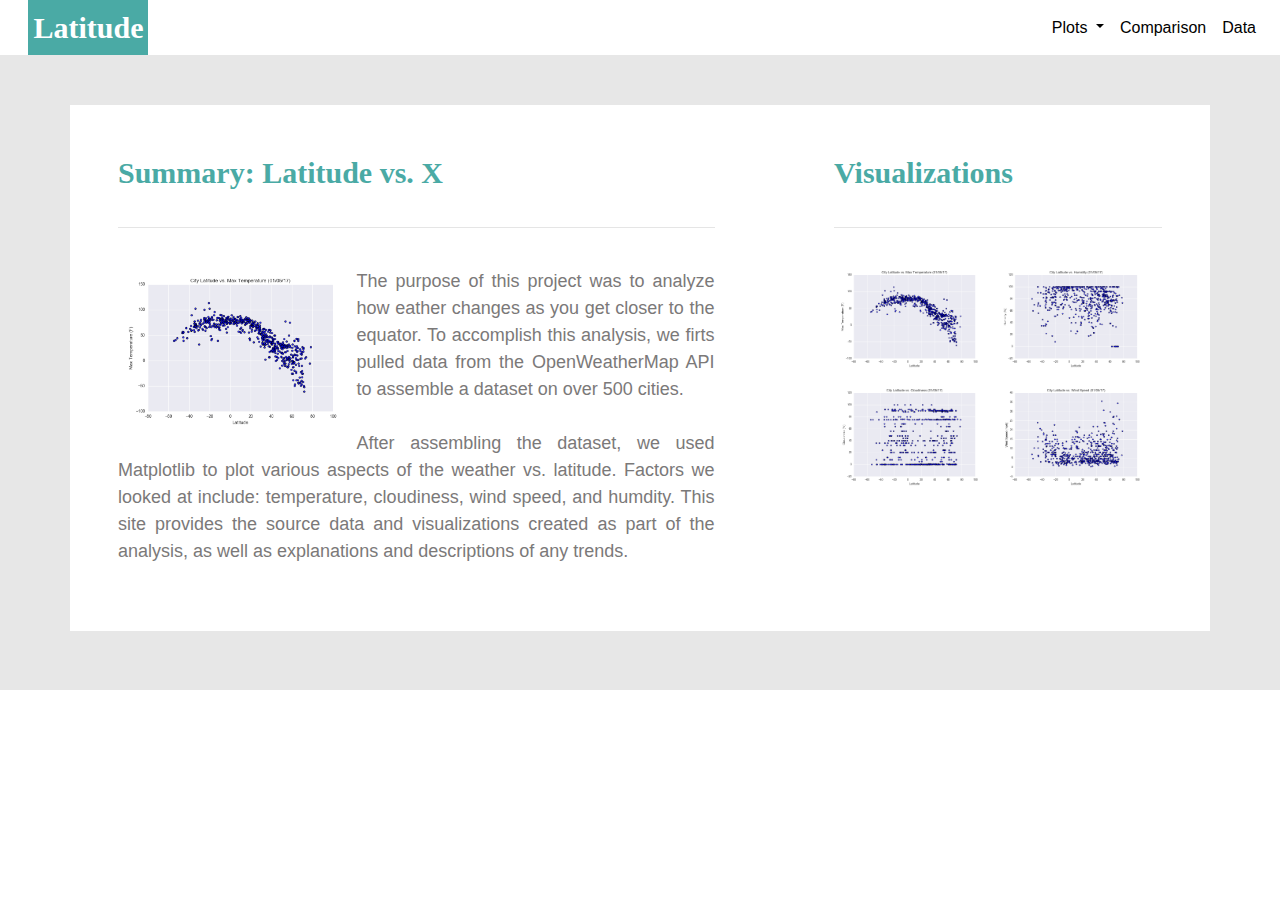
<file: index.html>
<!DOCTYPE html>
<html lang="en">
<head>
    <meta charset="utf-8">
    <title> Latitude vs. X Summary</title>
    <link rel="stylesheet" href="https://stackpath.bootstrapcdn.com/bootstrap/4.3.1/css/bootstrap.min.css" integrity="sha384-ggOyR0iXCbMQv3Xipma34MD+dH/1fQ784/j6cY/iJTQUOhcWr7x9JvoRxT2MZw1T" crossorigin="anonymous">
    <link rel="stylesheet" href="assets/css/styles.css">
</head>
<body>
    <div class="background">
    <!-- Navbar Header, Same for every page -->
    <nav class="navbar navbar-expand-lg navbar-custom">
        <a class="navbar-brand" href="index.html" id="top-left">Latitude</a>
        <button class="navbar-toggler" type="button" data-toggle="collapse" data-target="#navbarSupportedContent" aria-controls="navbarSupportedContent" aria-expanded="false" aria-label="Toggle navigation">
          <span class="navbar-toggler-icon"> </span>
        </button>
    
        <div class="collapse navbar-collapse" id="navbarSupportedContent">
          <ul class="navbar-nav ml-auto">
            <li class="nav-item dropdown active">
                <a class="nav-link dropdown-toggle" href="#" id="navbarDropdown" role="button" data-toggle="dropdown" aria-haspopup="true" aria-expanded="false">
                  Plots
                </a>
                <div class="dropdown-menu" aria-labelledby="navbarDropdown">
                    <a class="dropdown-item" href="visualizations/maxtemp.html">vs. Max Temp</a>
                    <a class="dropdown-item" href="visualizations/humidity.html">vs. Humidity</a>
                    <a class="dropdown-item" href="visualizations/cloudiness.html">vs. Cloudiness</a>
                    <a class="dropdown-item" href="visualizations/windspd.html">vs. Wind Spd</a>
                </div>
            </li>
            <li class="nav-item active">
              <a class="nav-link" href="comparison.html">Comparison</a>
            </li>
            <li class="nav-item active">
              <a class="nav-link" href="data.html">Data</a>
            </li>
            
          </ul>
        </div>
      
    </nav>


        <div class="container px-5">
            <section class="row justify-content-between">
                <!-- Homepage Summary -->
                <div class="col-md-7 box ">
                    <h1>
                        Summary: Latitude vs. X
                    </h1>
                    <hr>
                    <br>
                    <img src="assets/images/vsMaxTemp.png" width="40%" ALIGN=left alt="Latitude vs. Max Temperature">
                    <p>
                        
                        The purpose of this project was to analyze how eather changes as you get closer to the equator. 
                        To accomplish this analysis, we firts pulled data from the OpenWeatherMap API to assemble a dataset on over 500 cities.
                        <br>
                        <br>
                        After assembling the dataset, we used Matplotlib to plot various aspects of the weather vs. latitude.
                        Factors we looked at include: temperature, cloudiness, wind speed, and humdity.
                        This site provides the source data and visualizations created as part of the analysis, as well as explanations and descriptions of any trends.
                    </p>
                </div>









                <!-- Homepage Visualizations -->
                <div class="col-md-4 box">
                    <h1>
                        Visualizations
                    </h1>

                    <hr>
                    <section id="img-area">
                        <div class="img-row">
                            <div class="img-column">
                                <a href="visualizations/maxtemp.html">
                                    <img src="assets/images/vsMaxTemp.png" alt="Latitude vs. Max Temperature" style="width:100%">
                                </a>
                            </div>
                            <div class="img-column">
                                <a href="visualizations/humidity.html">
                                    <img src="assets/images/vsHumidity.png" alt="Latitude vs. Humidity" style="width:100%">
                                </a>
                            </div>
                        </div>
                        <div class="img-row">
                            <div class="img-column">
                                <a href="visualizations/cloudiness.html">
                                    <img src="assets/images/vsCloudiness.png" alt="Latitude vs. Cloudiness" style="width:100%">
                                </a>
                            </div>
                            <div class="img-column">
                                <a href="visualizations/windspd.html">
                                    <img src="assets/images/vsWindSpd.png" alt="Latitude vs. Wind Speed" style="width:100%">
                                </a>
                            </div>
                        </div>
                    </section>
                </div>



            </section>


        </div>
    <br>
    </div>

    <script src="https://code.jquery.com/jquery-3.3.1.slim.min.js" integrity="sha384-q8i/X+965DzO0rT7abK41JStQIAqVgRVzpbzo5smXKp4YfRvH+8abtTE1Pi6jizo" crossorigin="anonymous"></script>
    <script src="https://cdnjs.cloudflare.com/ajax/libs/popper.js/1.14.7/umd/popper.min.js" integrity="sha384-UO2eT0CpHqdSJQ6hJty5KVphtPhzWj9WO1clHTMGa3JDZwrnQq4sF86dIHNDz0W1" crossorigin="anonymous"></script>
    <script src="https://stackpath.bootstrapcdn.com/bootstrap/4.3.1/js/bootstrap.min.js" integrity="sha384-JjSmVgyd0p3pXB1rRibZUAYoIIy6OrQ6VrjIEaFf/nJGzIxFDsf4x0xIM+B07jRM" crossorigin="anonymous"></script>
</body>

</html>
</file>
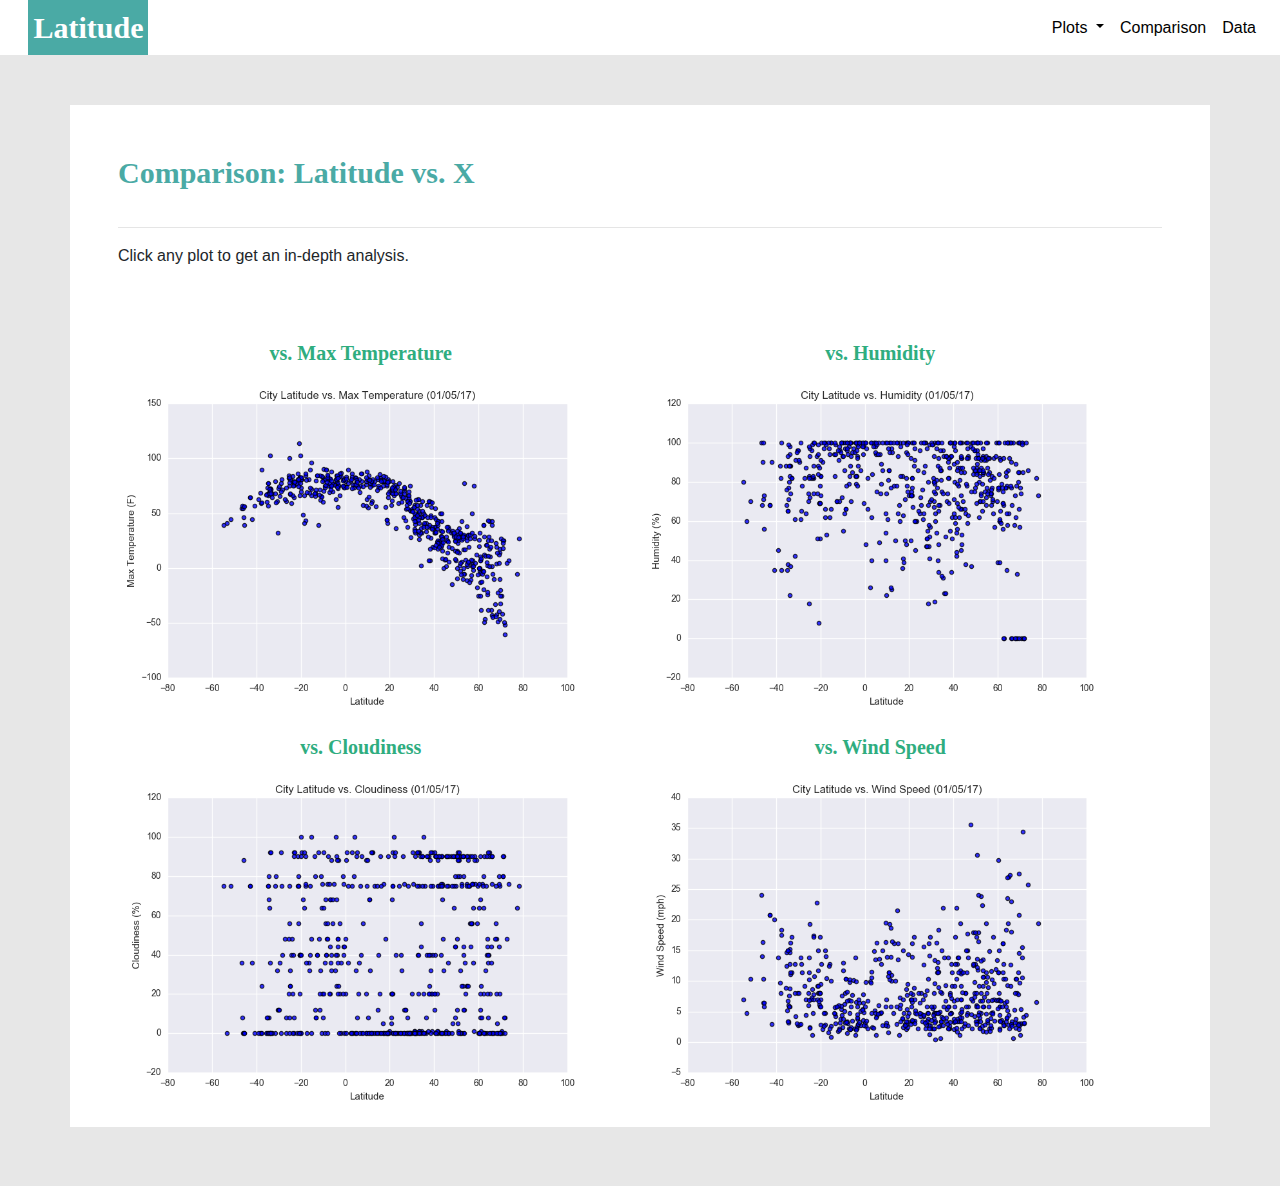
<file: comparison.html>
<!DOCTYPE html>
<html lang="en">
<head>
    <meta charset="utf-8">
    <title> Comparsion: Latitude vs X</title>
    <link rel="stylesheet" href="https://stackpath.bootstrapcdn.com/bootstrap/4.3.1/css/bootstrap.min.css" integrity="sha384-ggOyR0iXCbMQv3Xipma34MD+dH/1fQ784/j6cY/iJTQUOhcWr7x9JvoRxT2MZw1T" crossorigin="anonymous">
    <link rel="stylesheet" href="assets/css/styles.css">
</head>
<body>
    <div class="background">
    <!-- Navbar Header, Same for every page -->
    <nav class="navbar navbar-expand-lg navbar-custom">
        <a class="navbar-brand" href="index.html" id="top-left">Latitude</a>
        <button class="navbar-toggler" type="button" data-toggle="collapse" data-target="#navbarSupportedContent" aria-controls="navbarSupportedContent" aria-expanded="false" aria-label="Toggle navigation">
          <span class="navbar-toggler-icon"></span>
        </button>
    
        <div class="collapse navbar-collapse" id="navbarSupportedContent">
          <ul class="navbar-nav ml-auto">
            <li class="nav-item dropdown active">
                <a class="nav-link dropdown-toggle" href="#" id="navbarDropdown" role="button" data-toggle="dropdown" aria-haspopup="true" aria-expanded="false">
                  Plots
                </a>
                <div class="dropdown-menu" aria-labelledby="navbarDropdown">
                    <a class="dropdown-item" href="visualizations/maxtemp.html">vs. Max Temp</a>
                    <a class="dropdown-item" href="visualizations/humidity.html">vs. Humidity</a>
                    <a class="dropdown-item" href="visualizations/cloudiness.html">vs. Cloudiness</a>
                    <a class="dropdown-item" href="visualizations/windspd.html">vs. Wind Spd</a>
                </div>
            </li>
            <li class="nav-item active">
              <a class="nav-link" href="comparison.html">Comparison</a>
            </li>
            <li class="nav-item active">
              <a class="nav-link" href="data.html">Data</a>
            </li>
            
          </ul>
        </div>
      
    </nav>


    <div class="container px-5">
        <section class="row">
            <div class="col-md-12 box">
                <h1>
                    Comparison: Latitude vs. X
                </h1>
                <hr>
                Click any plot to get an in-depth analysis.
            </div>
              <section id="img-area">
                  <div class="img-row">
                      <div class="img-column">
                          vs. Max Temperature
                          <a href="visualizations/maxtemp.html">
                              <img src="assets/images/vsMaxTemp.png" alt="Latitude vs. Max Temperature" style="width:100%">
                          </a>
                      </div>
                      <div class="img-column">
                          vs. Humidity
                          <a href="visualizations/humidity.html">
                              <img src="assets/images/vsHumidity.png" alt="Latitude vs. Humidity" style="width:100%">
                          </a>
                      </div>
                  </div>
                  <div class="img-row">
                      <div class="img-column">
                          vs. Cloudiness
                          <a href="visualizations/cloudiness.html">
                              <img src="assets/images/vsCloudiness.png" alt="Latitude vs. Cloudiness" style="width:100%">
                          </a>
                      </div>
                      <div class="img-column">
                          vs. Wind Speed
                          <a href="visualizations/windspd.html">
                              <img src="assets/images/vsWindSpd.png" alt="Latitude vs. Wind Speed" style="width:100%">
                          </a>
                      </div>
                  </div>
              </section>
        </section>
      </div>
        
    

    
    <br>



    <script src="https://code.jquery.com/jquery-3.3.1.slim.min.js" integrity="sha384-q8i/X+965DzO0rT7abK41JStQIAqVgRVzpbzo5smXKp4YfRvH+8abtTE1Pi6jizo" crossorigin="anonymous"></script>
    <script src="https://cdnjs.cloudflare.com/ajax/libs/popper.js/1.14.7/umd/popper.min.js" integrity="sha384-UO2eT0CpHqdSJQ6hJty5KVphtPhzWj9WO1clHTMGa3JDZwrnQq4sF86dIHNDz0W1" crossorigin="anonymous"></script>
    <script src="https://stackpath.bootstrapcdn.com/bootstrap/4.3.1/js/bootstrap.min.js" integrity="sha384-JjSmVgyd0p3pXB1rRibZUAYoIIy6OrQ6VrjIEaFf/nJGzIxFDsf4x0xIM+B07jRM" crossorigin="anonymous"></script>
    </div>
</body>

</html>
</file>
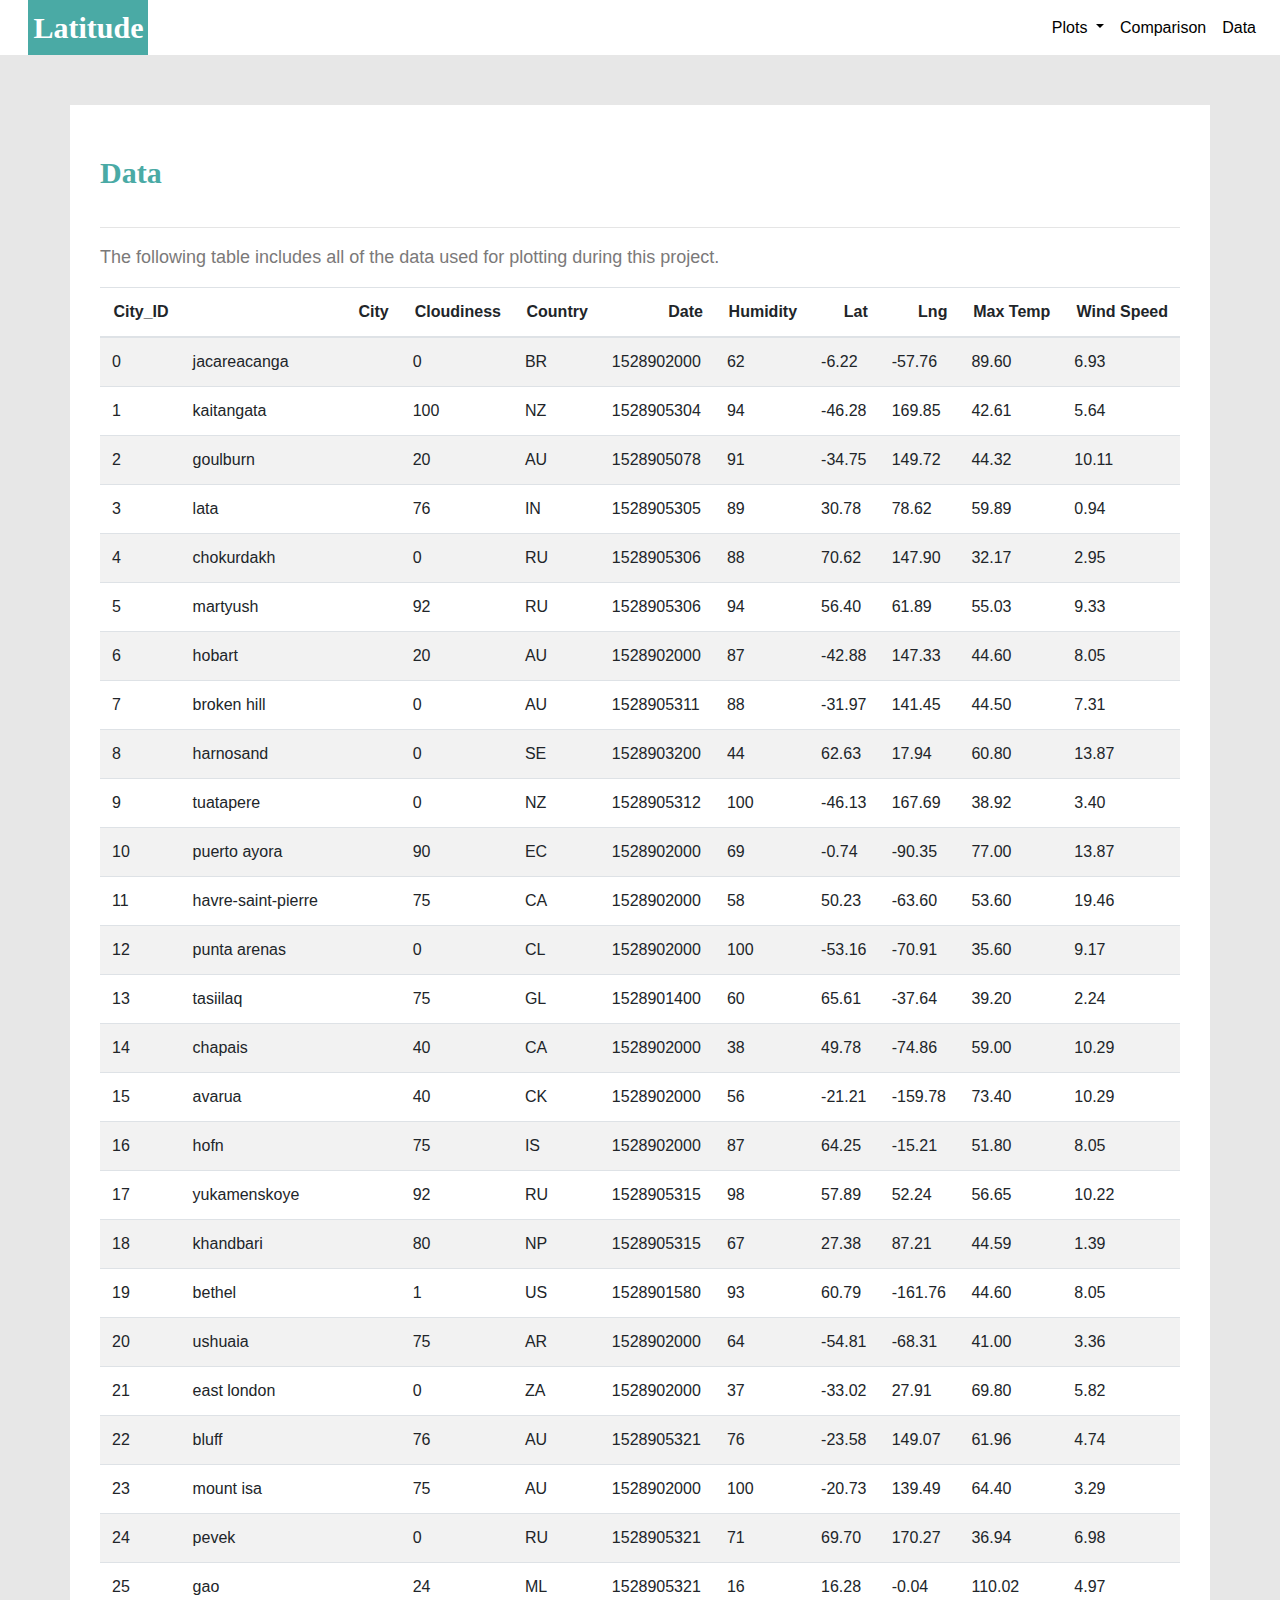
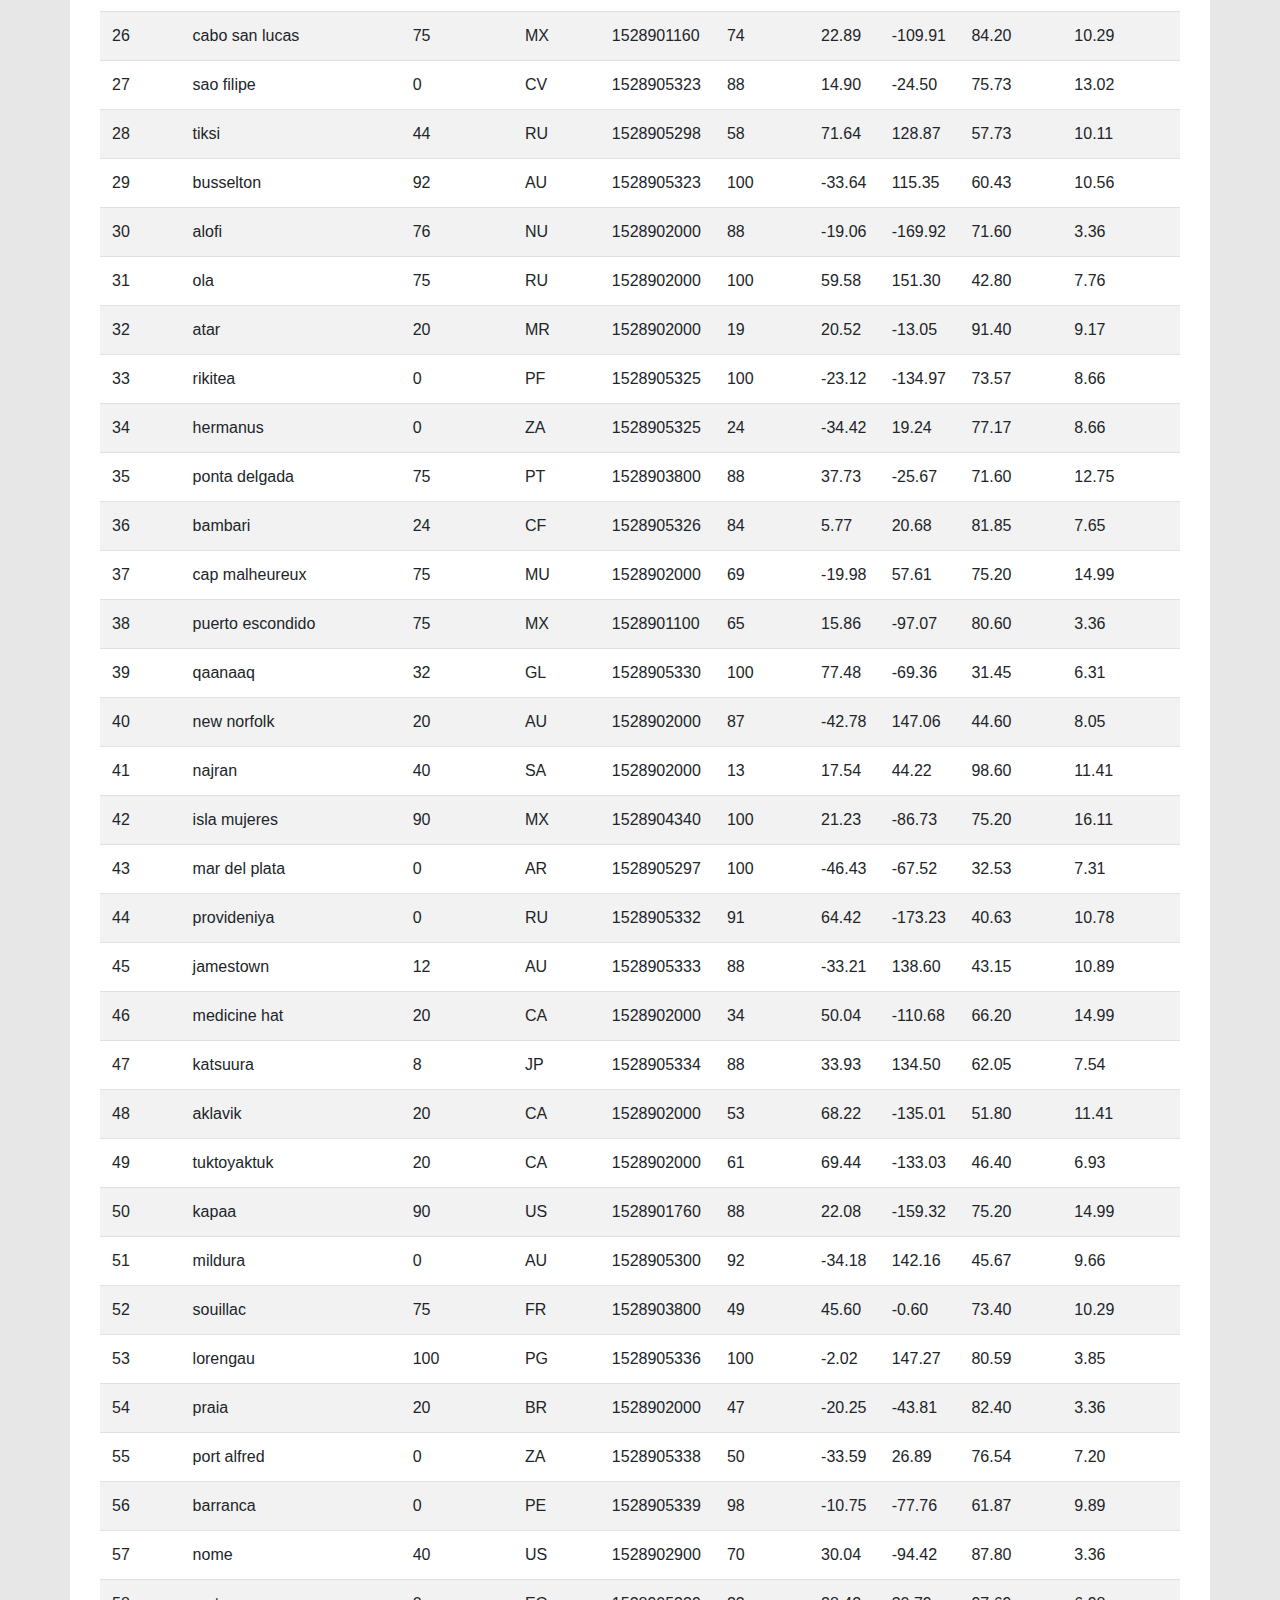
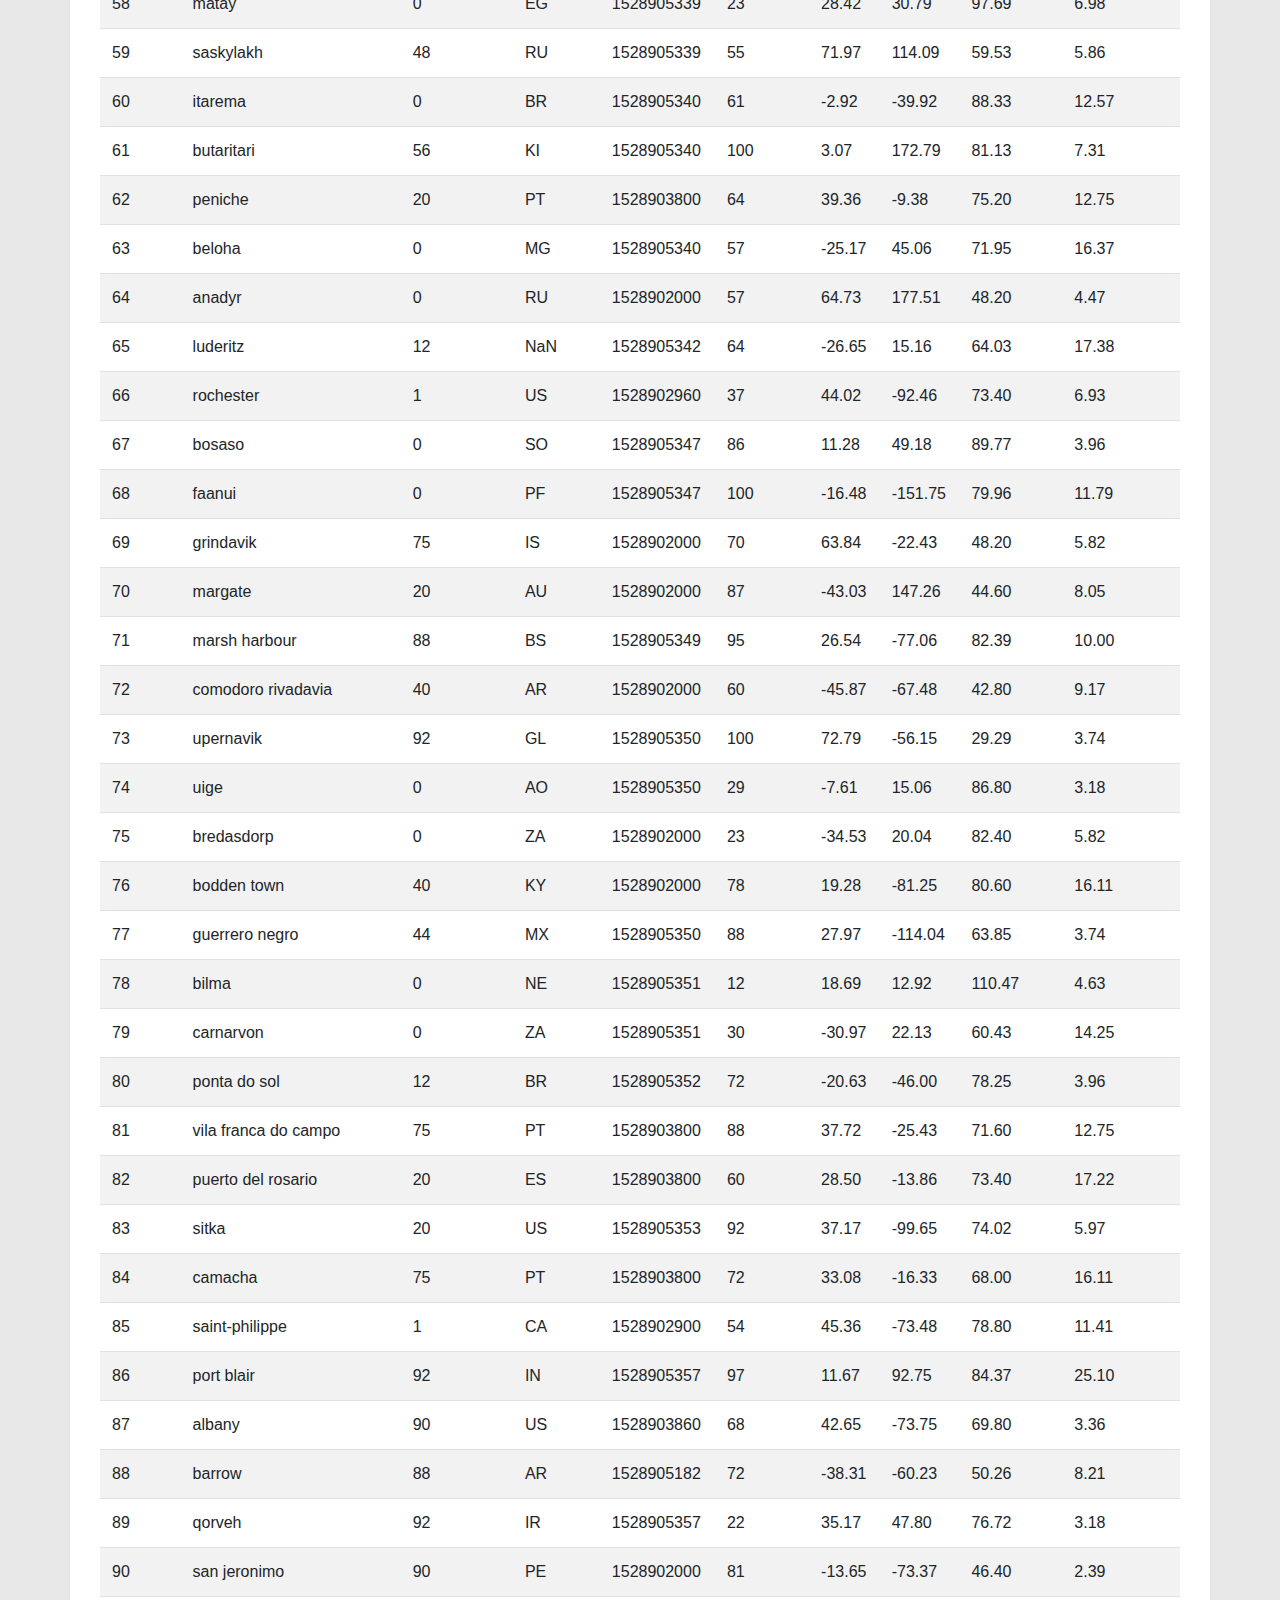
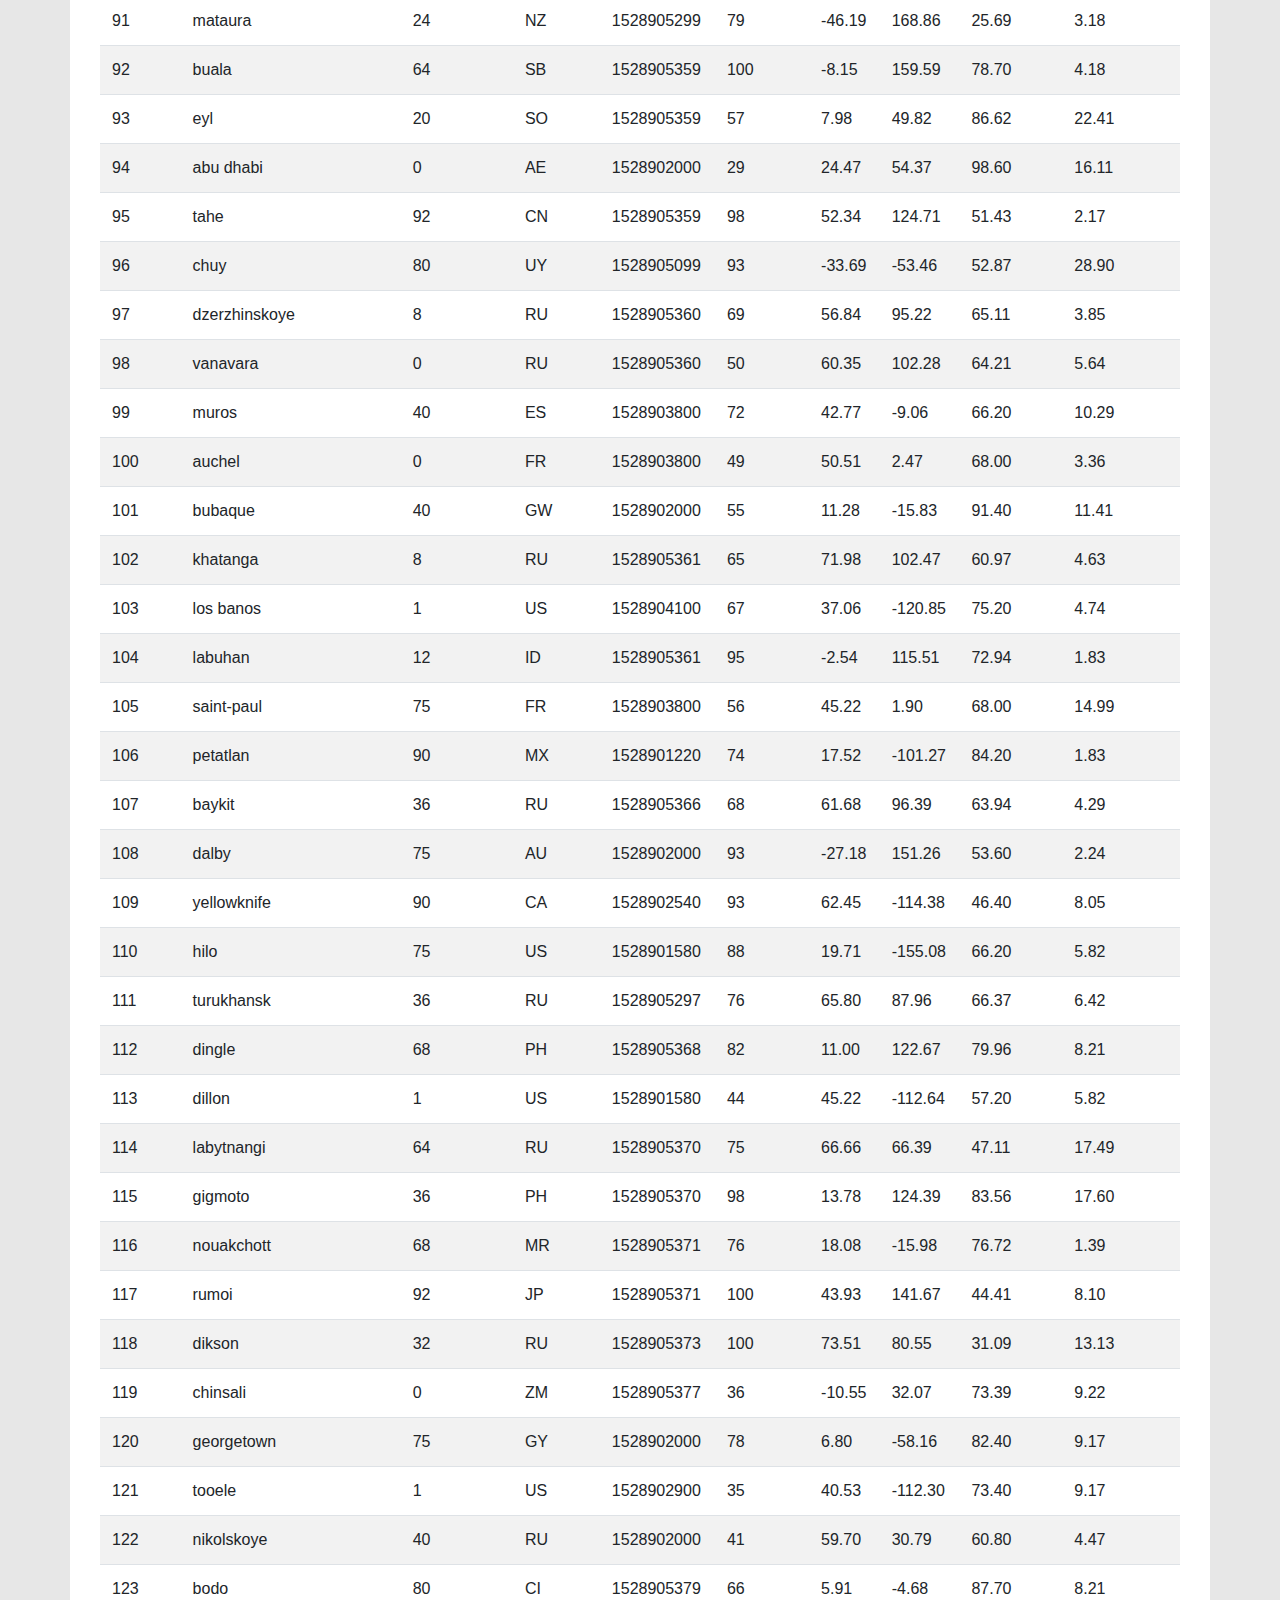
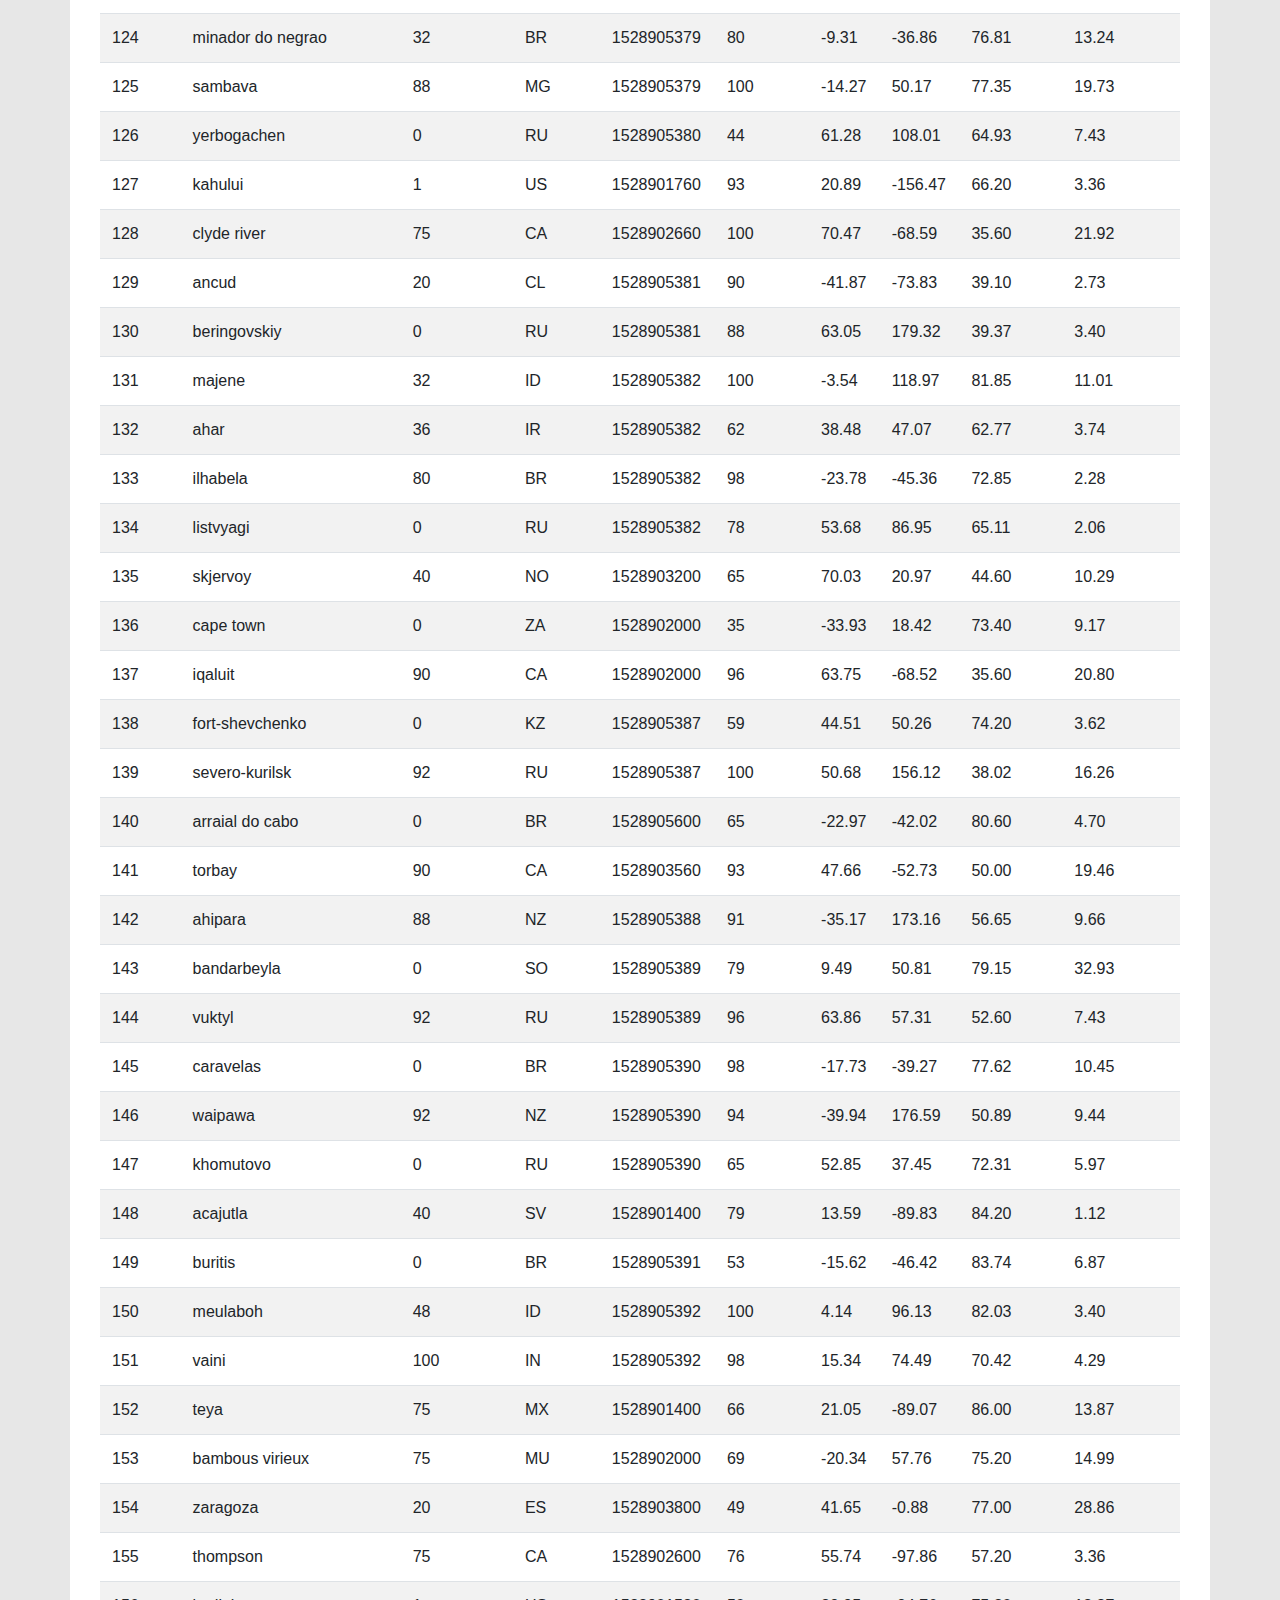
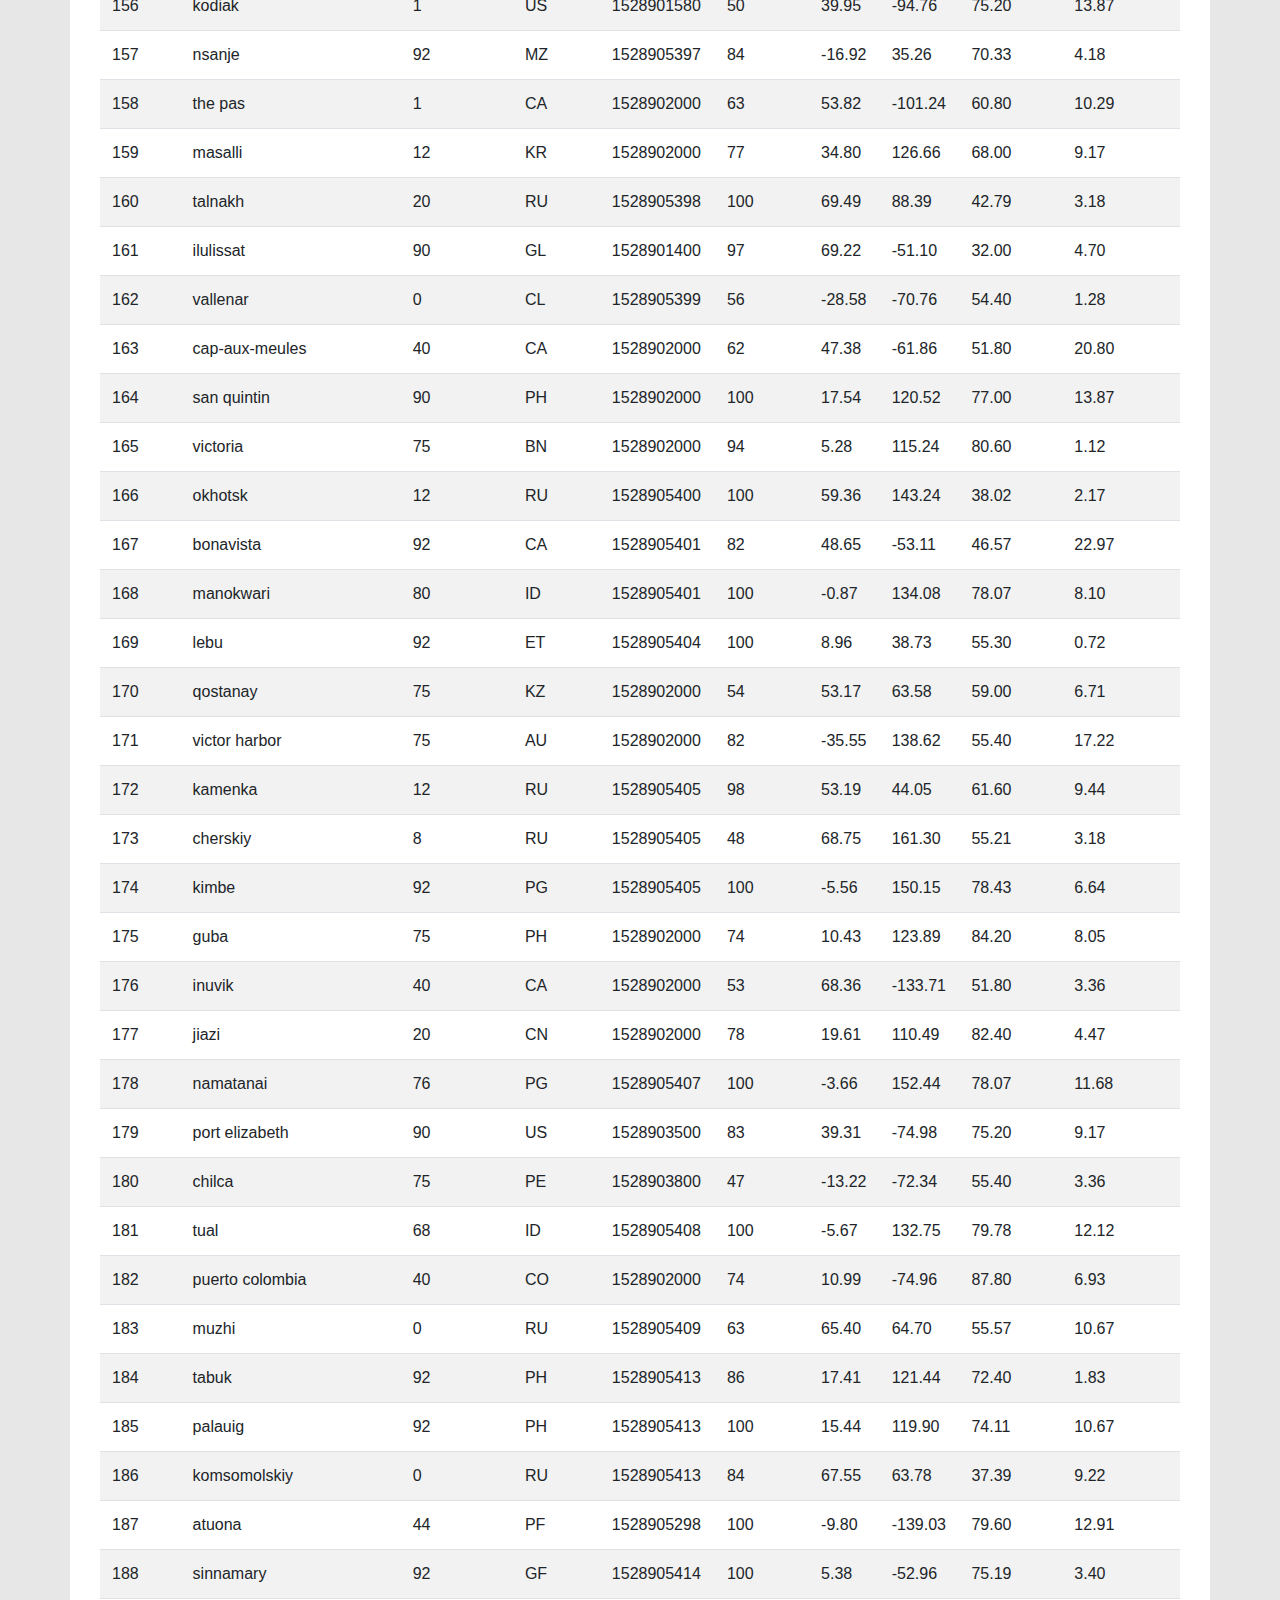
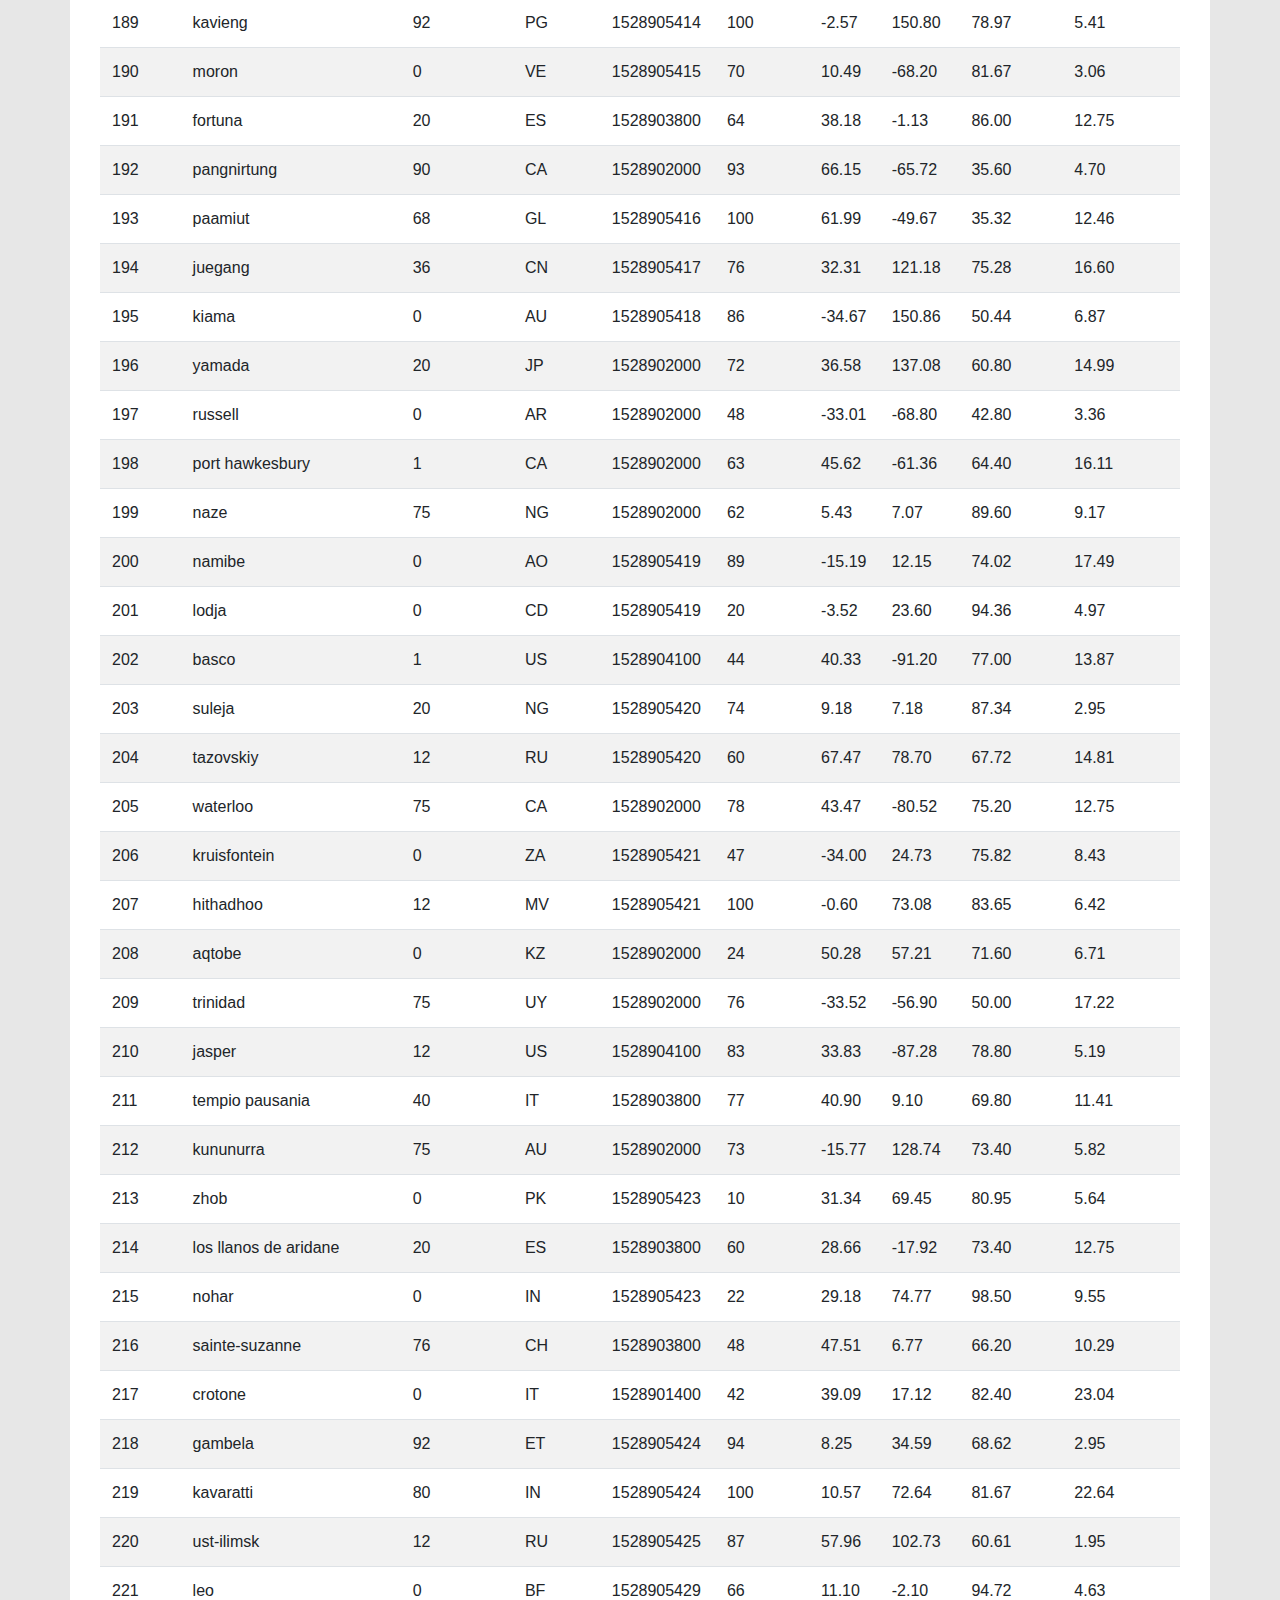
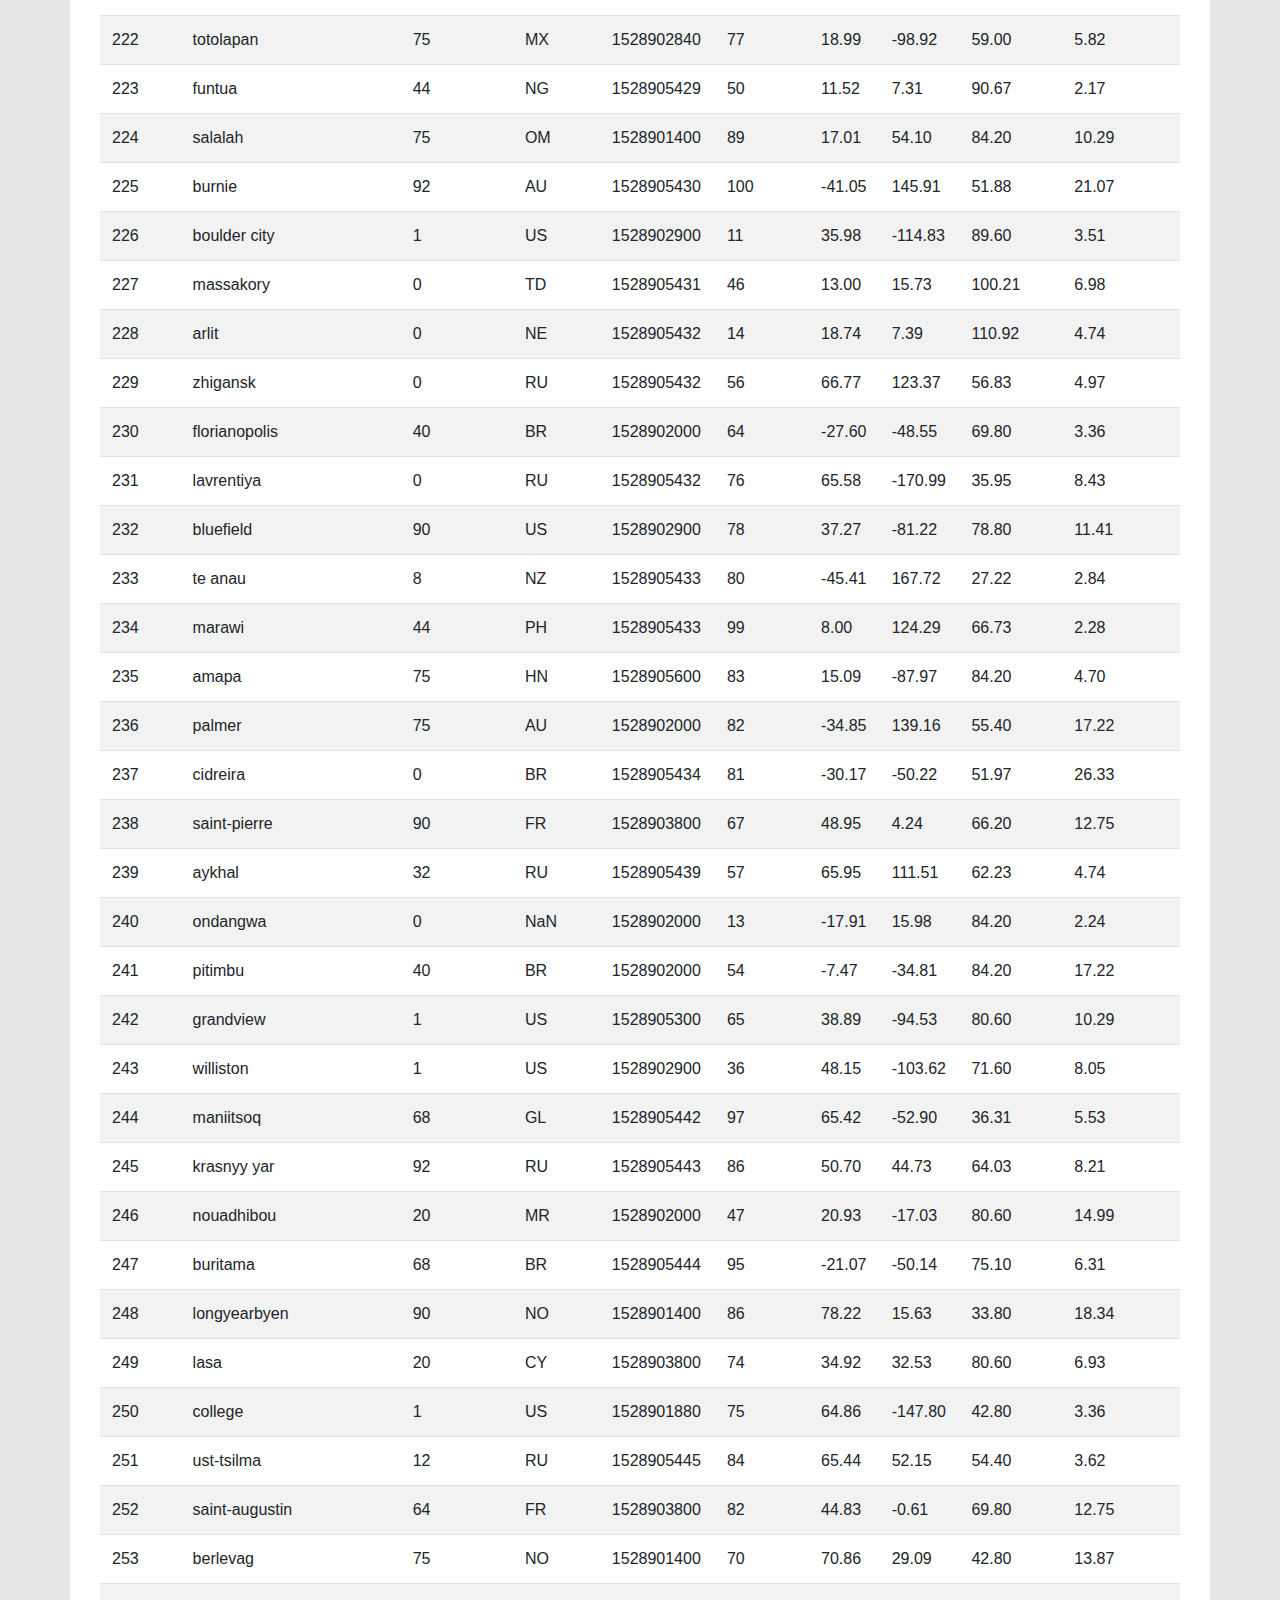
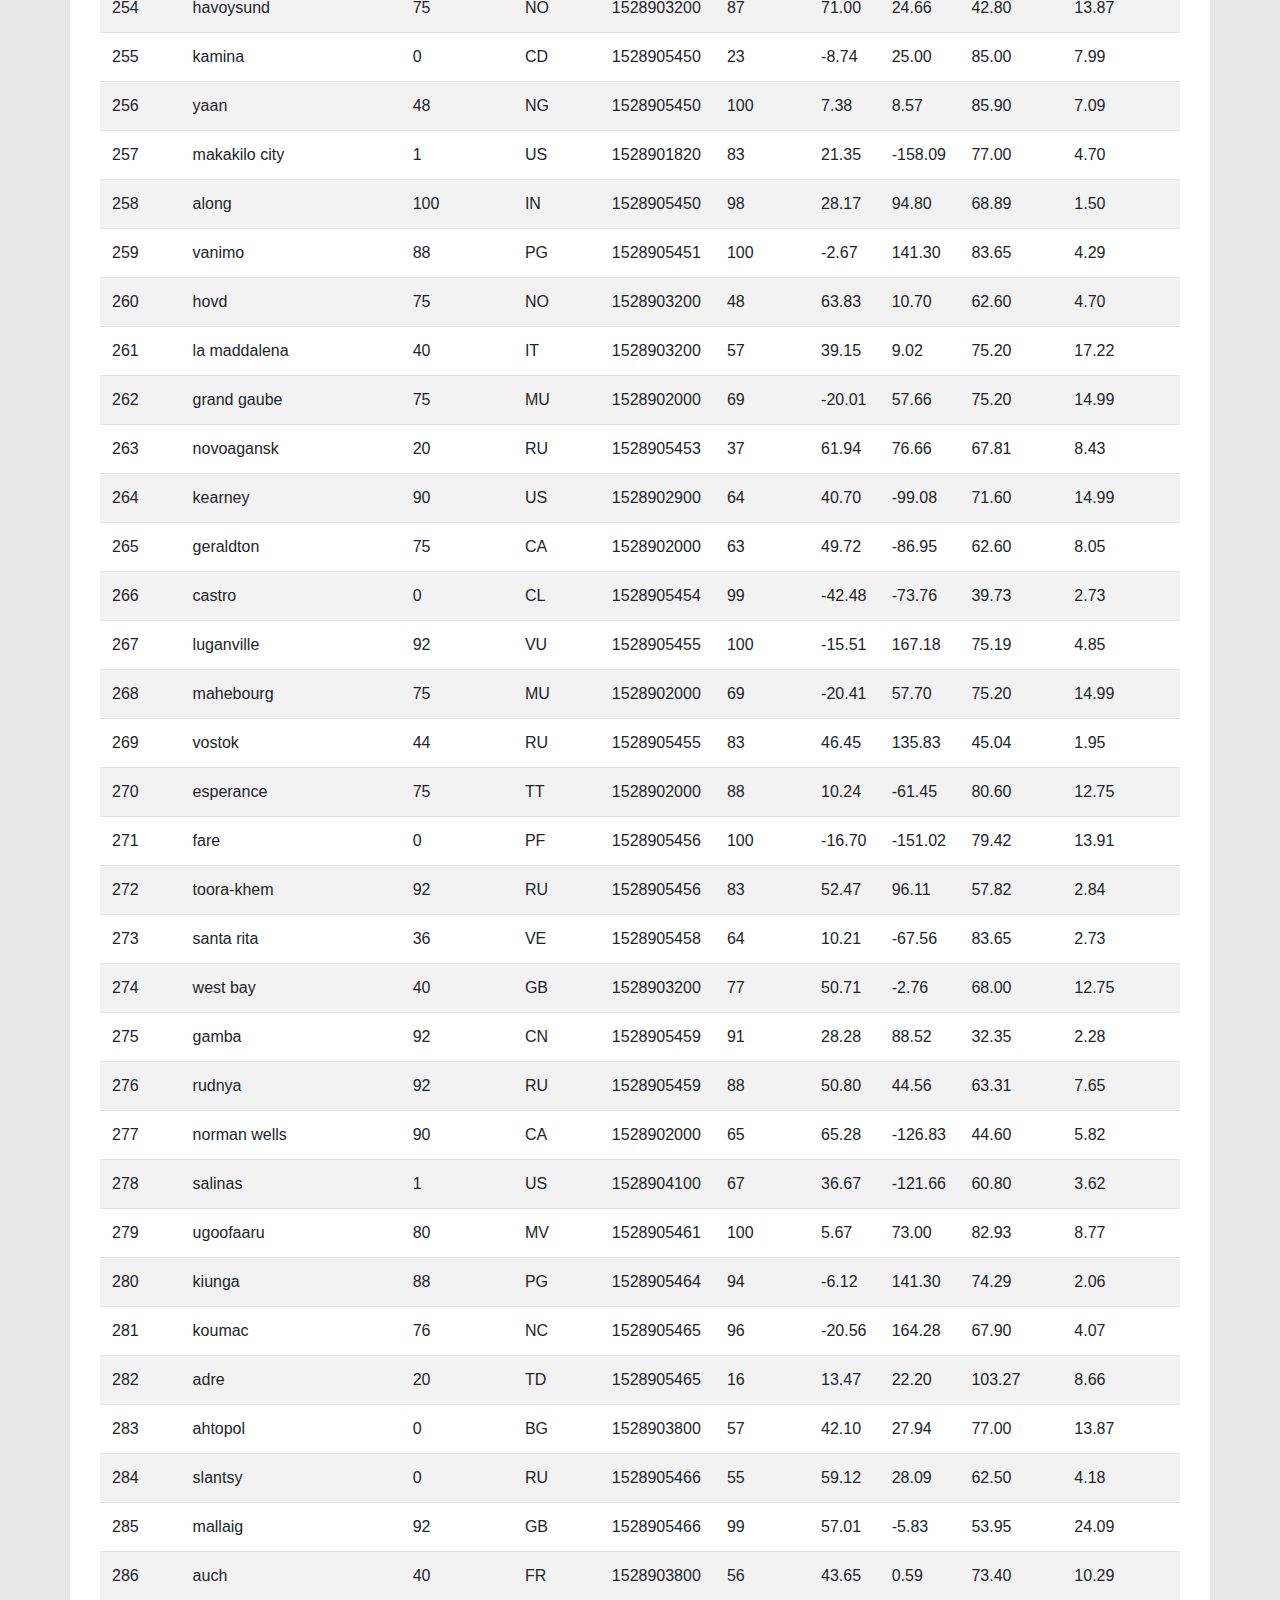
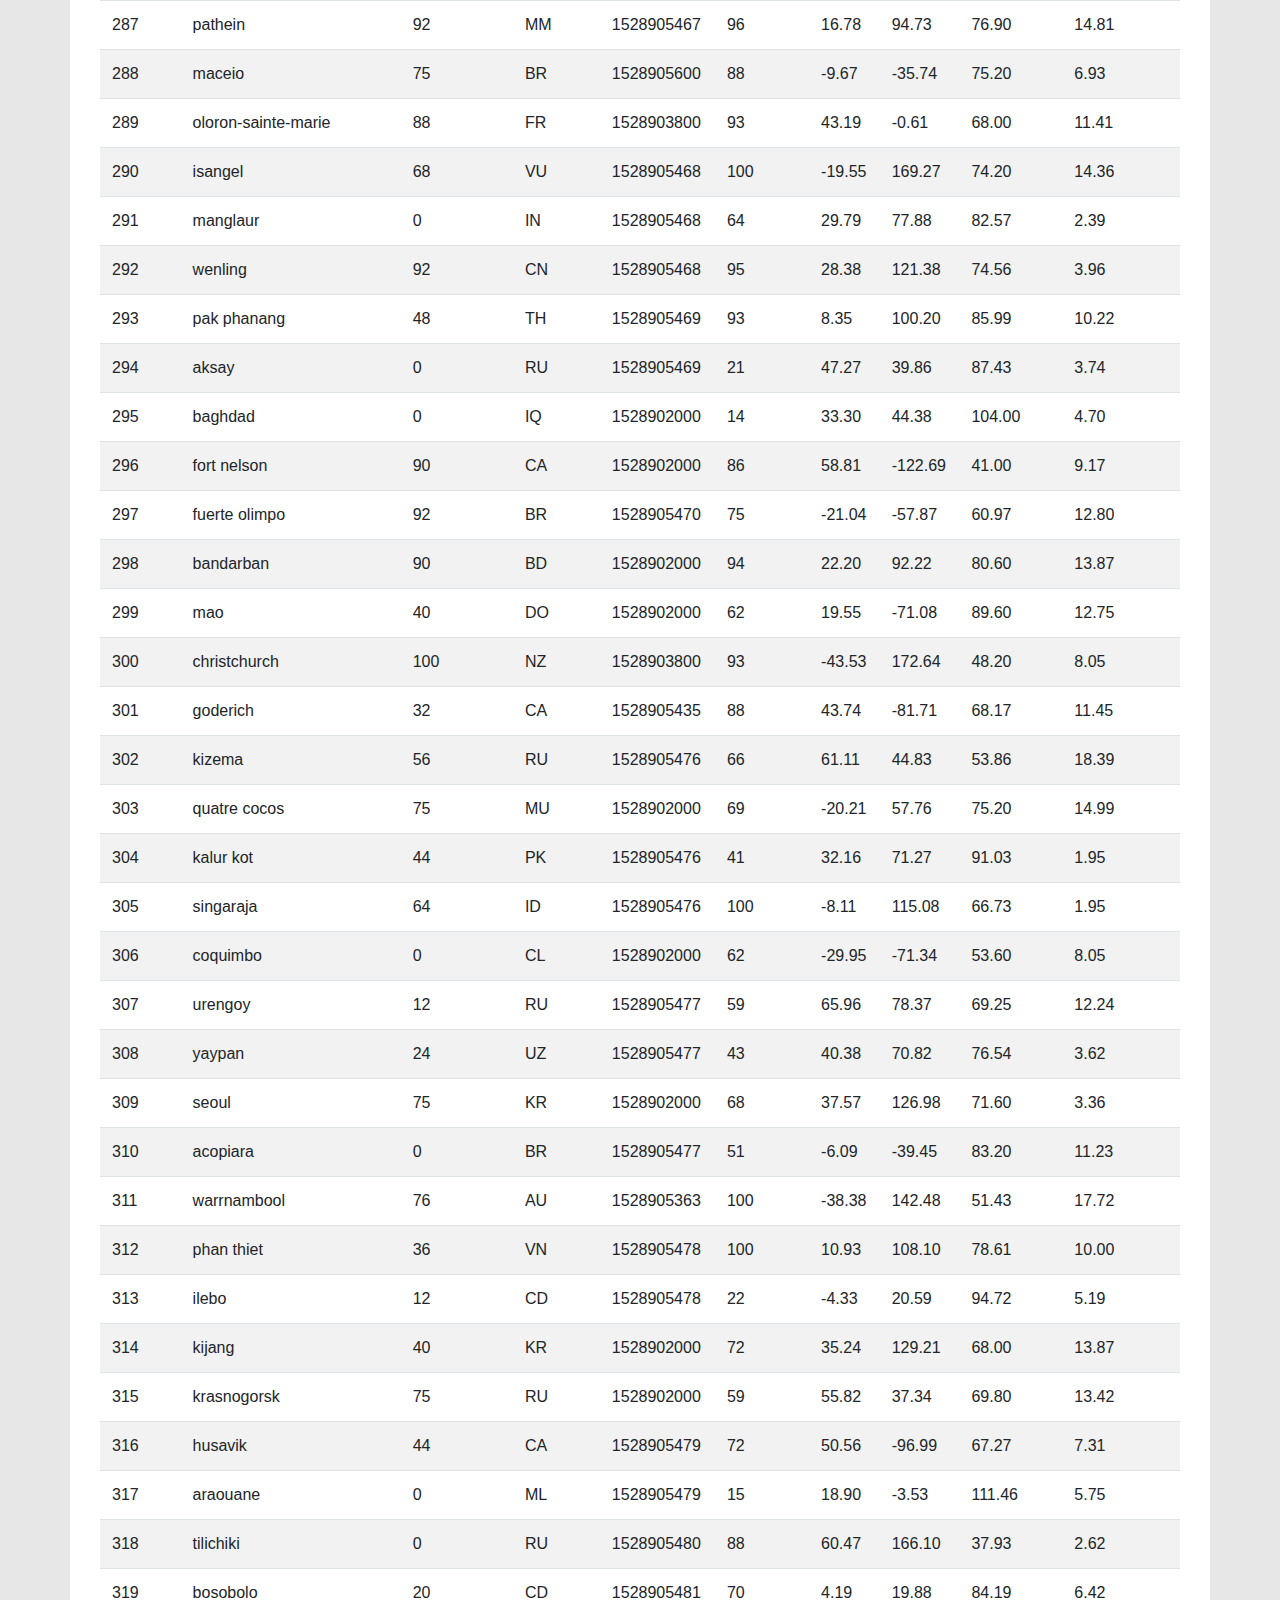
<file: data.html>
<!DOCTYPE html>
<html lang="en">
<head>
    <meta charset="utf-8">
    <title> Latitude vs. X Summary</title>
    <link rel="stylesheet" href="https://stackpath.bootstrapcdn.com/bootstrap/4.3.1/css/bootstrap.min.css" integrity="sha384-ggOyR0iXCbMQv3Xipma34MD+dH/1fQ784/j6cY/iJTQUOhcWr7x9JvoRxT2MZw1T" crossorigin="anonymous">
    <link rel="stylesheet" href="assets/css/styles.css">
</head>
<body>
    <div class="background">
    <!-- Navbar Header, Same for every page -->
    <nav class="navbar navbar-expand-lg navbar-custom">
        <a class="navbar-brand" href="index.html" id="top-left">Latitude</a>
        <button class="navbar-toggler" type="button" data-toggle="collapse" data-target="#navbarSupportedContent" aria-controls="navbarSupportedContent" aria-expanded="false" aria-label="Toggle navigation">
          <span class="navbar-toggler-icon"></span>
        </button>
    
        <div class="collapse navbar-collapse" id="navbarSupportedContent">
          <ul class="navbar-nav ml-auto">
            <li class="nav-item dropdown active">
                <a class="nav-link dropdown-toggle" href="#" id="navbarDropdown" role="button" data-toggle="dropdown" aria-haspopup="true" aria-expanded="false">
                  Plots
                </a>
                <div class="dropdown-menu" aria-labelledby="navbarDropdown">
                    <a class="dropdown-item" href="visualizations/maxtemp.html">vs. Max Temp</a>
                    <a class="dropdown-item" href="visualizations/humidity.html">vs. Humidity</a>
                    <a class="dropdown-item" href="visualizations/cloudiness.html">vs. Cloudiness</a>
                    <a class="dropdown-item" href="visualizations/windspd.html">vs. Wind Spd</a>
                </div>
            </li>
            <li class="nav-item active">
              <a class="nav-link" href="comparison.html">Comparison</a>
            </li>
            <li class="nav-item active">
              <a class="nav-link" href="data.html">Data</a>
            </li>
            
          </ul>
        </div>
      
        
    </nav>






    <div class="container">
      <article class="box"> <!--use same style as previous pages-->
        <!-- Create div and paste your pandas created html -->
          <h1 class="description-header">Data</h1>
          <hr class="description-hr"/>
          <p class="description-text">The following table includes all of the data used for plotting during this project.</p>
          <div class="table-responsive">
            <table class="table table-striped table-hover">
              <thead>
                <tr style="text-align: right;">
                  <th>City_ID</th>
                  <th>City</th>
                  <th>Cloudiness</th>
                  <th>Country</th>
                  <th>Date</th>
                  <th>Humidity</th>
                  <th>Lat</th>
                  <th>Lng</th>
                  <th>Max Temp</th>
                  <th>Wind Speed</th>
                </tr>
              </thead>
              <tbody>
                <tr>
                  <td>0</td>
                  <td>jacareacanga</td>
                  <td>0</td>
                  <td>BR</td>
                  <td>1528902000</td>
                  <td>62</td>
                  <td>-6.22</td>
                  <td>-57.76</td>
                  <td>89.60</td>
                  <td>6.93</td>
                </tr>
                <tr>
                  <td>1</td>
                  <td>kaitangata</td>
                  <td>100</td>
                  <td>NZ</td>
                  <td>1528905304</td>
                  <td>94</td>
                  <td>-46.28</td>
                  <td>169.85</td>
                  <td>42.61</td>
                  <td>5.64</td>
                </tr>
                <tr>
                  <td>2</td>
                  <td>goulburn</td>
                  <td>20</td>
                  <td>AU</td>
                  <td>1528905078</td>
                  <td>91</td>
                  <td>-34.75</td>
                  <td>149.72</td>
                  <td>44.32</td>
                  <td>10.11</td>
                </tr>
                <tr>
                  <td>3</td>
                  <td>lata</td>
                  <td>76</td>
                  <td>IN</td>
                  <td>1528905305</td>
                  <td>89</td>
                  <td>30.78</td>
                  <td>78.62</td>
                  <td>59.89</td>
                  <td>0.94</td>
                </tr>
                <tr>
                  <td>4</td>
                  <td>chokurdakh</td>
                  <td>0</td>
                  <td>RU</td>
                  <td>1528905306</td>
                  <td>88</td>
                  <td>70.62</td>
                  <td>147.90</td>
                  <td>32.17</td>
                  <td>2.95</td>
                </tr>
                <tr>
                  <td>5</td>
                  <td>martyush</td>
                  <td>92</td>
                  <td>RU</td>
                  <td>1528905306</td>
                  <td>94</td>
                  <td>56.40</td>
                  <td>61.89</td>
                  <td>55.03</td>
                  <td>9.33</td>
                </tr>
                <tr>
                  <td>6</td>
                  <td>hobart</td>
                  <td>20</td>
                  <td>AU</td>
                  <td>1528902000</td>
                  <td>87</td>
                  <td>-42.88</td>
                  <td>147.33</td>
                  <td>44.60</td>
                  <td>8.05</td>
                </tr>
                <tr>
                  <td>7</td>
                  <td>broken hill</td>
                  <td>0</td>
                  <td>AU</td>
                  <td>1528905311</td>
                  <td>88</td>
                  <td>-31.97</td>
                  <td>141.45</td>
                  <td>44.50</td>
                  <td>7.31</td>
                </tr>
                <tr>
                  <td>8</td>
                  <td>harnosand</td>
                  <td>0</td>
                  <td>SE</td>
                  <td>1528903200</td>
                  <td>44</td>
                  <td>62.63</td>
                  <td>17.94</td>
                  <td>60.80</td>
                  <td>13.87</td>
                </tr>
                <tr>
                  <td>9</td>
                  <td>tuatapere</td>
                  <td>0</td>
                  <td>NZ</td>
                  <td>1528905312</td>
                  <td>100</td>
                  <td>-46.13</td>
                  <td>167.69</td>
                  <td>38.92</td>
                  <td>3.40</td>
                </tr>
                <tr>
                  <td>10</td>
                  <td>puerto ayora</td>
                  <td>90</td>
                  <td>EC</td>
                  <td>1528902000</td>
                  <td>69</td>
                  <td>-0.74</td>
                  <td>-90.35</td>
                  <td>77.00</td>
                  <td>13.87</td>
                </tr>
                <tr>
                  <td>11</td>
                  <td>havre-saint-pierre</td>
                  <td>75</td>
                  <td>CA</td>
                  <td>1528902000</td>
                  <td>58</td>
                  <td>50.23</td>
                  <td>-63.60</td>
                  <td>53.60</td>
                  <td>19.46</td>
                </tr>
                <tr>
                  <td>12</td>
                  <td>punta arenas</td>
                  <td>0</td>
                  <td>CL</td>
                  <td>1528902000</td>
                  <td>100</td>
                  <td>-53.16</td>
                  <td>-70.91</td>
                  <td>35.60</td>
                  <td>9.17</td>
                </tr>
                <tr>
                  <td>13</td>
                  <td>tasiilaq</td>
                  <td>75</td>
                  <td>GL</td>
                  <td>1528901400</td>
                  <td>60</td>
                  <td>65.61</td>
                  <td>-37.64</td>
                  <td>39.20</td>
                  <td>2.24</td>
                </tr>
                <tr>
                  <td>14</td>
                  <td>chapais</td>
                  <td>40</td>
                  <td>CA</td>
                  <td>1528902000</td>
                  <td>38</td>
                  <td>49.78</td>
                  <td>-74.86</td>
                  <td>59.00</td>
                  <td>10.29</td>
                </tr>
                <tr>
                  <td>15</td>
                  <td>avarua</td>
                  <td>40</td>
                  <td>CK</td>
                  <td>1528902000</td>
                  <td>56</td>
                  <td>-21.21</td>
                  <td>-159.78</td>
                  <td>73.40</td>
                  <td>10.29</td>
                </tr>
                <tr>
                  <td>16</td>
                  <td>hofn</td>
                  <td>75</td>
                  <td>IS</td>
                  <td>1528902000</td>
                  <td>87</td>
                  <td>64.25</td>
                  <td>-15.21</td>
                  <td>51.80</td>
                  <td>8.05</td>
                </tr>
                <tr>
                  <td>17</td>
                  <td>yukamenskoye</td>
                  <td>92</td>
                  <td>RU</td>
                  <td>1528905315</td>
                  <td>98</td>
                  <td>57.89</td>
                  <td>52.24</td>
                  <td>56.65</td>
                  <td>10.22</td>
                </tr>
                <tr>
                  <td>18</td>
                  <td>khandbari</td>
                  <td>80</td>
                  <td>NP</td>
                  <td>1528905315</td>
                  <td>67</td>
                  <td>27.38</td>
                  <td>87.21</td>
                  <td>44.59</td>
                  <td>1.39</td>
                </tr>
                <tr>
                  <td>19</td>
                  <td>bethel</td>
                  <td>1</td>
                  <td>US</td>
                  <td>1528901580</td>
                  <td>93</td>
                  <td>60.79</td>
                  <td>-161.76</td>
                  <td>44.60</td>
                  <td>8.05</td>
                </tr>
                <tr>
                  <td>20</td>
                  <td>ushuaia</td>
                  <td>75</td>
                  <td>AR</td>
                  <td>1528902000</td>
                  <td>64</td>
                  <td>-54.81</td>
                  <td>-68.31</td>
                  <td>41.00</td>
                  <td>3.36</td>
                </tr>
                <tr>
                  <td>21</td>
                  <td>east london</td>
                  <td>0</td>
                  <td>ZA</td>
                  <td>1528902000</td>
                  <td>37</td>
                  <td>-33.02</td>
                  <td>27.91</td>
                  <td>69.80</td>
                  <td>5.82</td>
                </tr>
                <tr>
                  <td>22</td>
                  <td>bluff</td>
                  <td>76</td>
                  <td>AU</td>
                  <td>1528905321</td>
                  <td>76</td>
                  <td>-23.58</td>
                  <td>149.07</td>
                  <td>61.96</td>
                  <td>4.74</td>
                </tr>
                <tr>
                  <td>23</td>
                  <td>mount isa</td>
                  <td>75</td>
                  <td>AU</td>
                  <td>1528902000</td>
                  <td>100</td>
                  <td>-20.73</td>
                  <td>139.49</td>
                  <td>64.40</td>
                  <td>3.29</td>
                </tr>
                <tr>
                  <td>24</td>
                  <td>pevek</td>
                  <td>0</td>
                  <td>RU</td>
                  <td>1528905321</td>
                  <td>71</td>
                  <td>69.70</td>
                  <td>170.27</td>
                  <td>36.94</td>
                  <td>6.98</td>
                </tr>
                <tr>
                  <td>25</td>
                  <td>gao</td>
                  <td>24</td>
                  <td>ML</td>
                  <td>1528905321</td>
                  <td>16</td>
                  <td>16.28</td>
                  <td>-0.04</td>
                  <td>110.02</td>
                  <td>4.97</td>
                </tr>
                <tr>
                  <td>26</td>
                  <td>cabo san lucas</td>
                  <td>75</td>
                  <td>MX</td>
                  <td>1528901160</td>
                  <td>74</td>
                  <td>22.89</td>
                  <td>-109.91</td>
                  <td>84.20</td>
                  <td>10.29</td>
                </tr>
                <tr>
                  <td>27</td>
                  <td>sao filipe</td>
                  <td>0</td>
                  <td>CV</td>
                  <td>1528905323</td>
                  <td>88</td>
                  <td>14.90</td>
                  <td>-24.50</td>
                  <td>75.73</td>
                  <td>13.02</td>
                </tr>
                <tr>
                  <td>28</td>
                  <td>tiksi</td>
                  <td>44</td>
                  <td>RU</td>
                  <td>1528905298</td>
                  <td>58</td>
                  <td>71.64</td>
                  <td>128.87</td>
                  <td>57.73</td>
                  <td>10.11</td>
                </tr>
                <tr>
                  <td>29</td>
                  <td>busselton</td>
                  <td>92</td>
                  <td>AU</td>
                  <td>1528905323</td>
                  <td>100</td>
                  <td>-33.64</td>
                  <td>115.35</td>
                  <td>60.43</td>
                  <td>10.56</td>
                </tr>
                <tr>
                  <td>30</td>
                  <td>alofi</td>
                  <td>76</td>
                  <td>NU</td>
                  <td>1528902000</td>
                  <td>88</td>
                  <td>-19.06</td>
                  <td>-169.92</td>
                  <td>71.60</td>
                  <td>3.36</td>
                </tr>
                <tr>
                  <td>31</td>
                  <td>ola</td>
                  <td>75</td>
                  <td>RU</td>
                  <td>1528902000</td>
                  <td>100</td>
                  <td>59.58</td>
                  <td>151.30</td>
                  <td>42.80</td>
                  <td>7.76</td>
                </tr>
                <tr>
                  <td>32</td>
                  <td>atar</td>
                  <td>20</td>
                  <td>MR</td>
                  <td>1528902000</td>
                  <td>19</td>
                  <td>20.52</td>
                  <td>-13.05</td>
                  <td>91.40</td>
                  <td>9.17</td>
                </tr>
                <tr>
                  <td>33</td>
                  <td>rikitea</td>
                  <td>0</td>
                  <td>PF</td>
                  <td>1528905325</td>
                  <td>100</td>
                  <td>-23.12</td>
                  <td>-134.97</td>
                  <td>73.57</td>
                  <td>8.66</td>
                </tr>
                <tr>
                  <td>34</td>
                  <td>hermanus</td>
                  <td>0</td>
                  <td>ZA</td>
                  <td>1528905325</td>
                  <td>24</td>
                  <td>-34.42</td>
                  <td>19.24</td>
                  <td>77.17</td>
                  <td>8.66</td>
                </tr>
                <tr>
                  <td>35</td>
                  <td>ponta delgada</td>
                  <td>75</td>
                  <td>PT</td>
                  <td>1528903800</td>
                  <td>88</td>
                  <td>37.73</td>
                  <td>-25.67</td>
                  <td>71.60</td>
                  <td>12.75</td>
                </tr>
                <tr>
                  <td>36</td>
                  <td>bambari</td>
                  <td>24</td>
                  <td>CF</td>
                  <td>1528905326</td>
                  <td>84</td>
                  <td>5.77</td>
                  <td>20.68</td>
                  <td>81.85</td>
                  <td>7.65</td>
                </tr>
                <tr>
                  <td>37</td>
                  <td>cap malheureux</td>
                  <td>75</td>
                  <td>MU</td>
                  <td>1528902000</td>
                  <td>69</td>
                  <td>-19.98</td>
                  <td>57.61</td>
                  <td>75.20</td>
                  <td>14.99</td>
                </tr>
                <tr>
                  <td>38</td>
                  <td>puerto escondido</td>
                  <td>75</td>
                  <td>MX</td>
                  <td>1528901100</td>
                  <td>65</td>
                  <td>15.86</td>
                  <td>-97.07</td>
                  <td>80.60</td>
                  <td>3.36</td>
                </tr>
                <tr>
                  <td>39</td>
                  <td>qaanaaq</td>
                  <td>32</td>
                  <td>GL</td>
                  <td>1528905330</td>
                  <td>100</td>
                  <td>77.48</td>
                  <td>-69.36</td>
                  <td>31.45</td>
                  <td>6.31</td>
                </tr>
                <tr>
                  <td>40</td>
                  <td>new norfolk</td>
                  <td>20</td>
                  <td>AU</td>
                  <td>1528902000</td>
                  <td>87</td>
                  <td>-42.78</td>
                  <td>147.06</td>
                  <td>44.60</td>
                  <td>8.05</td>
                </tr>
                <tr>
                  <td>41</td>
                  <td>najran</td>
                  <td>40</td>
                  <td>SA</td>
                  <td>1528902000</td>
                  <td>13</td>
                  <td>17.54</td>
                  <td>44.22</td>
                  <td>98.60</td>
                  <td>11.41</td>
                </tr>
                <tr>
                  <td>42</td>
                  <td>isla mujeres</td>
                  <td>90</td>
                  <td>MX</td>
                  <td>1528904340</td>
                  <td>100</td>
                  <td>21.23</td>
                  <td>-86.73</td>
                  <td>75.20</td>
                  <td>16.11</td>
                </tr>
                <tr>
                  <td>43</td>
                  <td>mar del plata</td>
                  <td>0</td>
                  <td>AR</td>
                  <td>1528905297</td>
                  <td>100</td>
                  <td>-46.43</td>
                  <td>-67.52</td>
                  <td>32.53</td>
                  <td>7.31</td>
                </tr>
                <tr>
                  <td>44</td>
                  <td>provideniya</td>
                  <td>0</td>
                  <td>RU</td>
                  <td>1528905332</td>
                  <td>91</td>
                  <td>64.42</td>
                  <td>-173.23</td>
                  <td>40.63</td>
                  <td>10.78</td>
                </tr>
                <tr>
                  <td>45</td>
                  <td>jamestown</td>
                  <td>12</td>
                  <td>AU</td>
                  <td>1528905333</td>
                  <td>88</td>
                  <td>-33.21</td>
                  <td>138.60</td>
                  <td>43.15</td>
                  <td>10.89</td>
                </tr>
                <tr>
                  <td>46</td>
                  <td>medicine hat</td>
                  <td>20</td>
                  <td>CA</td>
                  <td>1528902000</td>
                  <td>34</td>
                  <td>50.04</td>
                  <td>-110.68</td>
                  <td>66.20</td>
                  <td>14.99</td>
                </tr>
                <tr>
                  <td>47</td>
                  <td>katsuura</td>
                  <td>8</td>
                  <td>JP</td>
                  <td>1528905334</td>
                  <td>88</td>
                  <td>33.93</td>
                  <td>134.50</td>
                  <td>62.05</td>
                  <td>7.54</td>
                </tr>
                <tr>
                  <td>48</td>
                  <td>aklavik</td>
                  <td>20</td>
                  <td>CA</td>
                  <td>1528902000</td>
                  <td>53</td>
                  <td>68.22</td>
                  <td>-135.01</td>
                  <td>51.80</td>
                  <td>11.41</td>
                </tr>
                <tr>
                  <td>49</td>
                  <td>tuktoyaktuk</td>
                  <td>20</td>
                  <td>CA</td>
                  <td>1528902000</td>
                  <td>61</td>
                  <td>69.44</td>
                  <td>-133.03</td>
                  <td>46.40</td>
                  <td>6.93</td>
                </tr>
                <tr>
                  <td>50</td>
                  <td>kapaa</td>
                  <td>90</td>
                  <td>US</td>
                  <td>1528901760</td>
                  <td>88</td>
                  <td>22.08</td>
                  <td>-159.32</td>
                  <td>75.20</td>
                  <td>14.99</td>
                </tr>
                <tr>
                  <td>51</td>
                  <td>mildura</td>
                  <td>0</td>
                  <td>AU</td>
                  <td>1528905300</td>
                  <td>92</td>
                  <td>-34.18</td>
                  <td>142.16</td>
                  <td>45.67</td>
                  <td>9.66</td>
                </tr>
                <tr>
                  <td>52</td>
                  <td>souillac</td>
                  <td>75</td>
                  <td>FR</td>
                  <td>1528903800</td>
                  <td>49</td>
                  <td>45.60</td>
                  <td>-0.60</td>
                  <td>73.40</td>
                  <td>10.29</td>
                </tr>
                <tr>
                  <td>53</td>
                  <td>lorengau</td>
                  <td>100</td>
                  <td>PG</td>
                  <td>1528905336</td>
                  <td>100</td>
                  <td>-2.02</td>
                  <td>147.27</td>
                  <td>80.59</td>
                  <td>3.85</td>
                </tr>
                <tr>
                  <td>54</td>
                  <td>praia</td>
                  <td>20</td>
                  <td>BR</td>
                  <td>1528902000</td>
                  <td>47</td>
                  <td>-20.25</td>
                  <td>-43.81</td>
                  <td>82.40</td>
                  <td>3.36</td>
                </tr>
                <tr>
                  <td>55</td>
                  <td>port alfred</td>
                  <td>0</td>
                  <td>ZA</td>
                  <td>1528905338</td>
                  <td>50</td>
                  <td>-33.59</td>
                  <td>26.89</td>
                  <td>76.54</td>
                  <td>7.20</td>
                </tr>
                <tr>
                  <td>56</td>
                  <td>barranca</td>
                  <td>0</td>
                  <td>PE</td>
                  <td>1528905339</td>
                  <td>98</td>
                  <td>-10.75</td>
                  <td>-77.76</td>
                  <td>61.87</td>
                  <td>9.89</td>
                </tr>
                <tr>
                  <td>57</td>
                  <td>nome</td>
                  <td>40</td>
                  <td>US</td>
                  <td>1528902900</td>
                  <td>70</td>
                  <td>30.04</td>
                  <td>-94.42</td>
                  <td>87.80</td>
                  <td>3.36</td>
                </tr>
                <tr>
                  <td>58</td>
                  <td>matay</td>
                  <td>0</td>
                  <td>EG</td>
                  <td>1528905339</td>
                  <td>23</td>
                  <td>28.42</td>
                  <td>30.79</td>
                  <td>97.69</td>
                  <td>6.98</td>
                </tr>
                <tr>
                  <td>59</td>
                  <td>saskylakh</td>
                  <td>48</td>
                  <td>RU</td>
                  <td>1528905339</td>
                  <td>55</td>
                  <td>71.97</td>
                  <td>114.09</td>
                  <td>59.53</td>
                  <td>5.86</td>
                </tr>
                <tr>
                  <td>60</td>
                  <td>itarema</td>
                  <td>0</td>
                  <td>BR</td>
                  <td>1528905340</td>
                  <td>61</td>
                  <td>-2.92</td>
                  <td>-39.92</td>
                  <td>88.33</td>
                  <td>12.57</td>
                </tr>
                <tr>
                  <td>61</td>
                  <td>butaritari</td>
                  <td>56</td>
                  <td>KI</td>
                  <td>1528905340</td>
                  <td>100</td>
                  <td>3.07</td>
                  <td>172.79</td>
                  <td>81.13</td>
                  <td>7.31</td>
                </tr>
                <tr>
                  <td>62</td>
                  <td>peniche</td>
                  <td>20</td>
                  <td>PT</td>
                  <td>1528903800</td>
                  <td>64</td>
                  <td>39.36</td>
                  <td>-9.38</td>
                  <td>75.20</td>
                  <td>12.75</td>
                </tr>
                <tr>
                  <td>63</td>
                  <td>beloha</td>
                  <td>0</td>
                  <td>MG</td>
                  <td>1528905340</td>
                  <td>57</td>
                  <td>-25.17</td>
                  <td>45.06</td>
                  <td>71.95</td>
                  <td>16.37</td>
                </tr>
                <tr>
                  <td>64</td>
                  <td>anadyr</td>
                  <td>0</td>
                  <td>RU</td>
                  <td>1528902000</td>
                  <td>57</td>
                  <td>64.73</td>
                  <td>177.51</td>
                  <td>48.20</td>
                  <td>4.47</td>
                </tr>
                <tr>
                  <td>65</td>
                  <td>luderitz</td>
                  <td>12</td>
                  <td>NaN</td>
                  <td>1528905342</td>
                  <td>64</td>
                  <td>-26.65</td>
                  <td>15.16</td>
                  <td>64.03</td>
                  <td>17.38</td>
                </tr>
                <tr>
                  <td>66</td>
                  <td>rochester</td>
                  <td>1</td>
                  <td>US</td>
                  <td>1528902960</td>
                  <td>37</td>
                  <td>44.02</td>
                  <td>-92.46</td>
                  <td>73.40</td>
                  <td>6.93</td>
                </tr>
                <tr>
                  <td>67</td>
                  <td>bosaso</td>
                  <td>0</td>
                  <td>SO</td>
                  <td>1528905347</td>
                  <td>86</td>
                  <td>11.28</td>
                  <td>49.18</td>
                  <td>89.77</td>
                  <td>3.96</td>
                </tr>
                <tr>
                  <td>68</td>
                  <td>faanui</td>
                  <td>0</td>
                  <td>PF</td>
                  <td>1528905347</td>
                  <td>100</td>
                  <td>-16.48</td>
                  <td>-151.75</td>
                  <td>79.96</td>
                  <td>11.79</td>
                </tr>
                <tr>
                  <td>69</td>
                  <td>grindavik</td>
                  <td>75</td>
                  <td>IS</td>
                  <td>1528902000</td>
                  <td>70</td>
                  <td>63.84</td>
                  <td>-22.43</td>
                  <td>48.20</td>
                  <td>5.82</td>
                </tr>
                <tr>
                  <td>70</td>
                  <td>margate</td>
                  <td>20</td>
                  <td>AU</td>
                  <td>1528902000</td>
                  <td>87</td>
                  <td>-43.03</td>
                  <td>147.26</td>
                  <td>44.60</td>
                  <td>8.05</td>
                </tr>
                <tr>
                  <td>71</td>
                  <td>marsh harbour</td>
                  <td>88</td>
                  <td>BS</td>
                  <td>1528905349</td>
                  <td>95</td>
                  <td>26.54</td>
                  <td>-77.06</td>
                  <td>82.39</td>
                  <td>10.00</td>
                </tr>
                <tr>
                  <td>72</td>
                  <td>comodoro rivadavia</td>
                  <td>40</td>
                  <td>AR</td>
                  <td>1528902000</td>
                  <td>60</td>
                  <td>-45.87</td>
                  <td>-67.48</td>
                  <td>42.80</td>
                  <td>9.17</td>
                </tr>
                <tr>
                  <td>73</td>
                  <td>upernavik</td>
                  <td>92</td>
                  <td>GL</td>
                  <td>1528905350</td>
                  <td>100</td>
                  <td>72.79</td>
                  <td>-56.15</td>
                  <td>29.29</td>
                  <td>3.74</td>
                </tr>
                <tr>
                  <td>74</td>
                  <td>uige</td>
                  <td>0</td>
                  <td>AO</td>
                  <td>1528905350</td>
                  <td>29</td>
                  <td>-7.61</td>
                  <td>15.06</td>
                  <td>86.80</td>
                  <td>3.18</td>
                </tr>
                <tr>
                  <td>75</td>
                  <td>bredasdorp</td>
                  <td>0</td>
                  <td>ZA</td>
                  <td>1528902000</td>
                  <td>23</td>
                  <td>-34.53</td>
                  <td>20.04</td>
                  <td>82.40</td>
                  <td>5.82</td>
                </tr>
                <tr>
                  <td>76</td>
                  <td>bodden town</td>
                  <td>40</td>
                  <td>KY</td>
                  <td>1528902000</td>
                  <td>78</td>
                  <td>19.28</td>
                  <td>-81.25</td>
                  <td>80.60</td>
                  <td>16.11</td>
                </tr>
                <tr>
                  <td>77</td>
                  <td>guerrero negro</td>
                  <td>44</td>
                  <td>MX</td>
                  <td>1528905350</td>
                  <td>88</td>
                  <td>27.97</td>
                  <td>-114.04</td>
                  <td>63.85</td>
                  <td>3.74</td>
                </tr>
                <tr>
                  <td>78</td>
                  <td>bilma</td>
                  <td>0</td>
                  <td>NE</td>
                  <td>1528905351</td>
                  <td>12</td>
                  <td>18.69</td>
                  <td>12.92</td>
                  <td>110.47</td>
                  <td>4.63</td>
                </tr>
                <tr>
                  <td>79</td>
                  <td>carnarvon</td>
                  <td>0</td>
                  <td>ZA</td>
                  <td>1528905351</td>
                  <td>30</td>
                  <td>-30.97</td>
                  <td>22.13</td>
                  <td>60.43</td>
                  <td>14.25</td>
                </tr>
                <tr>
                  <td>80</td>
                  <td>ponta do sol</td>
                  <td>12</td>
                  <td>BR</td>
                  <td>1528905352</td>
                  <td>72</td>
                  <td>-20.63</td>
                  <td>-46.00</td>
                  <td>78.25</td>
                  <td>3.96</td>
                </tr>
                <tr>
                  <td>81</td>
                  <td>vila franca do campo</td>
                  <td>75</td>
                  <td>PT</td>
                  <td>1528903800</td>
                  <td>88</td>
                  <td>37.72</td>
                  <td>-25.43</td>
                  <td>71.60</td>
                  <td>12.75</td>
                </tr>
                <tr>
                  <td>82</td>
                  <td>puerto del rosario</td>
                  <td>20</td>
                  <td>ES</td>
                  <td>1528903800</td>
                  <td>60</td>
                  <td>28.50</td>
                  <td>-13.86</td>
                  <td>73.40</td>
                  <td>17.22</td>
                </tr>
                <tr>
                  <td>83</td>
                  <td>sitka</td>
                  <td>20</td>
                  <td>US</td>
                  <td>1528905353</td>
                  <td>92</td>
                  <td>37.17</td>
                  <td>-99.65</td>
                  <td>74.02</td>
                  <td>5.97</td>
                </tr>
                <tr>
                  <td>84</td>
                  <td>camacha</td>
                  <td>75</td>
                  <td>PT</td>
                  <td>1528903800</td>
                  <td>72</td>
                  <td>33.08</td>
                  <td>-16.33</td>
                  <td>68.00</td>
                  <td>16.11</td>
                </tr>
                <tr>
                  <td>85</td>
                  <td>saint-philippe</td>
                  <td>1</td>
                  <td>CA</td>
                  <td>1528902900</td>
                  <td>54</td>
                  <td>45.36</td>
                  <td>-73.48</td>
                  <td>78.80</td>
                  <td>11.41</td>
                </tr>
                <tr>
                  <td>86</td>
                  <td>port blair</td>
                  <td>92</td>
                  <td>IN</td>
                  <td>1528905357</td>
                  <td>97</td>
                  <td>11.67</td>
                  <td>92.75</td>
                  <td>84.37</td>
                  <td>25.10</td>
                </tr>
                <tr>
                  <td>87</td>
                  <td>albany</td>
                  <td>90</td>
                  <td>US</td>
                  <td>1528903860</td>
                  <td>68</td>
                  <td>42.65</td>
                  <td>-73.75</td>
                  <td>69.80</td>
                  <td>3.36</td>
                </tr>
                <tr>
                  <td>88</td>
                  <td>barrow</td>
                  <td>88</td>
                  <td>AR</td>
                  <td>1528905182</td>
                  <td>72</td>
                  <td>-38.31</td>
                  <td>-60.23</td>
                  <td>50.26</td>
                  <td>8.21</td>
                </tr>
                <tr>
                  <td>89</td>
                  <td>qorveh</td>
                  <td>92</td>
                  <td>IR</td>
                  <td>1528905357</td>
                  <td>22</td>
                  <td>35.17</td>
                  <td>47.80</td>
                  <td>76.72</td>
                  <td>3.18</td>
                </tr>
                <tr>
                  <td>90</td>
                  <td>san jeronimo</td>
                  <td>90</td>
                  <td>PE</td>
                  <td>1528902000</td>
                  <td>81</td>
                  <td>-13.65</td>
                  <td>-73.37</td>
                  <td>46.40</td>
                  <td>2.39</td>
                </tr>
                <tr>
                  <td>91</td>
                  <td>mataura</td>
                  <td>24</td>
                  <td>NZ</td>
                  <td>1528905299</td>
                  <td>79</td>
                  <td>-46.19</td>
                  <td>168.86</td>
                  <td>25.69</td>
                  <td>3.18</td>
                </tr>
                <tr>
                  <td>92</td>
                  <td>buala</td>
                  <td>64</td>
                  <td>SB</td>
                  <td>1528905359</td>
                  <td>100</td>
                  <td>-8.15</td>
                  <td>159.59</td>
                  <td>78.70</td>
                  <td>4.18</td>
                </tr>
                <tr>
                  <td>93</td>
                  <td>eyl</td>
                  <td>20</td>
                  <td>SO</td>
                  <td>1528905359</td>
                  <td>57</td>
                  <td>7.98</td>
                  <td>49.82</td>
                  <td>86.62</td>
                  <td>22.41</td>
                </tr>
                <tr>
                  <td>94</td>
                  <td>abu dhabi</td>
                  <td>0</td>
                  <td>AE</td>
                  <td>1528902000</td>
                  <td>29</td>
                  <td>24.47</td>
                  <td>54.37</td>
                  <td>98.60</td>
                  <td>16.11</td>
                </tr>
                <tr>
                  <td>95</td>
                  <td>tahe</td>
                  <td>92</td>
                  <td>CN</td>
                  <td>1528905359</td>
                  <td>98</td>
                  <td>52.34</td>
                  <td>124.71</td>
                  <td>51.43</td>
                  <td>2.17</td>
                </tr>
                <tr>
                  <td>96</td>
                  <td>chuy</td>
                  <td>80</td>
                  <td>UY</td>
                  <td>1528905099</td>
                  <td>93</td>
                  <td>-33.69</td>
                  <td>-53.46</td>
                  <td>52.87</td>
                  <td>28.90</td>
                </tr>
                <tr>
                  <td>97</td>
                  <td>dzerzhinskoye</td>
                  <td>8</td>
                  <td>RU</td>
                  <td>1528905360</td>
                  <td>69</td>
                  <td>56.84</td>
                  <td>95.22</td>
                  <td>65.11</td>
                  <td>3.85</td>
                </tr>
                <tr>
                  <td>98</td>
                  <td>vanavara</td>
                  <td>0</td>
                  <td>RU</td>
                  <td>1528905360</td>
                  <td>50</td>
                  <td>60.35</td>
                  <td>102.28</td>
                  <td>64.21</td>
                  <td>5.64</td>
                </tr>
                <tr>
                  <td>99</td>
                  <td>muros</td>
                  <td>40</td>
                  <td>ES</td>
                  <td>1528903800</td>
                  <td>72</td>
                  <td>42.77</td>
                  <td>-9.06</td>
                  <td>66.20</td>
                  <td>10.29</td>
                </tr>
                <tr>
                  <td>100</td>
                  <td>auchel</td>
                  <td>0</td>
                  <td>FR</td>
                  <td>1528903800</td>
                  <td>49</td>
                  <td>50.51</td>
                  <td>2.47</td>
                  <td>68.00</td>
                  <td>3.36</td>
                </tr>
                <tr>
                  <td>101</td>
                  <td>bubaque</td>
                  <td>40</td>
                  <td>GW</td>
                  <td>1528902000</td>
                  <td>55</td>
                  <td>11.28</td>
                  <td>-15.83</td>
                  <td>91.40</td>
                  <td>11.41</td>
                </tr>
                <tr>
                  <td>102</td>
                  <td>khatanga</td>
                  <td>8</td>
                  <td>RU</td>
                  <td>1528905361</td>
                  <td>65</td>
                  <td>71.98</td>
                  <td>102.47</td>
                  <td>60.97</td>
                  <td>4.63</td>
                </tr>
                <tr>
                  <td>103</td>
                  <td>los banos</td>
                  <td>1</td>
                  <td>US</td>
                  <td>1528904100</td>
                  <td>67</td>
                  <td>37.06</td>
                  <td>-120.85</td>
                  <td>75.20</td>
                  <td>4.74</td>
                </tr>
                <tr>
                  <td>104</td>
                  <td>labuhan</td>
                  <td>12</td>
                  <td>ID</td>
                  <td>1528905361</td>
                  <td>95</td>
                  <td>-2.54</td>
                  <td>115.51</td>
                  <td>72.94</td>
                  <td>1.83</td>
                </tr>
                <tr>
                  <td>105</td>
                  <td>saint-paul</td>
                  <td>75</td>
                  <td>FR</td>
                  <td>1528903800</td>
                  <td>56</td>
                  <td>45.22</td>
                  <td>1.90</td>
                  <td>68.00</td>
                  <td>14.99</td>
                </tr>
                <tr>
                  <td>106</td>
                  <td>petatlan</td>
                  <td>90</td>
                  <td>MX</td>
                  <td>1528901220</td>
                  <td>74</td>
                  <td>17.52</td>
                  <td>-101.27</td>
                  <td>84.20</td>
                  <td>1.83</td>
                </tr>
                <tr>
                  <td>107</td>
                  <td>baykit</td>
                  <td>36</td>
                  <td>RU</td>
                  <td>1528905366</td>
                  <td>68</td>
                  <td>61.68</td>
                  <td>96.39</td>
                  <td>63.94</td>
                  <td>4.29</td>
                </tr>
                <tr>
                  <td>108</td>
                  <td>dalby</td>
                  <td>75</td>
                  <td>AU</td>
                  <td>1528902000</td>
                  <td>93</td>
                  <td>-27.18</td>
                  <td>151.26</td>
                  <td>53.60</td>
                  <td>2.24</td>
                </tr>
                <tr>
                  <td>109</td>
                  <td>yellowknife</td>
                  <td>90</td>
                  <td>CA</td>
                  <td>1528902540</td>
                  <td>93</td>
                  <td>62.45</td>
                  <td>-114.38</td>
                  <td>46.40</td>
                  <td>8.05</td>
                </tr>
                <tr>
                  <td>110</td>
                  <td>hilo</td>
                  <td>75</td>
                  <td>US</td>
                  <td>1528901580</td>
                  <td>88</td>
                  <td>19.71</td>
                  <td>-155.08</td>
                  <td>66.20</td>
                  <td>5.82</td>
                </tr>
                <tr>
                  <td>111</td>
                  <td>turukhansk</td>
                  <td>36</td>
                  <td>RU</td>
                  <td>1528905297</td>
                  <td>76</td>
                  <td>65.80</td>
                  <td>87.96</td>
                  <td>66.37</td>
                  <td>6.42</td>
                </tr>
                <tr>
                  <td>112</td>
                  <td>dingle</td>
                  <td>68</td>
                  <td>PH</td>
                  <td>1528905368</td>
                  <td>82</td>
                  <td>11.00</td>
                  <td>122.67</td>
                  <td>79.96</td>
                  <td>8.21</td>
                </tr>
                <tr>
                  <td>113</td>
                  <td>dillon</td>
                  <td>1</td>
                  <td>US</td>
                  <td>1528901580</td>
                  <td>44</td>
                  <td>45.22</td>
                  <td>-112.64</td>
                  <td>57.20</td>
                  <td>5.82</td>
                </tr>
                <tr>
                  <td>114</td>
                  <td>labytnangi</td>
                  <td>64</td>
                  <td>RU</td>
                  <td>1528905370</td>
                  <td>75</td>
                  <td>66.66</td>
                  <td>66.39</td>
                  <td>47.11</td>
                  <td>17.49</td>
                </tr>
                <tr>
                  <td>115</td>
                  <td>gigmoto</td>
                  <td>36</td>
                  <td>PH</td>
                  <td>1528905370</td>
                  <td>98</td>
                  <td>13.78</td>
                  <td>124.39</td>
                  <td>83.56</td>
                  <td>17.60</td>
                </tr>
                <tr>
                  <td>116</td>
                  <td>nouakchott</td>
                  <td>68</td>
                  <td>MR</td>
                  <td>1528905371</td>
                  <td>76</td>
                  <td>18.08</td>
                  <td>-15.98</td>
                  <td>76.72</td>
                  <td>1.39</td>
                </tr>
                <tr>
                  <td>117</td>
                  <td>rumoi</td>
                  <td>92</td>
                  <td>JP</td>
                  <td>1528905371</td>
                  <td>100</td>
                  <td>43.93</td>
                  <td>141.67</td>
                  <td>44.41</td>
                  <td>8.10</td>
                </tr>
                <tr>
                  <td>118</td>
                  <td>dikson</td>
                  <td>32</td>
                  <td>RU</td>
                  <td>1528905373</td>
                  <td>100</td>
                  <td>73.51</td>
                  <td>80.55</td>
                  <td>31.09</td>
                  <td>13.13</td>
                </tr>
                <tr>
                  <td>119</td>
                  <td>chinsali</td>
                  <td>0</td>
                  <td>ZM</td>
                  <td>1528905377</td>
                  <td>36</td>
                  <td>-10.55</td>
                  <td>32.07</td>
                  <td>73.39</td>
                  <td>9.22</td>
                </tr>
                <tr>
                  <td>120</td>
                  <td>georgetown</td>
                  <td>75</td>
                  <td>GY</td>
                  <td>1528902000</td>
                  <td>78</td>
                  <td>6.80</td>
                  <td>-58.16</td>
                  <td>82.40</td>
                  <td>9.17</td>
                </tr>
                <tr>
                  <td>121</td>
                  <td>tooele</td>
                  <td>1</td>
                  <td>US</td>
                  <td>1528902900</td>
                  <td>35</td>
                  <td>40.53</td>
                  <td>-112.30</td>
                  <td>73.40</td>
                  <td>9.17</td>
                </tr>
                <tr>
                  <td>122</td>
                  <td>nikolskoye</td>
                  <td>40</td>
                  <td>RU</td>
                  <td>1528902000</td>
                  <td>41</td>
                  <td>59.70</td>
                  <td>30.79</td>
                  <td>60.80</td>
                  <td>4.47</td>
                </tr>
                <tr>
                  <td>123</td>
                  <td>bodo</td>
                  <td>80</td>
                  <td>CI</td>
                  <td>1528905379</td>
                  <td>66</td>
                  <td>5.91</td>
                  <td>-4.68</td>
                  <td>87.70</td>
                  <td>8.21</td>
                </tr>
                <tr>
                  <td>124</td>
                  <td>minador do negrao</td>
                  <td>32</td>
                  <td>BR</td>
                  <td>1528905379</td>
                  <td>80</td>
                  <td>-9.31</td>
                  <td>-36.86</td>
                  <td>76.81</td>
                  <td>13.24</td>
                </tr>
                <tr>
                  <td>125</td>
                  <td>sambava</td>
                  <td>88</td>
                  <td>MG</td>
                  <td>1528905379</td>
                  <td>100</td>
                  <td>-14.27</td>
                  <td>50.17</td>
                  <td>77.35</td>
                  <td>19.73</td>
                </tr>
                <tr>
                  <td>126</td>
                  <td>yerbogachen</td>
                  <td>0</td>
                  <td>RU</td>
                  <td>1528905380</td>
                  <td>44</td>
                  <td>61.28</td>
                  <td>108.01</td>
                  <td>64.93</td>
                  <td>7.43</td>
                </tr>
                <tr>
                  <td>127</td>
                  <td>kahului</td>
                  <td>1</td>
                  <td>US</td>
                  <td>1528901760</td>
                  <td>93</td>
                  <td>20.89</td>
                  <td>-156.47</td>
                  <td>66.20</td>
                  <td>3.36</td>
                </tr>
                <tr>
                  <td>128</td>
                  <td>clyde river</td>
                  <td>75</td>
                  <td>CA</td>
                  <td>1528902660</td>
                  <td>100</td>
                  <td>70.47</td>
                  <td>-68.59</td>
                  <td>35.60</td>
                  <td>21.92</td>
                </tr>
                <tr>
                  <td>129</td>
                  <td>ancud</td>
                  <td>20</td>
                  <td>CL</td>
                  <td>1528905381</td>
                  <td>90</td>
                  <td>-41.87</td>
                  <td>-73.83</td>
                  <td>39.10</td>
                  <td>2.73</td>
                </tr>
                <tr>
                  <td>130</td>
                  <td>beringovskiy</td>
                  <td>0</td>
                  <td>RU</td>
                  <td>1528905381</td>
                  <td>88</td>
                  <td>63.05</td>
                  <td>179.32</td>
                  <td>39.37</td>
                  <td>3.40</td>
                </tr>
                <tr>
                  <td>131</td>
                  <td>majene</td>
                  <td>32</td>
                  <td>ID</td>
                  <td>1528905382</td>
                  <td>100</td>
                  <td>-3.54</td>
                  <td>118.97</td>
                  <td>81.85</td>
                  <td>11.01</td>
                </tr>
                <tr>
                  <td>132</td>
                  <td>ahar</td>
                  <td>36</td>
                  <td>IR</td>
                  <td>1528905382</td>
                  <td>62</td>
                  <td>38.48</td>
                  <td>47.07</td>
                  <td>62.77</td>
                  <td>3.74</td>
                </tr>
                <tr>
                  <td>133</td>
                  <td>ilhabela</td>
                  <td>80</td>
                  <td>BR</td>
                  <td>1528905382</td>
                  <td>98</td>
                  <td>-23.78</td>
                  <td>-45.36</td>
                  <td>72.85</td>
                  <td>2.28</td>
                </tr>
                <tr>
                  <td>134</td>
                  <td>listvyagi</td>
                  <td>0</td>
                  <td>RU</td>
                  <td>1528905382</td>
                  <td>78</td>
                  <td>53.68</td>
                  <td>86.95</td>
                  <td>65.11</td>
                  <td>2.06</td>
                </tr>
                <tr>
                  <td>135</td>
                  <td>skjervoy</td>
                  <td>40</td>
                  <td>NO</td>
                  <td>1528903200</td>
                  <td>65</td>
                  <td>70.03</td>
                  <td>20.97</td>
                  <td>44.60</td>
                  <td>10.29</td>
                </tr>
                <tr>
                  <td>136</td>
                  <td>cape town</td>
                  <td>0</td>
                  <td>ZA</td>
                  <td>1528902000</td>
                  <td>35</td>
                  <td>-33.93</td>
                  <td>18.42</td>
                  <td>73.40</td>
                  <td>9.17</td>
                </tr>
                <tr>
                  <td>137</td>
                  <td>iqaluit</td>
                  <td>90</td>
                  <td>CA</td>
                  <td>1528902000</td>
                  <td>96</td>
                  <td>63.75</td>
                  <td>-68.52</td>
                  <td>35.60</td>
                  <td>20.80</td>
                </tr>
                <tr>
                  <td>138</td>
                  <td>fort-shevchenko</td>
                  <td>0</td>
                  <td>KZ</td>
                  <td>1528905387</td>
                  <td>59</td>
                  <td>44.51</td>
                  <td>50.26</td>
                  <td>74.20</td>
                  <td>3.62</td>
                </tr>
                <tr>
                  <td>139</td>
                  <td>severo-kurilsk</td>
                  <td>92</td>
                  <td>RU</td>
                  <td>1528905387</td>
                  <td>100</td>
                  <td>50.68</td>
                  <td>156.12</td>
                  <td>38.02</td>
                  <td>16.26</td>
                </tr>
                <tr>
                  <td>140</td>
                  <td>arraial do cabo</td>
                  <td>0</td>
                  <td>BR</td>
                  <td>1528905600</td>
                  <td>65</td>
                  <td>-22.97</td>
                  <td>-42.02</td>
                  <td>80.60</td>
                  <td>4.70</td>
                </tr>
                <tr>
                  <td>141</td>
                  <td>torbay</td>
                  <td>90</td>
                  <td>CA</td>
                  <td>1528903560</td>
                  <td>93</td>
                  <td>47.66</td>
                  <td>-52.73</td>
                  <td>50.00</td>
                  <td>19.46</td>
                </tr>
                <tr>
                  <td>142</td>
                  <td>ahipara</td>
                  <td>88</td>
                  <td>NZ</td>
                  <td>1528905388</td>
                  <td>91</td>
                  <td>-35.17</td>
                  <td>173.16</td>
                  <td>56.65</td>
                  <td>9.66</td>
                </tr>
                <tr>
                  <td>143</td>
                  <td>bandarbeyla</td>
                  <td>0</td>
                  <td>SO</td>
                  <td>1528905389</td>
                  <td>79</td>
                  <td>9.49</td>
                  <td>50.81</td>
                  <td>79.15</td>
                  <td>32.93</td>
                </tr>
                <tr>
                  <td>144</td>
                  <td>vuktyl</td>
                  <td>92</td>
                  <td>RU</td>
                  <td>1528905389</td>
                  <td>96</td>
                  <td>63.86</td>
                  <td>57.31</td>
                  <td>52.60</td>
                  <td>7.43</td>
                </tr>
                <tr>
                  <td>145</td>
                  <td>caravelas</td>
                  <td>0</td>
                  <td>BR</td>
                  <td>1528905390</td>
                  <td>98</td>
                  <td>-17.73</td>
                  <td>-39.27</td>
                  <td>77.62</td>
                  <td>10.45</td>
                </tr>
                <tr>
                  <td>146</td>
                  <td>waipawa</td>
                  <td>92</td>
                  <td>NZ</td>
                  <td>1528905390</td>
                  <td>94</td>
                  <td>-39.94</td>
                  <td>176.59</td>
                  <td>50.89</td>
                  <td>9.44</td>
                </tr>
                <tr>
                  <td>147</td>
                  <td>khomutovo</td>
                  <td>0</td>
                  <td>RU</td>
                  <td>1528905390</td>
                  <td>65</td>
                  <td>52.85</td>
                  <td>37.45</td>
                  <td>72.31</td>
                  <td>5.97</td>
                </tr>
                <tr>
                  <td>148</td>
                  <td>acajutla</td>
                  <td>40</td>
                  <td>SV</td>
                  <td>1528901400</td>
                  <td>79</td>
                  <td>13.59</td>
                  <td>-89.83</td>
                  <td>84.20</td>
                  <td>1.12</td>
                </tr>
                <tr>
                  <td>149</td>
                  <td>buritis</td>
                  <td>0</td>
                  <td>BR</td>
                  <td>1528905391</td>
                  <td>53</td>
                  <td>-15.62</td>
                  <td>-46.42</td>
                  <td>83.74</td>
                  <td>6.87</td>
                </tr>
                <tr>
                  <td>150</td>
                  <td>meulaboh</td>
                  <td>48</td>
                  <td>ID</td>
                  <td>1528905392</td>
                  <td>100</td>
                  <td>4.14</td>
                  <td>96.13</td>
                  <td>82.03</td>
                  <td>3.40</td>
                </tr>
                <tr>
                  <td>151</td>
                  <td>vaini</td>
                  <td>100</td>
                  <td>IN</td>
                  <td>1528905392</td>
                  <td>98</td>
                  <td>15.34</td>
                  <td>74.49</td>
                  <td>70.42</td>
                  <td>4.29</td>
                </tr>
                <tr>
                  <td>152</td>
                  <td>teya</td>
                  <td>75</td>
                  <td>MX</td>
                  <td>1528901400</td>
                  <td>66</td>
                  <td>21.05</td>
                  <td>-89.07</td>
                  <td>86.00</td>
                  <td>13.87</td>
                </tr>
                <tr>
                  <td>153</td>
                  <td>bambous virieux</td>
                  <td>75</td>
                  <td>MU</td>
                  <td>1528902000</td>
                  <td>69</td>
                  <td>-20.34</td>
                  <td>57.76</td>
                  <td>75.20</td>
                  <td>14.99</td>
                </tr>
                <tr>
                  <td>154</td>
                  <td>zaragoza</td>
                  <td>20</td>
                  <td>ES</td>
                  <td>1528903800</td>
                  <td>49</td>
                  <td>41.65</td>
                  <td>-0.88</td>
                  <td>77.00</td>
                  <td>28.86</td>
                </tr>
                <tr>
                  <td>155</td>
                  <td>thompson</td>
                  <td>75</td>
                  <td>CA</td>
                  <td>1528902600</td>
                  <td>76</td>
                  <td>55.74</td>
                  <td>-97.86</td>
                  <td>57.20</td>
                  <td>3.36</td>
                </tr>
                <tr>
                  <td>156</td>
                  <td>kodiak</td>
                  <td>1</td>
                  <td>US</td>
                  <td>1528901580</td>
                  <td>50</td>
                  <td>39.95</td>
                  <td>-94.76</td>
                  <td>75.20</td>
                  <td>13.87</td>
                </tr>
                <tr>
                  <td>157</td>
                  <td>nsanje</td>
                  <td>92</td>
                  <td>MZ</td>
                  <td>1528905397</td>
                  <td>84</td>
                  <td>-16.92</td>
                  <td>35.26</td>
                  <td>70.33</td>
                  <td>4.18</td>
                </tr>
                <tr>
                  <td>158</td>
                  <td>the pas</td>
                  <td>1</td>
                  <td>CA</td>
                  <td>1528902000</td>
                  <td>63</td>
                  <td>53.82</td>
                  <td>-101.24</td>
                  <td>60.80</td>
                  <td>10.29</td>
                </tr>
                <tr>
                  <td>159</td>
                  <td>masalli</td>
                  <td>12</td>
                  <td>KR</td>
                  <td>1528902000</td>
                  <td>77</td>
                  <td>34.80</td>
                  <td>126.66</td>
                  <td>68.00</td>
                  <td>9.17</td>
                </tr>
                <tr>
                  <td>160</td>
                  <td>talnakh</td>
                  <td>20</td>
                  <td>RU</td>
                  <td>1528905398</td>
                  <td>100</td>
                  <td>69.49</td>
                  <td>88.39</td>
                  <td>42.79</td>
                  <td>3.18</td>
                </tr>
                <tr>
                  <td>161</td>
                  <td>ilulissat</td>
                  <td>90</td>
                  <td>GL</td>
                  <td>1528901400</td>
                  <td>97</td>
                  <td>69.22</td>
                  <td>-51.10</td>
                  <td>32.00</td>
                  <td>4.70</td>
                </tr>
                <tr>
                  <td>162</td>
                  <td>vallenar</td>
                  <td>0</td>
                  <td>CL</td>
                  <td>1528905399</td>
                  <td>56</td>
                  <td>-28.58</td>
                  <td>-70.76</td>
                  <td>54.40</td>
                  <td>1.28</td>
                </tr>
                <tr>
                  <td>163</td>
                  <td>cap-aux-meules</td>
                  <td>40</td>
                  <td>CA</td>
                  <td>1528902000</td>
                  <td>62</td>
                  <td>47.38</td>
                  <td>-61.86</td>
                  <td>51.80</td>
                  <td>20.80</td>
                </tr>
                <tr>
                  <td>164</td>
                  <td>san quintin</td>
                  <td>90</td>
                  <td>PH</td>
                  <td>1528902000</td>
                  <td>100</td>
                  <td>17.54</td>
                  <td>120.52</td>
                  <td>77.00</td>
                  <td>13.87</td>
                </tr>
                <tr>
                  <td>165</td>
                  <td>victoria</td>
                  <td>75</td>
                  <td>BN</td>
                  <td>1528902000</td>
                  <td>94</td>
                  <td>5.28</td>
                  <td>115.24</td>
                  <td>80.60</td>
                  <td>1.12</td>
                </tr>
                <tr>
                  <td>166</td>
                  <td>okhotsk</td>
                  <td>12</td>
                  <td>RU</td>
                  <td>1528905400</td>
                  <td>100</td>
                  <td>59.36</td>
                  <td>143.24</td>
                  <td>38.02</td>
                  <td>2.17</td>
                </tr>
                <tr>
                  <td>167</td>
                  <td>bonavista</td>
                  <td>92</td>
                  <td>CA</td>
                  <td>1528905401</td>
                  <td>82</td>
                  <td>48.65</td>
                  <td>-53.11</td>
                  <td>46.57</td>
                  <td>22.97</td>
                </tr>
                <tr>
                  <td>168</td>
                  <td>manokwari</td>
                  <td>80</td>
                  <td>ID</td>
                  <td>1528905401</td>
                  <td>100</td>
                  <td>-0.87</td>
                  <td>134.08</td>
                  <td>78.07</td>
                  <td>8.10</td>
                </tr>
                <tr>
                  <td>169</td>
                  <td>lebu</td>
                  <td>92</td>
                  <td>ET</td>
                  <td>1528905404</td>
                  <td>100</td>
                  <td>8.96</td>
                  <td>38.73</td>
                  <td>55.30</td>
                  <td>0.72</td>
                </tr>
                <tr>
                  <td>170</td>
                  <td>qostanay</td>
                  <td>75</td>
                  <td>KZ</td>
                  <td>1528902000</td>
                  <td>54</td>
                  <td>53.17</td>
                  <td>63.58</td>
                  <td>59.00</td>
                  <td>6.71</td>
                </tr>
                <tr>
                  <td>171</td>
                  <td>victor harbor</td>
                  <td>75</td>
                  <td>AU</td>
                  <td>1528902000</td>
                  <td>82</td>
                  <td>-35.55</td>
                  <td>138.62</td>
                  <td>55.40</td>
                  <td>17.22</td>
                </tr>
                <tr>
                  <td>172</td>
                  <td>kamenka</td>
                  <td>12</td>
                  <td>RU</td>
                  <td>1528905405</td>
                  <td>98</td>
                  <td>53.19</td>
                  <td>44.05</td>
                  <td>61.60</td>
                  <td>9.44</td>
                </tr>
                <tr>
                  <td>173</td>
                  <td>cherskiy</td>
                  <td>8</td>
                  <td>RU</td>
                  <td>1528905405</td>
                  <td>48</td>
                  <td>68.75</td>
                  <td>161.30</td>
                  <td>55.21</td>
                  <td>3.18</td>
                </tr>
                <tr>
                  <td>174</td>
                  <td>kimbe</td>
                  <td>92</td>
                  <td>PG</td>
                  <td>1528905405</td>
                  <td>100</td>
                  <td>-5.56</td>
                  <td>150.15</td>
                  <td>78.43</td>
                  <td>6.64</td>
                </tr>
                <tr>
                  <td>175</td>
                  <td>guba</td>
                  <td>75</td>
                  <td>PH</td>
                  <td>1528902000</td>
                  <td>74</td>
                  <td>10.43</td>
                  <td>123.89</td>
                  <td>84.20</td>
                  <td>8.05</td>
                </tr>
                <tr>
                  <td>176</td>
                  <td>inuvik</td>
                  <td>40</td>
                  <td>CA</td>
                  <td>1528902000</td>
                  <td>53</td>
                  <td>68.36</td>
                  <td>-133.71</td>
                  <td>51.80</td>
                  <td>3.36</td>
                </tr>
                <tr>
                  <td>177</td>
                  <td>jiazi</td>
                  <td>20</td>
                  <td>CN</td>
                  <td>1528902000</td>
                  <td>78</td>
                  <td>19.61</td>
                  <td>110.49</td>
                  <td>82.40</td>
                  <td>4.47</td>
                </tr>
                <tr>
                  <td>178</td>
                  <td>namatanai</td>
                  <td>76</td>
                  <td>PG</td>
                  <td>1528905407</td>
                  <td>100</td>
                  <td>-3.66</td>
                  <td>152.44</td>
                  <td>78.07</td>
                  <td>11.68</td>
                </tr>
                <tr>
                  <td>179</td>
                  <td>port elizabeth</td>
                  <td>90</td>
                  <td>US</td>
                  <td>1528903500</td>
                  <td>83</td>
                  <td>39.31</td>
                  <td>-74.98</td>
                  <td>75.20</td>
                  <td>9.17</td>
                </tr>
                <tr>
                  <td>180</td>
                  <td>chilca</td>
                  <td>75</td>
                  <td>PE</td>
                  <td>1528903800</td>
                  <td>47</td>
                  <td>-13.22</td>
                  <td>-72.34</td>
                  <td>55.40</td>
                  <td>3.36</td>
                </tr>
                <tr>
                  <td>181</td>
                  <td>tual</td>
                  <td>68</td>
                  <td>ID</td>
                  <td>1528905408</td>
                  <td>100</td>
                  <td>-5.67</td>
                  <td>132.75</td>
                  <td>79.78</td>
                  <td>12.12</td>
                </tr>
                <tr>
                  <td>182</td>
                  <td>puerto colombia</td>
                  <td>40</td>
                  <td>CO</td>
                  <td>1528902000</td>
                  <td>74</td>
                  <td>10.99</td>
                  <td>-74.96</td>
                  <td>87.80</td>
                  <td>6.93</td>
                </tr>
                <tr>
                  <td>183</td>
                  <td>muzhi</td>
                  <td>0</td>
                  <td>RU</td>
                  <td>1528905409</td>
                  <td>63</td>
                  <td>65.40</td>
                  <td>64.70</td>
                  <td>55.57</td>
                  <td>10.67</td>
                </tr>
                <tr>
                  <td>184</td>
                  <td>tabuk</td>
                  <td>92</td>
                  <td>PH</td>
                  <td>1528905413</td>
                  <td>86</td>
                  <td>17.41</td>
                  <td>121.44</td>
                  <td>72.40</td>
                  <td>1.83</td>
                </tr>
                <tr>
                  <td>185</td>
                  <td>palauig</td>
                  <td>92</td>
                  <td>PH</td>
                  <td>1528905413</td>
                  <td>100</td>
                  <td>15.44</td>
                  <td>119.90</td>
                  <td>74.11</td>
                  <td>10.67</td>
                </tr>
                <tr>
                  <td>186</td>
                  <td>komsomolskiy</td>
                  <td>0</td>
                  <td>RU</td>
                  <td>1528905413</td>
                  <td>84</td>
                  <td>67.55</td>
                  <td>63.78</td>
                  <td>37.39</td>
                  <td>9.22</td>
                </tr>
                <tr>
                  <td>187</td>
                  <td>atuona</td>
                  <td>44</td>
                  <td>PF</td>
                  <td>1528905298</td>
                  <td>100</td>
                  <td>-9.80</td>
                  <td>-139.03</td>
                  <td>79.60</td>
                  <td>12.91</td>
                </tr>
                <tr>
                  <td>188</td>
                  <td>sinnamary</td>
                  <td>92</td>
                  <td>GF</td>
                  <td>1528905414</td>
                  <td>100</td>
                  <td>5.38</td>
                  <td>-52.96</td>
                  <td>75.19</td>
                  <td>3.40</td>
                </tr>
                <tr>
                  <td>189</td>
                  <td>kavieng</td>
                  <td>92</td>
                  <td>PG</td>
                  <td>1528905414</td>
                  <td>100</td>
                  <td>-2.57</td>
                  <td>150.80</td>
                  <td>78.97</td>
                  <td>5.41</td>
                </tr>
                <tr>
                  <td>190</td>
                  <td>moron</td>
                  <td>0</td>
                  <td>VE</td>
                  <td>1528905415</td>
                  <td>70</td>
                  <td>10.49</td>
                  <td>-68.20</td>
                  <td>81.67</td>
                  <td>3.06</td>
                </tr>
                <tr>
                  <td>191</td>
                  <td>fortuna</td>
                  <td>20</td>
                  <td>ES</td>
                  <td>1528903800</td>
                  <td>64</td>
                  <td>38.18</td>
                  <td>-1.13</td>
                  <td>86.00</td>
                  <td>12.75</td>
                </tr>
                <tr>
                  <td>192</td>
                  <td>pangnirtung</td>
                  <td>90</td>
                  <td>CA</td>
                  <td>1528902000</td>
                  <td>93</td>
                  <td>66.15</td>
                  <td>-65.72</td>
                  <td>35.60</td>
                  <td>4.70</td>
                </tr>
                <tr>
                  <td>193</td>
                  <td>paamiut</td>
                  <td>68</td>
                  <td>GL</td>
                  <td>1528905416</td>
                  <td>100</td>
                  <td>61.99</td>
                  <td>-49.67</td>
                  <td>35.32</td>
                  <td>12.46</td>
                </tr>
                <tr>
                  <td>194</td>
                  <td>juegang</td>
                  <td>36</td>
                  <td>CN</td>
                  <td>1528905417</td>
                  <td>76</td>
                  <td>32.31</td>
                  <td>121.18</td>
                  <td>75.28</td>
                  <td>16.60</td>
                </tr>
                <tr>
                  <td>195</td>
                  <td>kiama</td>
                  <td>0</td>
                  <td>AU</td>
                  <td>1528905418</td>
                  <td>86</td>
                  <td>-34.67</td>
                  <td>150.86</td>
                  <td>50.44</td>
                  <td>6.87</td>
                </tr>
                <tr>
                  <td>196</td>
                  <td>yamada</td>
                  <td>20</td>
                  <td>JP</td>
                  <td>1528902000</td>
                  <td>72</td>
                  <td>36.58</td>
                  <td>137.08</td>
                  <td>60.80</td>
                  <td>14.99</td>
                </tr>
                <tr>
                  <td>197</td>
                  <td>russell</td>
                  <td>0</td>
                  <td>AR</td>
                  <td>1528902000</td>
                  <td>48</td>
                  <td>-33.01</td>
                  <td>-68.80</td>
                  <td>42.80</td>
                  <td>3.36</td>
                </tr>
                <tr>
                  <td>198</td>
                  <td>port hawkesbury</td>
                  <td>1</td>
                  <td>CA</td>
                  <td>1528902000</td>
                  <td>63</td>
                  <td>45.62</td>
                  <td>-61.36</td>
                  <td>64.40</td>
                  <td>16.11</td>
                </tr>
                <tr>
                  <td>199</td>
                  <td>naze</td>
                  <td>75</td>
                  <td>NG</td>
                  <td>1528902000</td>
                  <td>62</td>
                  <td>5.43</td>
                  <td>7.07</td>
                  <td>89.60</td>
                  <td>9.17</td>
                </tr>
                <tr>
                  <td>200</td>
                  <td>namibe</td>
                  <td>0</td>
                  <td>AO</td>
                  <td>1528905419</td>
                  <td>89</td>
                  <td>-15.19</td>
                  <td>12.15</td>
                  <td>74.02</td>
                  <td>17.49</td>
                </tr>
                <tr>
                  <td>201</td>
                  <td>lodja</td>
                  <td>0</td>
                  <td>CD</td>
                  <td>1528905419</td>
                  <td>20</td>
                  <td>-3.52</td>
                  <td>23.60</td>
                  <td>94.36</td>
                  <td>4.97</td>
                </tr>
                <tr>
                  <td>202</td>
                  <td>basco</td>
                  <td>1</td>
                  <td>US</td>
                  <td>1528904100</td>
                  <td>44</td>
                  <td>40.33</td>
                  <td>-91.20</td>
                  <td>77.00</td>
                  <td>13.87</td>
                </tr>
                <tr>
                  <td>203</td>
                  <td>suleja</td>
                  <td>20</td>
                  <td>NG</td>
                  <td>1528905420</td>
                  <td>74</td>
                  <td>9.18</td>
                  <td>7.18</td>
                  <td>87.34</td>
                  <td>2.95</td>
                </tr>
                <tr>
                  <td>204</td>
                  <td>tazovskiy</td>
                  <td>12</td>
                  <td>RU</td>
                  <td>1528905420</td>
                  <td>60</td>
                  <td>67.47</td>
                  <td>78.70</td>
                  <td>67.72</td>
                  <td>14.81</td>
                </tr>
                <tr>
                  <td>205</td>
                  <td>waterloo</td>
                  <td>75</td>
                  <td>CA</td>
                  <td>1528902000</td>
                  <td>78</td>
                  <td>43.47</td>
                  <td>-80.52</td>
                  <td>75.20</td>
                  <td>12.75</td>
                </tr>
                <tr>
                  <td>206</td>
                  <td>kruisfontein</td>
                  <td>0</td>
                  <td>ZA</td>
                  <td>1528905421</td>
                  <td>47</td>
                  <td>-34.00</td>
                  <td>24.73</td>
                  <td>75.82</td>
                  <td>8.43</td>
                </tr>
                <tr>
                  <td>207</td>
                  <td>hithadhoo</td>
                  <td>12</td>
                  <td>MV</td>
                  <td>1528905421</td>
                  <td>100</td>
                  <td>-0.60</td>
                  <td>73.08</td>
                  <td>83.65</td>
                  <td>6.42</td>
                </tr>
                <tr>
                  <td>208</td>
                  <td>aqtobe</td>
                  <td>0</td>
                  <td>KZ</td>
                  <td>1528902000</td>
                  <td>24</td>
                  <td>50.28</td>
                  <td>57.21</td>
                  <td>71.60</td>
                  <td>6.71</td>
                </tr>
                <tr>
                  <td>209</td>
                  <td>trinidad</td>
                  <td>75</td>
                  <td>UY</td>
                  <td>1528902000</td>
                  <td>76</td>
                  <td>-33.52</td>
                  <td>-56.90</td>
                  <td>50.00</td>
                  <td>17.22</td>
                </tr>
                <tr>
                  <td>210</td>
                  <td>jasper</td>
                  <td>12</td>
                  <td>US</td>
                  <td>1528904100</td>
                  <td>83</td>
                  <td>33.83</td>
                  <td>-87.28</td>
                  <td>78.80</td>
                  <td>5.19</td>
                </tr>
                <tr>
                  <td>211</td>
                  <td>tempio pausania</td>
                  <td>40</td>
                  <td>IT</td>
                  <td>1528903800</td>
                  <td>77</td>
                  <td>40.90</td>
                  <td>9.10</td>
                  <td>69.80</td>
                  <td>11.41</td>
                </tr>
                <tr>
                  <td>212</td>
                  <td>kununurra</td>
                  <td>75</td>
                  <td>AU</td>
                  <td>1528902000</td>
                  <td>73</td>
                  <td>-15.77</td>
                  <td>128.74</td>
                  <td>73.40</td>
                  <td>5.82</td>
                </tr>
                <tr>
                  <td>213</td>
                  <td>zhob</td>
                  <td>0</td>
                  <td>PK</td>
                  <td>1528905423</td>
                  <td>10</td>
                  <td>31.34</td>
                  <td>69.45</td>
                  <td>80.95</td>
                  <td>5.64</td>
                </tr>
                <tr>
                  <td>214</td>
                  <td>los llanos de aridane</td>
                  <td>20</td>
                  <td>ES</td>
                  <td>1528903800</td>
                  <td>60</td>
                  <td>28.66</td>
                  <td>-17.92</td>
                  <td>73.40</td>
                  <td>12.75</td>
                </tr>
                <tr>
                  <td>215</td>
                  <td>nohar</td>
                  <td>0</td>
                  <td>IN</td>
                  <td>1528905423</td>
                  <td>22</td>
                  <td>29.18</td>
                  <td>74.77</td>
                  <td>98.50</td>
                  <td>9.55</td>
                </tr>
                <tr>
                  <td>216</td>
                  <td>sainte-suzanne</td>
                  <td>76</td>
                  <td>CH</td>
                  <td>1528903800</td>
                  <td>48</td>
                  <td>47.51</td>
                  <td>6.77</td>
                  <td>66.20</td>
                  <td>10.29</td>
                </tr>
                <tr>
                  <td>217</td>
                  <td>crotone</td>
                  <td>0</td>
                  <td>IT</td>
                  <td>1528901400</td>
                  <td>42</td>
                  <td>39.09</td>
                  <td>17.12</td>
                  <td>82.40</td>
                  <td>23.04</td>
                </tr>
                <tr>
                  <td>218</td>
                  <td>gambela</td>
                  <td>92</td>
                  <td>ET</td>
                  <td>1528905424</td>
                  <td>94</td>
                  <td>8.25</td>
                  <td>34.59</td>
                  <td>68.62</td>
                  <td>2.95</td>
                </tr>
                <tr>
                  <td>219</td>
                  <td>kavaratti</td>
                  <td>80</td>
                  <td>IN</td>
                  <td>1528905424</td>
                  <td>100</td>
                  <td>10.57</td>
                  <td>72.64</td>
                  <td>81.67</td>
                  <td>22.64</td>
                </tr>
                <tr>
                  <td>220</td>
                  <td>ust-ilimsk</td>
                  <td>12</td>
                  <td>RU</td>
                  <td>1528905425</td>
                  <td>87</td>
                  <td>57.96</td>
                  <td>102.73</td>
                  <td>60.61</td>
                  <td>1.95</td>
                </tr>
                <tr>
                  <td>221</td>
                  <td>leo</td>
                  <td>0</td>
                  <td>BF</td>
                  <td>1528905429</td>
                  <td>66</td>
                  <td>11.10</td>
                  <td>-2.10</td>
                  <td>94.72</td>
                  <td>4.63</td>
                </tr>
                <tr>
                  <td>222</td>
                  <td>totolapan</td>
                  <td>75</td>
                  <td>MX</td>
                  <td>1528902840</td>
                  <td>77</td>
                  <td>18.99</td>
                  <td>-98.92</td>
                  <td>59.00</td>
                  <td>5.82</td>
                </tr>
                <tr>
                  <td>223</td>
                  <td>funtua</td>
                  <td>44</td>
                  <td>NG</td>
                  <td>1528905429</td>
                  <td>50</td>
                  <td>11.52</td>
                  <td>7.31</td>
                  <td>90.67</td>
                  <td>2.17</td>
                </tr>
                <tr>
                  <td>224</td>
                  <td>salalah</td>
                  <td>75</td>
                  <td>OM</td>
                  <td>1528901400</td>
                  <td>89</td>
                  <td>17.01</td>
                  <td>54.10</td>
                  <td>84.20</td>
                  <td>10.29</td>
                </tr>
                <tr>
                  <td>225</td>
                  <td>burnie</td>
                  <td>92</td>
                  <td>AU</td>
                  <td>1528905430</td>
                  <td>100</td>
                  <td>-41.05</td>
                  <td>145.91</td>
                  <td>51.88</td>
                  <td>21.07</td>
                </tr>
                <tr>
                  <td>226</td>
                  <td>boulder city</td>
                  <td>1</td>
                  <td>US</td>
                  <td>1528902900</td>
                  <td>11</td>
                  <td>35.98</td>
                  <td>-114.83</td>
                  <td>89.60</td>
                  <td>3.51</td>
                </tr>
                <tr>
                  <td>227</td>
                  <td>massakory</td>
                  <td>0</td>
                  <td>TD</td>
                  <td>1528905431</td>
                  <td>46</td>
                  <td>13.00</td>
                  <td>15.73</td>
                  <td>100.21</td>
                  <td>6.98</td>
                </tr>
                <tr>
                  <td>228</td>
                  <td>arlit</td>
                  <td>0</td>
                  <td>NE</td>
                  <td>1528905432</td>
                  <td>14</td>
                  <td>18.74</td>
                  <td>7.39</td>
                  <td>110.92</td>
                  <td>4.74</td>
                </tr>
                <tr>
                  <td>229</td>
                  <td>zhigansk</td>
                  <td>0</td>
                  <td>RU</td>
                  <td>1528905432</td>
                  <td>56</td>
                  <td>66.77</td>
                  <td>123.37</td>
                  <td>56.83</td>
                  <td>4.97</td>
                </tr>
                <tr>
                  <td>230</td>
                  <td>florianopolis</td>
                  <td>40</td>
                  <td>BR</td>
                  <td>1528902000</td>
                  <td>64</td>
                  <td>-27.60</td>
                  <td>-48.55</td>
                  <td>69.80</td>
                  <td>3.36</td>
                </tr>
                <tr>
                  <td>231</td>
                  <td>lavrentiya</td>
                  <td>0</td>
                  <td>RU</td>
                  <td>1528905432</td>
                  <td>76</td>
                  <td>65.58</td>
                  <td>-170.99</td>
                  <td>35.95</td>
                  <td>8.43</td>
                </tr>
                <tr>
                  <td>232</td>
                  <td>bluefield</td>
                  <td>90</td>
                  <td>US</td>
                  <td>1528902900</td>
                  <td>78</td>
                  <td>37.27</td>
                  <td>-81.22</td>
                  <td>78.80</td>
                  <td>11.41</td>
                </tr>
                <tr>
                  <td>233</td>
                  <td>te anau</td>
                  <td>8</td>
                  <td>NZ</td>
                  <td>1528905433</td>
                  <td>80</td>
                  <td>-45.41</td>
                  <td>167.72</td>
                  <td>27.22</td>
                  <td>2.84</td>
                </tr>
                <tr>
                  <td>234</td>
                  <td>marawi</td>
                  <td>44</td>
                  <td>PH</td>
                  <td>1528905433</td>
                  <td>99</td>
                  <td>8.00</td>
                  <td>124.29</td>
                  <td>66.73</td>
                  <td>2.28</td>
                </tr>
                <tr>
                  <td>235</td>
                  <td>amapa</td>
                  <td>75</td>
                  <td>HN</td>
                  <td>1528905600</td>
                  <td>83</td>
                  <td>15.09</td>
                  <td>-87.97</td>
                  <td>84.20</td>
                  <td>4.70</td>
                </tr>
                <tr>
                  <td>236</td>
                  <td>palmer</td>
                  <td>75</td>
                  <td>AU</td>
                  <td>1528902000</td>
                  <td>82</td>
                  <td>-34.85</td>
                  <td>139.16</td>
                  <td>55.40</td>
                  <td>17.22</td>
                </tr>
                <tr>
                  <td>237</td>
                  <td>cidreira</td>
                  <td>0</td>
                  <td>BR</td>
                  <td>1528905434</td>
                  <td>81</td>
                  <td>-30.17</td>
                  <td>-50.22</td>
                  <td>51.97</td>
                  <td>26.33</td>
                </tr>
                <tr>
                  <td>238</td>
                  <td>saint-pierre</td>
                  <td>90</td>
                  <td>FR</td>
                  <td>1528903800</td>
                  <td>67</td>
                  <td>48.95</td>
                  <td>4.24</td>
                  <td>66.20</td>
                  <td>12.75</td>
                </tr>
                <tr>
                  <td>239</td>
                  <td>aykhal</td>
                  <td>32</td>
                  <td>RU</td>
                  <td>1528905439</td>
                  <td>57</td>
                  <td>65.95</td>
                  <td>111.51</td>
                  <td>62.23</td>
                  <td>4.74</td>
                </tr>
                <tr>
                  <td>240</td>
                  <td>ondangwa</td>
                  <td>0</td>
                  <td>NaN</td>
                  <td>1528902000</td>
                  <td>13</td>
                  <td>-17.91</td>
                  <td>15.98</td>
                  <td>84.20</td>
                  <td>2.24</td>
                </tr>
                <tr>
                  <td>241</td>
                  <td>pitimbu</td>
                  <td>40</td>
                  <td>BR</td>
                  <td>1528902000</td>
                  <td>54</td>
                  <td>-7.47</td>
                  <td>-34.81</td>
                  <td>84.20</td>
                  <td>17.22</td>
                </tr>
                <tr>
                  <td>242</td>
                  <td>grandview</td>
                  <td>1</td>
                  <td>US</td>
                  <td>1528905300</td>
                  <td>65</td>
                  <td>38.89</td>
                  <td>-94.53</td>
                  <td>80.60</td>
                  <td>10.29</td>
                </tr>
                <tr>
                  <td>243</td>
                  <td>williston</td>
                  <td>1</td>
                  <td>US</td>
                  <td>1528902900</td>
                  <td>36</td>
                  <td>48.15</td>
                  <td>-103.62</td>
                  <td>71.60</td>
                  <td>8.05</td>
                </tr>
                <tr>
                  <td>244</td>
                  <td>maniitsoq</td>
                  <td>68</td>
                  <td>GL</td>
                  <td>1528905442</td>
                  <td>97</td>
                  <td>65.42</td>
                  <td>-52.90</td>
                  <td>36.31</td>
                  <td>5.53</td>
                </tr>
                <tr>
                  <td>245</td>
                  <td>krasnyy yar</td>
                  <td>92</td>
                  <td>RU</td>
                  <td>1528905443</td>
                  <td>86</td>
                  <td>50.70</td>
                  <td>44.73</td>
                  <td>64.03</td>
                  <td>8.21</td>
                </tr>
                <tr>
                  <td>246</td>
                  <td>nouadhibou</td>
                  <td>20</td>
                  <td>MR</td>
                  <td>1528902000</td>
                  <td>47</td>
                  <td>20.93</td>
                  <td>-17.03</td>
                  <td>80.60</td>
                  <td>14.99</td>
                </tr>
                <tr>
                  <td>247</td>
                  <td>buritama</td>
                  <td>68</td>
                  <td>BR</td>
                  <td>1528905444</td>
                  <td>95</td>
                  <td>-21.07</td>
                  <td>-50.14</td>
                  <td>75.10</td>
                  <td>6.31</td>
                </tr>
                <tr>
                  <td>248</td>
                  <td>longyearbyen</td>
                  <td>90</td>
                  <td>NO</td>
                  <td>1528901400</td>
                  <td>86</td>
                  <td>78.22</td>
                  <td>15.63</td>
                  <td>33.80</td>
                  <td>18.34</td>
                </tr>
                <tr>
                  <td>249</td>
                  <td>lasa</td>
                  <td>20</td>
                  <td>CY</td>
                  <td>1528903800</td>
                  <td>74</td>
                  <td>34.92</td>
                  <td>32.53</td>
                  <td>80.60</td>
                  <td>6.93</td>
                </tr>
                <tr>
                  <td>250</td>
                  <td>college</td>
                  <td>1</td>
                  <td>US</td>
                  <td>1528901880</td>
                  <td>75</td>
                  <td>64.86</td>
                  <td>-147.80</td>
                  <td>42.80</td>
                  <td>3.36</td>
                </tr>
                <tr>
                  <td>251</td>
                  <td>ust-tsilma</td>
                  <td>12</td>
                  <td>RU</td>
                  <td>1528905445</td>
                  <td>84</td>
                  <td>65.44</td>
                  <td>52.15</td>
                  <td>54.40</td>
                  <td>3.62</td>
                </tr>
                <tr>
                  <td>252</td>
                  <td>saint-augustin</td>
                  <td>64</td>
                  <td>FR</td>
                  <td>1528903800</td>
                  <td>82</td>
                  <td>44.83</td>
                  <td>-0.61</td>
                  <td>69.80</td>
                  <td>12.75</td>
                </tr>
                <tr>
                  <td>253</td>
                  <td>berlevag</td>
                  <td>75</td>
                  <td>NO</td>
                  <td>1528901400</td>
                  <td>70</td>
                  <td>70.86</td>
                  <td>29.09</td>
                  <td>42.80</td>
                  <td>13.87</td>
                </tr>
                <tr>
                  <td>254</td>
                  <td>havoysund</td>
                  <td>75</td>
                  <td>NO</td>
                  <td>1528903200</td>
                  <td>87</td>
                  <td>71.00</td>
                  <td>24.66</td>
                  <td>42.80</td>
                  <td>13.87</td>
                </tr>
                <tr>
                  <td>255</td>
                  <td>kamina</td>
                  <td>0</td>
                  <td>CD</td>
                  <td>1528905450</td>
                  <td>23</td>
                  <td>-8.74</td>
                  <td>25.00</td>
                  <td>85.00</td>
                  <td>7.99</td>
                </tr>
                <tr>
                  <td>256</td>
                  <td>yaan</td>
                  <td>48</td>
                  <td>NG</td>
                  <td>1528905450</td>
                  <td>100</td>
                  <td>7.38</td>
                  <td>8.57</td>
                  <td>85.90</td>
                  <td>7.09</td>
                </tr>
                <tr>
                  <td>257</td>
                  <td>makakilo city</td>
                  <td>1</td>
                  <td>US</td>
                  <td>1528901820</td>
                  <td>83</td>
                  <td>21.35</td>
                  <td>-158.09</td>
                  <td>77.00</td>
                  <td>4.70</td>
                </tr>
                <tr>
                  <td>258</td>
                  <td>along</td>
                  <td>100</td>
                  <td>IN</td>
                  <td>1528905450</td>
                  <td>98</td>
                  <td>28.17</td>
                  <td>94.80</td>
                  <td>68.89</td>
                  <td>1.50</td>
                </tr>
                <tr>
                  <td>259</td>
                  <td>vanimo</td>
                  <td>88</td>
                  <td>PG</td>
                  <td>1528905451</td>
                  <td>100</td>
                  <td>-2.67</td>
                  <td>141.30</td>
                  <td>83.65</td>
                  <td>4.29</td>
                </tr>
                <tr>
                  <td>260</td>
                  <td>hovd</td>
                  <td>75</td>
                  <td>NO</td>
                  <td>1528903200</td>
                  <td>48</td>
                  <td>63.83</td>
                  <td>10.70</td>
                  <td>62.60</td>
                  <td>4.70</td>
                </tr>
                <tr>
                  <td>261</td>
                  <td>la maddalena</td>
                  <td>40</td>
                  <td>IT</td>
                  <td>1528903200</td>
                  <td>57</td>
                  <td>39.15</td>
                  <td>9.02</td>
                  <td>75.20</td>
                  <td>17.22</td>
                </tr>
                <tr>
                  <td>262</td>
                  <td>grand gaube</td>
                  <td>75</td>
                  <td>MU</td>
                  <td>1528902000</td>
                  <td>69</td>
                  <td>-20.01</td>
                  <td>57.66</td>
                  <td>75.20</td>
                  <td>14.99</td>
                </tr>
                <tr>
                  <td>263</td>
                  <td>novoagansk</td>
                  <td>20</td>
                  <td>RU</td>
                  <td>1528905453</td>
                  <td>37</td>
                  <td>61.94</td>
                  <td>76.66</td>
                  <td>67.81</td>
                  <td>8.43</td>
                </tr>
                <tr>
                  <td>264</td>
                  <td>kearney</td>
                  <td>90</td>
                  <td>US</td>
                  <td>1528902900</td>
                  <td>64</td>
                  <td>40.70</td>
                  <td>-99.08</td>
                  <td>71.60</td>
                  <td>14.99</td>
                </tr>
                <tr>
                  <td>265</td>
                  <td>geraldton</td>
                  <td>75</td>
                  <td>CA</td>
                  <td>1528902000</td>
                  <td>63</td>
                  <td>49.72</td>
                  <td>-86.95</td>
                  <td>62.60</td>
                  <td>8.05</td>
                </tr>
                <tr>
                  <td>266</td>
                  <td>castro</td>
                  <td>0</td>
                  <td>CL</td>
                  <td>1528905454</td>
                  <td>99</td>
                  <td>-42.48</td>
                  <td>-73.76</td>
                  <td>39.73</td>
                  <td>2.73</td>
                </tr>
                <tr>
                  <td>267</td>
                  <td>luganville</td>
                  <td>92</td>
                  <td>VU</td>
                  <td>1528905455</td>
                  <td>100</td>
                  <td>-15.51</td>
                  <td>167.18</td>
                  <td>75.19</td>
                  <td>4.85</td>
                </tr>
                <tr>
                  <td>268</td>
                  <td>mahebourg</td>
                  <td>75</td>
                  <td>MU</td>
                  <td>1528902000</td>
                  <td>69</td>
                  <td>-20.41</td>
                  <td>57.70</td>
                  <td>75.20</td>
                  <td>14.99</td>
                </tr>
                <tr>
                  <td>269</td>
                  <td>vostok</td>
                  <td>44</td>
                  <td>RU</td>
                  <td>1528905455</td>
                  <td>83</td>
                  <td>46.45</td>
                  <td>135.83</td>
                  <td>45.04</td>
                  <td>1.95</td>
                </tr>
                <tr>
                  <td>270</td>
                  <td>esperance</td>
                  <td>75</td>
                  <td>TT</td>
                  <td>1528902000</td>
                  <td>88</td>
                  <td>10.24</td>
                  <td>-61.45</td>
                  <td>80.60</td>
                  <td>12.75</td>
                </tr>
                <tr>
                  <td>271</td>
                  <td>fare</td>
                  <td>0</td>
                  <td>PF</td>
                  <td>1528905456</td>
                  <td>100</td>
                  <td>-16.70</td>
                  <td>-151.02</td>
                  <td>79.42</td>
                  <td>13.91</td>
                </tr>
                <tr>
                  <td>272</td>
                  <td>toora-khem</td>
                  <td>92</td>
                  <td>RU</td>
                  <td>1528905456</td>
                  <td>83</td>
                  <td>52.47</td>
                  <td>96.11</td>
                  <td>57.82</td>
                  <td>2.84</td>
                </tr>
                <tr>
                  <td>273</td>
                  <td>santa rita</td>
                  <td>36</td>
                  <td>VE</td>
                  <td>1528905458</td>
                  <td>64</td>
                  <td>10.21</td>
                  <td>-67.56</td>
                  <td>83.65</td>
                  <td>2.73</td>
                </tr>
                <tr>
                  <td>274</td>
                  <td>west bay</td>
                  <td>40</td>
                  <td>GB</td>
                  <td>1528903200</td>
                  <td>77</td>
                  <td>50.71</td>
                  <td>-2.76</td>
                  <td>68.00</td>
                  <td>12.75</td>
                </tr>
                <tr>
                  <td>275</td>
                  <td>gamba</td>
                  <td>92</td>
                  <td>CN</td>
                  <td>1528905459</td>
                  <td>91</td>
                  <td>28.28</td>
                  <td>88.52</td>
                  <td>32.35</td>
                  <td>2.28</td>
                </tr>
                <tr>
                  <td>276</td>
                  <td>rudnya</td>
                  <td>92</td>
                  <td>RU</td>
                  <td>1528905459</td>
                  <td>88</td>
                  <td>50.80</td>
                  <td>44.56</td>
                  <td>63.31</td>
                  <td>7.65</td>
                </tr>
                <tr>
                  <td>277</td>
                  <td>norman wells</td>
                  <td>90</td>
                  <td>CA</td>
                  <td>1528902000</td>
                  <td>65</td>
                  <td>65.28</td>
                  <td>-126.83</td>
                  <td>44.60</td>
                  <td>5.82</td>
                </tr>
                <tr>
                  <td>278</td>
                  <td>salinas</td>
                  <td>1</td>
                  <td>US</td>
                  <td>1528904100</td>
                  <td>67</td>
                  <td>36.67</td>
                  <td>-121.66</td>
                  <td>60.80</td>
                  <td>3.62</td>
                </tr>
                <tr>
                  <td>279</td>
                  <td>ugoofaaru</td>
                  <td>80</td>
                  <td>MV</td>
                  <td>1528905461</td>
                  <td>100</td>
                  <td>5.67</td>
                  <td>73.00</td>
                  <td>82.93</td>
                  <td>8.77</td>
                </tr>
                <tr>
                  <td>280</td>
                  <td>kiunga</td>
                  <td>88</td>
                  <td>PG</td>
                  <td>1528905464</td>
                  <td>94</td>
                  <td>-6.12</td>
                  <td>141.30</td>
                  <td>74.29</td>
                  <td>2.06</td>
                </tr>
                <tr>
                  <td>281</td>
                  <td>koumac</td>
                  <td>76</td>
                  <td>NC</td>
                  <td>1528905465</td>
                  <td>96</td>
                  <td>-20.56</td>
                  <td>164.28</td>
                  <td>67.90</td>
                  <td>4.07</td>
                </tr>
                <tr>
                  <td>282</td>
                  <td>adre</td>
                  <td>20</td>
                  <td>TD</td>
                  <td>1528905465</td>
                  <td>16</td>
                  <td>13.47</td>
                  <td>22.20</td>
                  <td>103.27</td>
                  <td>8.66</td>
                </tr>
                <tr>
                  <td>283</td>
                  <td>ahtopol</td>
                  <td>0</td>
                  <td>BG</td>
                  <td>1528903800</td>
                  <td>57</td>
                  <td>42.10</td>
                  <td>27.94</td>
                  <td>77.00</td>
                  <td>13.87</td>
                </tr>
                <tr>
                  <td>284</td>
                  <td>slantsy</td>
                  <td>0</td>
                  <td>RU</td>
                  <td>1528905466</td>
                  <td>55</td>
                  <td>59.12</td>
                  <td>28.09</td>
                  <td>62.50</td>
                  <td>4.18</td>
                </tr>
                <tr>
                  <td>285</td>
                  <td>mallaig</td>
                  <td>92</td>
                  <td>GB</td>
                  <td>1528905466</td>
                  <td>99</td>
                  <td>57.01</td>
                  <td>-5.83</td>
                  <td>53.95</td>
                  <td>24.09</td>
                </tr>
                <tr>
                  <td>286</td>
                  <td>auch</td>
                  <td>40</td>
                  <td>FR</td>
                  <td>1528903800</td>
                  <td>56</td>
                  <td>43.65</td>
                  <td>0.59</td>
                  <td>73.40</td>
                  <td>10.29</td>
                </tr>
                <tr>
                  <td>287</td>
                  <td>pathein</td>
                  <td>92</td>
                  <td>MM</td>
                  <td>1528905467</td>
                  <td>96</td>
                  <td>16.78</td>
                  <td>94.73</td>
                  <td>76.90</td>
                  <td>14.81</td>
                </tr>
                <tr>
                  <td>288</td>
                  <td>maceio</td>
                  <td>75</td>
                  <td>BR</td>
                  <td>1528905600</td>
                  <td>88</td>
                  <td>-9.67</td>
                  <td>-35.74</td>
                  <td>75.20</td>
                  <td>6.93</td>
                </tr>
                <tr>
                  <td>289</td>
                  <td>oloron-sainte-marie</td>
                  <td>88</td>
                  <td>FR</td>
                  <td>1528903800</td>
                  <td>93</td>
                  <td>43.19</td>
                  <td>-0.61</td>
                  <td>68.00</td>
                  <td>11.41</td>
                </tr>
                <tr>
                  <td>290</td>
                  <td>isangel</td>
                  <td>68</td>
                  <td>VU</td>
                  <td>1528905468</td>
                  <td>100</td>
                  <td>-19.55</td>
                  <td>169.27</td>
                  <td>74.20</td>
                  <td>14.36</td>
                </tr>
                <tr>
                  <td>291</td>
                  <td>manglaur</td>
                  <td>0</td>
                  <td>IN</td>
                  <td>1528905468</td>
                  <td>64</td>
                  <td>29.79</td>
                  <td>77.88</td>
                  <td>82.57</td>
                  <td>2.39</td>
                </tr>
                <tr>
                  <td>292</td>
                  <td>wenling</td>
                  <td>92</td>
                  <td>CN</td>
                  <td>1528905468</td>
                  <td>95</td>
                  <td>28.38</td>
                  <td>121.38</td>
                  <td>74.56</td>
                  <td>3.96</td>
                </tr>
                <tr>
                  <td>293</td>
                  <td>pak phanang</td>
                  <td>48</td>
                  <td>TH</td>
                  <td>1528905469</td>
                  <td>93</td>
                  <td>8.35</td>
                  <td>100.20</td>
                  <td>85.99</td>
                  <td>10.22</td>
                </tr>
                <tr>
                  <td>294</td>
                  <td>aksay</td>
                  <td>0</td>
                  <td>RU</td>
                  <td>1528905469</td>
                  <td>21</td>
                  <td>47.27</td>
                  <td>39.86</td>
                  <td>87.43</td>
                  <td>3.74</td>
                </tr>
                <tr>
                  <td>295</td>
                  <td>baghdad</td>
                  <td>0</td>
                  <td>IQ</td>
                  <td>1528902000</td>
                  <td>14</td>
                  <td>33.30</td>
                  <td>44.38</td>
                  <td>104.00</td>
                  <td>4.70</td>
                </tr>
                <tr>
                  <td>296</td>
                  <td>fort nelson</td>
                  <td>90</td>
                  <td>CA</td>
                  <td>1528902000</td>
                  <td>86</td>
                  <td>58.81</td>
                  <td>-122.69</td>
                  <td>41.00</td>
                  <td>9.17</td>
                </tr>
                <tr>
                  <td>297</td>
                  <td>fuerte olimpo</td>
                  <td>92</td>
                  <td>BR</td>
                  <td>1528905470</td>
                  <td>75</td>
                  <td>-21.04</td>
                  <td>-57.87</td>
                  <td>60.97</td>
                  <td>12.80</td>
                </tr>
                <tr>
                  <td>298</td>
                  <td>bandarban</td>
                  <td>90</td>
                  <td>BD</td>
                  <td>1528902000</td>
                  <td>94</td>
                  <td>22.20</td>
                  <td>92.22</td>
                  <td>80.60</td>
                  <td>13.87</td>
                </tr>
                <tr>
                  <td>299</td>
                  <td>mao</td>
                  <td>40</td>
                  <td>DO</td>
                  <td>1528902000</td>
                  <td>62</td>
                  <td>19.55</td>
                  <td>-71.08</td>
                  <td>89.60</td>
                  <td>12.75</td>
                </tr>
                <tr>
                  <td>300</td>
                  <td>christchurch</td>
                  <td>100</td>
                  <td>NZ</td>
                  <td>1528903800</td>
                  <td>93</td>
                  <td>-43.53</td>
                  <td>172.64</td>
                  <td>48.20</td>
                  <td>8.05</td>
                </tr>
                <tr>
                  <td>301</td>
                  <td>goderich</td>
                  <td>32</td>
                  <td>CA</td>
                  <td>1528905435</td>
                  <td>88</td>
                  <td>43.74</td>
                  <td>-81.71</td>
                  <td>68.17</td>
                  <td>11.45</td>
                </tr>
                <tr>
                  <td>302</td>
                  <td>kizema</td>
                  <td>56</td>
                  <td>RU</td>
                  <td>1528905476</td>
                  <td>66</td>
                  <td>61.11</td>
                  <td>44.83</td>
                  <td>53.86</td>
                  <td>18.39</td>
                </tr>
                <tr>
                  <td>303</td>
                  <td>quatre cocos</td>
                  <td>75</td>
                  <td>MU</td>
                  <td>1528902000</td>
                  <td>69</td>
                  <td>-20.21</td>
                  <td>57.76</td>
                  <td>75.20</td>
                  <td>14.99</td>
                </tr>
                <tr>
                  <td>304</td>
                  <td>kalur kot</td>
                  <td>44</td>
                  <td>PK</td>
                  <td>1528905476</td>
                  <td>41</td>
                  <td>32.16</td>
                  <td>71.27</td>
                  <td>91.03</td>
                  <td>1.95</td>
                </tr>
                <tr>
                  <td>305</td>
                  <td>singaraja</td>
                  <td>64</td>
                  <td>ID</td>
                  <td>1528905476</td>
                  <td>100</td>
                  <td>-8.11</td>
                  <td>115.08</td>
                  <td>66.73</td>
                  <td>1.95</td>
                </tr>
                <tr>
                  <td>306</td>
                  <td>coquimbo</td>
                  <td>0</td>
                  <td>CL</td>
                  <td>1528902000</td>
                  <td>62</td>
                  <td>-29.95</td>
                  <td>-71.34</td>
                  <td>53.60</td>
                  <td>8.05</td>
                </tr>
                <tr>
                  <td>307</td>
                  <td>urengoy</td>
                  <td>12</td>
                  <td>RU</td>
                  <td>1528905477</td>
                  <td>59</td>
                  <td>65.96</td>
                  <td>78.37</td>
                  <td>69.25</td>
                  <td>12.24</td>
                </tr>
                <tr>
                  <td>308</td>
                  <td>yaypan</td>
                  <td>24</td>
                  <td>UZ</td>
                  <td>1528905477</td>
                  <td>43</td>
                  <td>40.38</td>
                  <td>70.82</td>
                  <td>76.54</td>
                  <td>3.62</td>
                </tr>
                <tr>
                  <td>309</td>
                  <td>seoul</td>
                  <td>75</td>
                  <td>KR</td>
                  <td>1528902000</td>
                  <td>68</td>
                  <td>37.57</td>
                  <td>126.98</td>
                  <td>71.60</td>
                  <td>3.36</td>
                </tr>
                <tr>
                  <td>310</td>
                  <td>acopiara</td>
                  <td>0</td>
                  <td>BR</td>
                  <td>1528905477</td>
                  <td>51</td>
                  <td>-6.09</td>
                  <td>-39.45</td>
                  <td>83.20</td>
                  <td>11.23</td>
                </tr>
                <tr>
                  <td>311</td>
                  <td>warrnambool</td>
                  <td>76</td>
                  <td>AU</td>
                  <td>1528905363</td>
                  <td>100</td>
                  <td>-38.38</td>
                  <td>142.48</td>
                  <td>51.43</td>
                  <td>17.72</td>
                </tr>
                <tr>
                  <td>312</td>
                  <td>phan thiet</td>
                  <td>36</td>
                  <td>VN</td>
                  <td>1528905478</td>
                  <td>100</td>
                  <td>10.93</td>
                  <td>108.10</td>
                  <td>78.61</td>
                  <td>10.00</td>
                </tr>
                <tr>
                  <td>313</td>
                  <td>ilebo</td>
                  <td>12</td>
                  <td>CD</td>
                  <td>1528905478</td>
                  <td>22</td>
                  <td>-4.33</td>
                  <td>20.59</td>
                  <td>94.72</td>
                  <td>5.19</td>
                </tr>
                <tr>
                  <td>314</td>
                  <td>kijang</td>
                  <td>40</td>
                  <td>KR</td>
                  <td>1528902000</td>
                  <td>72</td>
                  <td>35.24</td>
                  <td>129.21</td>
                  <td>68.00</td>
                  <td>13.87</td>
                </tr>
                <tr>
                  <td>315</td>
                  <td>krasnogorsk</td>
                  <td>75</td>
                  <td>RU</td>
                  <td>1528902000</td>
                  <td>59</td>
                  <td>55.82</td>
                  <td>37.34</td>
                  <td>69.80</td>
                  <td>13.42</td>
                </tr>
                <tr>
                  <td>316</td>
                  <td>husavik</td>
                  <td>44</td>
                  <td>CA</td>
                  <td>1528905479</td>
                  <td>72</td>
                  <td>50.56</td>
                  <td>-96.99</td>
                  <td>67.27</td>
                  <td>7.31</td>
                </tr>
                <tr>
                  <td>317</td>
                  <td>araouane</td>
                  <td>0</td>
                  <td>ML</td>
                  <td>1528905479</td>
                  <td>15</td>
                  <td>18.90</td>
                  <td>-3.53</td>
                  <td>111.46</td>
                  <td>5.75</td>
                </tr>
                <tr>
                  <td>318</td>
                  <td>tilichiki</td>
                  <td>0</td>
                  <td>RU</td>
                  <td>1528905480</td>
                  <td>88</td>
                  <td>60.47</td>
                  <td>166.10</td>
                  <td>37.93</td>
                  <td>2.62</td>
                </tr>
                <tr>
                  <td>319</td>
                  <td>bosobolo</td>
                  <td>20</td>
                  <td>CD</td>
                  <td>1528905481</td>
                  <td>70</td>
                  <td>4.19</td>
                  <td>19.88</td>
                  <td>84.19</td>
                  <td>6.42</td>
                </tr>
                <tr>
                  <td>320</td>
                  <td>villarrobledo</td>
                  <td>0</td>
                  <td>ES</td>
                  <td>1528905482</td>
                  <td>28</td>
                  <td>39.27</td>
                  <td>-2.60</td>
                  <td>76.99</td>
                  <td>12.01</td>
                </tr>
                <tr>
                  <td>321</td>
                  <td>ribeira grande</td>
                  <td>40</td>
                  <td>PT</td>
                  <td>1528903800</td>
                  <td>83</td>
                  <td>38.52</td>
                  <td>-28.70</td>
                  <td>75.20</td>
                  <td>11.41</td>
                </tr>
                <tr>
                  <td>322</td>
                  <td>shakawe</td>
                  <td>0</td>
                  <td>BW</td>
                  <td>1528905485</td>
                  <td>23</td>
                  <td>-18.36</td>
                  <td>21.84</td>
                  <td>73.93</td>
                  <td>5.19</td>
                </tr>
                <tr>
                  <td>323</td>
                  <td>nemuro</td>
                  <td>80</td>
                  <td>JP</td>
                  <td>1528905486</td>
                  <td>100</td>
                  <td>43.32</td>
                  <td>145.57</td>
                  <td>48.64</td>
                  <td>17.83</td>
                </tr>
                <tr>
                  <td>324</td>
                  <td>miramar</td>
                  <td>0</td>
                  <td>CR</td>
                  <td>1528902000</td>
                  <td>61</td>
                  <td>10.09</td>
                  <td>-84.73</td>
                  <td>80.60</td>
                  <td>3.36</td>
                </tr>
                <tr>
                  <td>325</td>
                  <td>kerman</td>
                  <td>20</td>
                  <td>IR</td>
                  <td>1528902000</td>
                  <td>5</td>
                  <td>30.29</td>
                  <td>57.06</td>
                  <td>91.40</td>
                  <td>13.87</td>
                </tr>
                <tr>
                  <td>326</td>
                  <td>davidson</td>
                  <td>40</td>
                  <td>US</td>
                  <td>1528905600</td>
                  <td>65</td>
                  <td>35.50</td>
                  <td>-80.85</td>
                  <td>78.80</td>
                  <td>4.70</td>
                </tr>
                <tr>
                  <td>327</td>
                  <td>oksfjord</td>
                  <td>40</td>
                  <td>NO</td>
                  <td>1528903200</td>
                  <td>65</td>
                  <td>70.24</td>
                  <td>22.35</td>
                  <td>46.40</td>
                  <td>10.29</td>
                </tr>
                <tr>
                  <td>328</td>
                  <td>wattegama</td>
                  <td>92</td>
                  <td>LK</td>
                  <td>1528905487</td>
                  <td>97</td>
                  <td>7.35</td>
                  <td>80.68</td>
                  <td>71.41</td>
                  <td>5.75</td>
                </tr>
                <tr>
                  <td>329</td>
                  <td>inyonga</td>
                  <td>0</td>
                  <td>TZ</td>
                  <td>1528905487</td>
                  <td>32</td>
                  <td>-6.72</td>
                  <td>32.06</td>
                  <td>79.42</td>
                  <td>3.18</td>
                </tr>
                <tr>
                  <td>330</td>
                  <td>saint george</td>
                  <td>40</td>
                  <td>GR</td>
                  <td>1528903200</td>
                  <td>54</td>
                  <td>39.45</td>
                  <td>22.34</td>
                  <td>80.60</td>
                  <td>8.05</td>
                </tr>
                <tr>
                  <td>331</td>
                  <td>jabinyanah</td>
                  <td>0</td>
                  <td>TN</td>
                  <td>1528902000</td>
                  <td>47</td>
                  <td>35.03</td>
                  <td>10.91</td>
                  <td>80.60</td>
                  <td>13.87</td>
                </tr>
                <tr>
                  <td>332</td>
                  <td>siddipet</td>
                  <td>56</td>
                  <td>IN</td>
                  <td>1528905488</td>
                  <td>58</td>
                  <td>18.10</td>
                  <td>78.85</td>
                  <td>84.10</td>
                  <td>11.68</td>
                </tr>
                <tr>
                  <td>333</td>
                  <td>praia da vitoria</td>
                  <td>40</td>
                  <td>PT</td>
                  <td>1528902000</td>
                  <td>78</td>
                  <td>38.73</td>
                  <td>-27.07</td>
                  <td>75.20</td>
                  <td>10.22</td>
                </tr>
                <tr>
                  <td>334</td>
                  <td>duluth</td>
                  <td>1</td>
                  <td>US</td>
                  <td>1528904100</td>
                  <td>46</td>
                  <td>46.77</td>
                  <td>-92.13</td>
                  <td>73.40</td>
                  <td>8.05</td>
                </tr>
                <tr>
                  <td>335</td>
                  <td>oistins</td>
                  <td>20</td>
                  <td>BB</td>
                  <td>1528902000</td>
                  <td>66</td>
                  <td>13.07</td>
                  <td>-59.53</td>
                  <td>86.00</td>
                  <td>25.28</td>
                </tr>
                <tr>
                  <td>336</td>
                  <td>san onofre</td>
                  <td>0</td>
                  <td>CO</td>
                  <td>1528905495</td>
                  <td>93</td>
                  <td>9.74</td>
                  <td>-75.52</td>
                  <td>86.44</td>
                  <td>5.30</td>
                </tr>
                <tr>
                  <td>337</td>
                  <td>avera</td>
                  <td>90</td>
                  <td>US</td>
                  <td>1528904100</td>
                  <td>83</td>
                  <td>33.19</td>
                  <td>-82.53</td>
                  <td>78.80</td>
                  <td>3.74</td>
                </tr>
                <tr>
                  <td>338</td>
                  <td>alizai</td>
                  <td>0</td>
                  <td>PK</td>
                  <td>1528905496</td>
                  <td>30</td>
                  <td>33.94</td>
                  <td>71.55</td>
                  <td>89.77</td>
                  <td>3.29</td>
                </tr>
                <tr>
                  <td>339</td>
                  <td>bela</td>
                  <td>36</td>
                  <td>PK</td>
                  <td>1528905496</td>
                  <td>29</td>
                  <td>26.23</td>
                  <td>66.31</td>
                  <td>93.37</td>
                  <td>10.33</td>
                </tr>
                <tr>
                  <td>340</td>
                  <td>kalas</td>
                  <td>0</td>
                  <td>PK</td>
                  <td>1528903800</td>
                  <td>25</td>
                  <td>33.49</td>
                  <td>72.96</td>
                  <td>98.60</td>
                  <td>4.97</td>
                </tr>
                <tr>
                  <td>341</td>
                  <td>gisborne</td>
                  <td>12</td>
                  <td>NZ</td>
                  <td>1528905498</td>
                  <td>86</td>
                  <td>-38.66</td>
                  <td>178.02</td>
                  <td>52.60</td>
                  <td>10.67</td>
                </tr>
                <tr>
                  <td>342</td>
                  <td>yuryevets</td>
                  <td>24</td>
                  <td>RU</td>
                  <td>1528905498</td>
                  <td>69</td>
                  <td>57.32</td>
                  <td>43.11</td>
                  <td>60.70</td>
                  <td>15.03</td>
                </tr>
                <tr>
                  <td>343</td>
                  <td>bundaberg</td>
                  <td>88</td>
                  <td>AU</td>
                  <td>1528905498</td>
                  <td>100</td>
                  <td>-24.87</td>
                  <td>152.35</td>
                  <td>64.66</td>
                  <td>12.01</td>
                </tr>
                <tr>
                  <td>344</td>
                  <td>griffith</td>
                  <td>80</td>
                  <td>AU</td>
                  <td>1528905499</td>
                  <td>90</td>
                  <td>-34.29</td>
                  <td>146.06</td>
                  <td>50.62</td>
                  <td>8.88</td>
                </tr>
                <tr>
                  <td>345</td>
                  <td>raudeberg</td>
                  <td>75</td>
                  <td>NO</td>
                  <td>1528903200</td>
                  <td>71</td>
                  <td>61.99</td>
                  <td>5.14</td>
                  <td>60.80</td>
                  <td>11.41</td>
                </tr>
                <tr>
                  <td>346</td>
                  <td>rio gallegos</td>
                  <td>20</td>
                  <td>AR</td>
                  <td>1528902000</td>
                  <td>86</td>
                  <td>-51.62</td>
                  <td>-69.22</td>
                  <td>33.80</td>
                  <td>5.82</td>
                </tr>
                <tr>
                  <td>347</td>
                  <td>antalaha</td>
                  <td>88</td>
                  <td>MG</td>
                  <td>1528905500</td>
                  <td>85</td>
                  <td>-14.90</td>
                  <td>50.28</td>
                  <td>75.01</td>
                  <td>14.14</td>
                </tr>
                <tr>
                  <td>348</td>
                  <td>houma</td>
                  <td>0</td>
                  <td>CN</td>
                  <td>1528905500</td>
                  <td>58</td>
                  <td>35.63</td>
                  <td>111.36</td>
                  <td>62.32</td>
                  <td>2.51</td>
                </tr>
                <tr>
                  <td>349</td>
                  <td>verkhoyansk</td>
                  <td>0</td>
                  <td>RU</td>
                  <td>1528905500</td>
                  <td>63</td>
                  <td>67.55</td>
                  <td>133.39</td>
                  <td>56.29</td>
                  <td>2.62</td>
                </tr>
                <tr>
                  <td>350</td>
                  <td>donskoye</td>
                  <td>0</td>
                  <td>RU</td>
                  <td>1528902000</td>
                  <td>30</td>
                  <td>45.45</td>
                  <td>41.98</td>
                  <td>80.60</td>
                  <td>6.71</td>
                </tr>
                <tr>
                  <td>351</td>
                  <td>mogadishu</td>
                  <td>64</td>
                  <td>SO</td>
                  <td>1528905402</td>
                  <td>100</td>
                  <td>2.04</td>
                  <td>45.34</td>
                  <td>78.25</td>
                  <td>22.08</td>
                </tr>
                <tr>
                  <td>352</td>
                  <td>lewistown</td>
                  <td>1</td>
                  <td>US</td>
                  <td>1528904100</td>
                  <td>53</td>
                  <td>40.39</td>
                  <td>-90.15</td>
                  <td>78.80</td>
                  <td>12.75</td>
                </tr>
                <tr>
                  <td>353</td>
                  <td>leningradskiy</td>
                  <td>0</td>
                  <td>RU</td>
                  <td>1528905501</td>
                  <td>88</td>
                  <td>69.38</td>
                  <td>178.42</td>
                  <td>33.79</td>
                  <td>21.74</td>
                </tr>
                <tr>
                  <td>354</td>
                  <td>airai</td>
                  <td>76</td>
                  <td>TL</td>
                  <td>1528905503</td>
                  <td>93</td>
                  <td>-8.93</td>
                  <td>125.41</td>
                  <td>68.98</td>
                  <td>1.72</td>
                </tr>
                <tr>
                  <td>355</td>
                  <td>nantucket</td>
                  <td>90</td>
                  <td>US</td>
                  <td>1528904100</td>
                  <td>77</td>
                  <td>41.28</td>
                  <td>-70.10</td>
                  <td>69.80</td>
                  <td>17.22</td>
                </tr>
                <tr>
                  <td>356</td>
                  <td>mount gambier</td>
                  <td>92</td>
                  <td>AU</td>
                  <td>1528905506</td>
                  <td>81</td>
                  <td>-37.83</td>
                  <td>140.78</td>
                  <td>49.72</td>
                  <td>6.87</td>
                </tr>
                <tr>
                  <td>357</td>
                  <td>katobu</td>
                  <td>24</td>
                  <td>ID</td>
                  <td>1528905506</td>
                  <td>100</td>
                  <td>-4.94</td>
                  <td>122.53</td>
                  <td>77.98</td>
                  <td>2.62</td>
                </tr>
                <tr>
                  <td>358</td>
                  <td>baiyin</td>
                  <td>0</td>
                  <td>CN</td>
                  <td>1528902000</td>
                  <td>31</td>
                  <td>36.55</td>
                  <td>104.13</td>
                  <td>60.80</td>
                  <td>4.47</td>
                </tr>
                <tr>
                  <td>359</td>
                  <td>jumla</td>
                  <td>88</td>
                  <td>NP</td>
                  <td>1528905507</td>
                  <td>95</td>
                  <td>29.28</td>
                  <td>82.18</td>
                  <td>37.75</td>
                  <td>2.51</td>
                </tr>
                <tr>
                  <td>360</td>
                  <td>voh</td>
                  <td>8</td>
                  <td>NC</td>
                  <td>1528905507</td>
                  <td>100</td>
                  <td>-20.95</td>
                  <td>164.69</td>
                  <td>71.59</td>
                  <td>14.81</td>
                </tr>
                <tr>
                  <td>361</td>
                  <td>kamaishi</td>
                  <td>0</td>
                  <td>JP</td>
                  <td>1528905507</td>
                  <td>78</td>
                  <td>39.28</td>
                  <td>141.86</td>
                  <td>53.95</td>
                  <td>12.80</td>
                </tr>
                <tr>
                  <td>362</td>
                  <td>jurm</td>
                  <td>56</td>
                  <td>AF</td>
                  <td>1528905508</td>
                  <td>100</td>
                  <td>36.86</td>
                  <td>70.83</td>
                  <td>40.09</td>
                  <td>1.61</td>
                </tr>
                <tr>
                  <td>363</td>
                  <td>la ronge</td>
                  <td>75</td>
                  <td>CA</td>
                  <td>1528902000</td>
                  <td>76</td>
                  <td>55.10</td>
                  <td>-105.30</td>
                  <td>53.60</td>
                  <td>8.05</td>
                </tr>
                <tr>
                  <td>364</td>
                  <td>paragominas</td>
                  <td>20</td>
                  <td>BR</td>
                  <td>1528905508</td>
                  <td>56</td>
                  <td>-3.00</td>
                  <td>-47.35</td>
                  <td>91.93</td>
                  <td>5.41</td>
                </tr>
                <tr>
                  <td>365</td>
                  <td>fairbanks</td>
                  <td>1</td>
                  <td>US</td>
                  <td>1528901880</td>
                  <td>75</td>
                  <td>64.84</td>
                  <td>-147.72</td>
                  <td>42.80</td>
                  <td>3.36</td>
                </tr>
                <tr>
                  <td>366</td>
                  <td>poum</td>
                  <td>40</td>
                  <td>MK</td>
                  <td>1528903800</td>
                  <td>47</td>
                  <td>41.28</td>
                  <td>20.71</td>
                  <td>78.80</td>
                  <td>8.05</td>
                </tr>
                <tr>
                  <td>367</td>
                  <td>boyle</td>
                  <td>75</td>
                  <td>IE</td>
                  <td>1528902000</td>
                  <td>100</td>
                  <td>53.97</td>
                  <td>-8.30</td>
                  <td>55.40</td>
                  <td>18.34</td>
                </tr>
                <tr>
                  <td>368</td>
                  <td>klaksvik</td>
                  <td>92</td>
                  <td>FO</td>
                  <td>1528903200</td>
                  <td>93</td>
                  <td>62.23</td>
                  <td>-6.59</td>
                  <td>48.20</td>
                  <td>19.46</td>
                </tr>
                <tr>
                  <td>369</td>
                  <td>aleksandro-nevskiy</td>
                  <td>0</td>
                  <td>RU</td>
                  <td>1528905510</td>
                  <td>49</td>
                  <td>53.48</td>
                  <td>40.21</td>
                  <td>74.20</td>
                  <td>9.78</td>
                </tr>
                <tr>
                  <td>370</td>
                  <td>graham</td>
                  <td>75</td>
                  <td>US</td>
                  <td>1528905240</td>
                  <td>78</td>
                  <td>36.07</td>
                  <td>-79.40</td>
                  <td>75.20</td>
                  <td>9.17</td>
                </tr>
                <tr>
                  <td>371</td>
                  <td>paraiso</td>
                  <td>75</td>
                  <td>MX</td>
                  <td>1528901040</td>
                  <td>68</td>
                  <td>24.01</td>
                  <td>-104.61</td>
                  <td>66.20</td>
                  <td>3.36</td>
                </tr>
                <tr>
                  <td>372</td>
                  <td>nishihara</td>
                  <td>75</td>
                  <td>JP</td>
                  <td>1528902000</td>
                  <td>68</td>
                  <td>35.74</td>
                  <td>139.53</td>
                  <td>69.80</td>
                  <td>3.36</td>
                </tr>
                <tr>
                  <td>373</td>
                  <td>charyshskoye</td>
                  <td>8</td>
                  <td>RU</td>
                  <td>1528905511</td>
                  <td>37</td>
                  <td>51.40</td>
                  <td>83.56</td>
                  <td>69.70</td>
                  <td>3.40</td>
                </tr>
                <tr>
                  <td>374</td>
                  <td>struer</td>
                  <td>8</td>
                  <td>DK</td>
                  <td>1528903200</td>
                  <td>63</td>
                  <td>56.48</td>
                  <td>8.60</td>
                  <td>60.80</td>
                  <td>17.22</td>
                </tr>
                <tr>
                  <td>375</td>
                  <td>hualmay</td>
                  <td>12</td>
                  <td>PE</td>
                  <td>1528905511</td>
                  <td>77</td>
                  <td>-11.10</td>
                  <td>-77.61</td>
                  <td>65.02</td>
                  <td>3.62</td>
                </tr>
                <tr>
                  <td>376</td>
                  <td>ystad</td>
                  <td>75</td>
                  <td>SE</td>
                  <td>1528903200</td>
                  <td>60</td>
                  <td>55.43</td>
                  <td>13.82</td>
                  <td>68.00</td>
                  <td>13.87</td>
                </tr>
                <tr>
                  <td>377</td>
                  <td>buin</td>
                  <td>0</td>
                  <td>CL</td>
                  <td>1528905600</td>
                  <td>65</td>
                  <td>-33.73</td>
                  <td>-70.74</td>
                  <td>46.40</td>
                  <td>3.36</td>
                </tr>
                <tr>
                  <td>378</td>
                  <td>gamboma</td>
                  <td>0</td>
                  <td>CG</td>
                  <td>1528905516</td>
                  <td>64</td>
                  <td>-1.87</td>
                  <td>15.88</td>
                  <td>87.34</td>
                  <td>6.53</td>
                </tr>
                <tr>
                  <td>379</td>
                  <td>bristol</td>
                  <td>75</td>
                  <td>GB</td>
                  <td>1528903200</td>
                  <td>77</td>
                  <td>51.45</td>
                  <td>-2.60</td>
                  <td>68.00</td>
                  <td>10.29</td>
                </tr>
                <tr>
                  <td>380</td>
                  <td>imbituba</td>
                  <td>40</td>
                  <td>BR</td>
                  <td>1528902000</td>
                  <td>64</td>
                  <td>-28.24</td>
                  <td>-48.67</td>
                  <td>69.80</td>
                  <td>3.36</td>
                </tr>
                <tr>
                  <td>381</td>
                  <td>comrie</td>
                  <td>40</td>
                  <td>GB</td>
                  <td>1528903200</td>
                  <td>72</td>
                  <td>56.09</td>
                  <td>-3.58</td>
                  <td>60.80</td>
                  <td>14.99</td>
                </tr>
                <tr>
                  <td>382</td>
                  <td>esil</td>
                  <td>0</td>
                  <td>KZ</td>
                  <td>1528905517</td>
                  <td>50</td>
                  <td>51.96</td>
                  <td>66.41</td>
                  <td>60.25</td>
                  <td>7.65</td>
                </tr>
                <tr>
                  <td>383</td>
                  <td>lompoc</td>
                  <td>1</td>
                  <td>US</td>
                  <td>1528904100</td>
                  <td>63</td>
                  <td>34.64</td>
                  <td>-120.46</td>
                  <td>62.60</td>
                  <td>2.51</td>
                </tr>
                <tr>
                  <td>384</td>
                  <td>coihaique</td>
                  <td>80</td>
                  <td>CL</td>
                  <td>1528902000</td>
                  <td>85</td>
                  <td>-45.58</td>
                  <td>-72.07</td>
                  <td>33.80</td>
                  <td>2.24</td>
                </tr>
                <tr>
                  <td>385</td>
                  <td>hamilton</td>
                  <td>40</td>
                  <td>BM</td>
                  <td>1528901700</td>
                  <td>73</td>
                  <td>32.30</td>
                  <td>-64.78</td>
                  <td>77.00</td>
                  <td>10.29</td>
                </tr>
                <tr>
                  <td>386</td>
                  <td>hasaki</td>
                  <td>75</td>
                  <td>JP</td>
                  <td>1528902000</td>
                  <td>93</td>
                  <td>35.73</td>
                  <td>140.83</td>
                  <td>64.40</td>
                  <td>3.36</td>
                </tr>
                <tr>
                  <td>387</td>
                  <td>kajaani</td>
                  <td>0</td>
                  <td>FI</td>
                  <td>1528903200</td>
                  <td>52</td>
                  <td>64.22</td>
                  <td>27.73</td>
                  <td>53.60</td>
                  <td>4.70</td>
                </tr>
                <tr>
                  <td>388</td>
                  <td>tupik</td>
                  <td>0</td>
                  <td>RU</td>
                  <td>1528905520</td>
                  <td>63</td>
                  <td>54.43</td>
                  <td>119.94</td>
                  <td>51.25</td>
                  <td>4.63</td>
                </tr>
                <tr>
                  <td>389</td>
                  <td>kloulklubed</td>
                  <td>90</td>
                  <td>PW</td>
                  <td>1528901700</td>
                  <td>83</td>
                  <td>7.04</td>
                  <td>134.26</td>
                  <td>82.40</td>
                  <td>9.17</td>
                </tr>
                <tr>
                  <td>390</td>
                  <td>kieta</td>
                  <td>32</td>
                  <td>PG</td>
                  <td>1528905520</td>
                  <td>100</td>
                  <td>-6.22</td>
                  <td>155.63</td>
                  <td>76.81</td>
                  <td>2.73</td>
                </tr>
                <tr>
                  <td>391</td>
                  <td>maldonado</td>
                  <td>75</td>
                  <td>UY</td>
                  <td>1528902000</td>
                  <td>76</td>
                  <td>-34.91</td>
                  <td>-54.96</td>
                  <td>51.80</td>
                  <td>19.46</td>
                </tr>
                <tr>
                  <td>392</td>
                  <td>smithers</td>
                  <td>75</td>
                  <td>CA</td>
                  <td>1528902000</td>
                  <td>81</td>
                  <td>54.78</td>
                  <td>-127.17</td>
                  <td>48.20</td>
                  <td>2.62</td>
                </tr>
                <tr>
                  <td>393</td>
                  <td>mareeba</td>
                  <td>0</td>
                  <td>AU</td>
                  <td>1528902000</td>
                  <td>93</td>
                  <td>-16.99</td>
                  <td>145.42</td>
                  <td>60.80</td>
                  <td>3.40</td>
                </tr>
                <tr>
                  <td>394</td>
                  <td>kaputa</td>
                  <td>0</td>
                  <td>ZM</td>
                  <td>1528905521</td>
                  <td>29</td>
                  <td>-8.47</td>
                  <td>29.66</td>
                  <td>78.88</td>
                  <td>3.62</td>
                </tr>
                <tr>
                  <td>395</td>
                  <td>lira</td>
                  <td>68</td>
                  <td>UG</td>
                  <td>1528905521</td>
                  <td>45</td>
                  <td>2.25</td>
                  <td>32.90</td>
                  <td>82.39</td>
                  <td>8.21</td>
                </tr>
                <tr>
                  <td>396</td>
                  <td>constitucion</td>
                  <td>75</td>
                  <td>MX</td>
                  <td>1528901040</td>
                  <td>68</td>
                  <td>23.99</td>
                  <td>-104.67</td>
                  <td>66.20</td>
                  <td>3.36</td>
                </tr>
                <tr>
                  <td>397</td>
                  <td>ternate</td>
                  <td>90</td>
                  <td>PH</td>
                  <td>1528902000</td>
                  <td>100</td>
                  <td>14.29</td>
                  <td>120.72</td>
                  <td>77.00</td>
                  <td>10.29</td>
                </tr>
                <tr>
                  <td>398</td>
                  <td>haines junction</td>
                  <td>68</td>
                  <td>CA</td>
                  <td>1528905526</td>
                  <td>52</td>
                  <td>60.75</td>
                  <td>-137.51</td>
                  <td>42.79</td>
                  <td>2.62</td>
                </tr>
                <tr>
                  <td>399</td>
                  <td>zagora</td>
                  <td>75</td>
                  <td>HR</td>
                  <td>1528903800</td>
                  <td>73</td>
                  <td>46.19</td>
                  <td>15.87</td>
                  <td>71.60</td>
                  <td>2.24</td>
                </tr>
                <tr>
                  <td>400</td>
                  <td>zhongxing</td>
                  <td>8</td>
                  <td>CN</td>
                  <td>1528905527</td>
                  <td>69</td>
                  <td>32.02</td>
                  <td>116.14</td>
                  <td>74.29</td>
                  <td>7.99</td>
                </tr>
                <tr>
                  <td>401</td>
                  <td>snezhnogorsk</td>
                  <td>75</td>
                  <td>RU</td>
                  <td>1528903800</td>
                  <td>70</td>
                  <td>69.19</td>
                  <td>33.23</td>
                  <td>42.80</td>
                  <td>2.24</td>
                </tr>
                <tr>
                  <td>402</td>
                  <td>sola</td>
                  <td>75</td>
                  <td>FI</td>
                  <td>1528903200</td>
                  <td>76</td>
                  <td>62.78</td>
                  <td>29.36</td>
                  <td>50.00</td>
                  <td>10.29</td>
                </tr>
                <tr>
                  <td>403</td>
                  <td>sioux lookout</td>
                  <td>20</td>
                  <td>CA</td>
                  <td>1528902000</td>
                  <td>59</td>
                  <td>50.10</td>
                  <td>-91.92</td>
                  <td>66.20</td>
                  <td>4.70</td>
                </tr>
                <tr>
                  <td>404</td>
                  <td>sur</td>
                  <td>0</td>
                  <td>OM</td>
                  <td>1528905530</td>
                  <td>82</td>
                  <td>22.57</td>
                  <td>59.53</td>
                  <td>89.32</td>
                  <td>4.85</td>
                </tr>
                <tr>
                  <td>405</td>
                  <td>utete</td>
                  <td>12</td>
                  <td>TZ</td>
                  <td>1528905531</td>
                  <td>51</td>
                  <td>-7.99</td>
                  <td>38.76</td>
                  <td>81.76</td>
                  <td>6.08</td>
                </tr>
                <tr>
                  <td>406</td>
                  <td>saint-joseph</td>
                  <td>75</td>
                  <td>FR</td>
                  <td>1528903800</td>
                  <td>60</td>
                  <td>43.56</td>
                  <td>6.97</td>
                  <td>71.60</td>
                  <td>4.70</td>
                </tr>
                <tr>
                  <td>407</td>
                  <td>sadao</td>
                  <td>75</td>
                  <td>TH</td>
                  <td>1528902000</td>
                  <td>83</td>
                  <td>6.63</td>
                  <td>100.42</td>
                  <td>82.40</td>
                  <td>2.24</td>
                </tr>
                <tr>
                  <td>408</td>
                  <td>petropavlovsk-kamchatskiy</td>
                  <td>90</td>
                  <td>RU</td>
                  <td>1528902000</td>
                  <td>86</td>
                  <td>53.05</td>
                  <td>158.65</td>
                  <td>41.00</td>
                  <td>2.24</td>
                </tr>
                <tr>
                  <td>409</td>
                  <td>vestmanna</td>
                  <td>92</td>
                  <td>FO</td>
                  <td>1528903200</td>
                  <td>93</td>
                  <td>62.16</td>
                  <td>-7.17</td>
                  <td>48.20</td>
                  <td>19.46</td>
                </tr>
                <tr>
                  <td>410</td>
                  <td>chifeng</td>
                  <td>8</td>
                  <td>CN</td>
                  <td>1528905536</td>
                  <td>90</td>
                  <td>42.27</td>
                  <td>118.96</td>
                  <td>52.42</td>
                  <td>0.72</td>
                </tr>
                <tr>
                  <td>411</td>
                  <td>grants pass</td>
                  <td>90</td>
                  <td>US</td>
                  <td>1528901760</td>
                  <td>50</td>
                  <td>42.44</td>
                  <td>-123.33</td>
                  <td>59.00</td>
                  <td>2.62</td>
                </tr>
                <tr>
                  <td>412</td>
                  <td>lampazos de naranjo</td>
                  <td>0</td>
                  <td>MX</td>
                  <td>1528905536</td>
                  <td>57</td>
                  <td>27.02</td>
                  <td>-100.51</td>
                  <td>82.93</td>
                  <td>6.76</td>
                </tr>
                <tr>
                  <td>413</td>
                  <td>salym</td>
                  <td>48</td>
                  <td>RU</td>
                  <td>1528905536</td>
                  <td>51</td>
                  <td>60.06</td>
                  <td>71.48</td>
                  <td>60.61</td>
                  <td>5.08</td>
                </tr>
                <tr>
                  <td>414</td>
                  <td>verkh-chebula</td>
                  <td>0</td>
                  <td>RU</td>
                  <td>1528905536</td>
                  <td>75</td>
                  <td>56.03</td>
                  <td>87.61</td>
                  <td>67.36</td>
                  <td>2.73</td>
                </tr>
                <tr>
                  <td>415</td>
                  <td>tsiroanomandidy</td>
                  <td>64</td>
                  <td>MG</td>
                  <td>1528905537</td>
                  <td>36</td>
                  <td>-18.77</td>
                  <td>46.05</td>
                  <td>71.86</td>
                  <td>4.97</td>
                </tr>
                <tr>
                  <td>416</td>
                  <td>lagoa</td>
                  <td>20</td>
                  <td>PT</td>
                  <td>1528903800</td>
                  <td>56</td>
                  <td>37.14</td>
                  <td>-8.45</td>
                  <td>71.60</td>
                  <td>10.29</td>
                </tr>
                <tr>
                  <td>417</td>
                  <td>les cayes</td>
                  <td>88</td>
                  <td>HT</td>
                  <td>1528905538</td>
                  <td>92</td>
                  <td>18.19</td>
                  <td>-73.75</td>
                  <td>82.93</td>
                  <td>22.41</td>
                </tr>
                <tr>
                  <td>418</td>
                  <td>mackay</td>
                  <td>75</td>
                  <td>CA</td>
                  <td>1528902000</td>
                  <td>81</td>
                  <td>53.65</td>
                  <td>-115.58</td>
                  <td>50.00</td>
                  <td>3.36</td>
                </tr>
                <tr>
                  <td>419</td>
                  <td>treuchtlingen</td>
                  <td>75</td>
                  <td>DE</td>
                  <td>1528903200</td>
                  <td>67</td>
                  <td>48.96</td>
                  <td>10.91</td>
                  <td>60.80</td>
                  <td>8.05</td>
                </tr>
                <tr>
                  <td>420</td>
                  <td>witney</td>
                  <td>40</td>
                  <td>GB</td>
                  <td>1528903200</td>
                  <td>56</td>
                  <td>51.78</td>
                  <td>-1.49</td>
                  <td>69.80</td>
                  <td>16.11</td>
                </tr>
                <tr>
                  <td>421</td>
                  <td>tabou</td>
                  <td>0</td>
                  <td>CI</td>
                  <td>1528905538</td>
                  <td>100</td>
                  <td>4.42</td>
                  <td>-7.36</td>
                  <td>80.86</td>
                  <td>9.78</td>
                </tr>
                <tr>
                  <td>422</td>
                  <td>koson</td>
                  <td>0</td>
                  <td>UZ</td>
                  <td>1528902000</td>
                  <td>19</td>
                  <td>39.04</td>
                  <td>65.59</td>
                  <td>89.60</td>
                  <td>9.17</td>
                </tr>
                <tr>
                  <td>423</td>
                  <td>burewala</td>
                  <td>0</td>
                  <td>PK</td>
                  <td>1528905539</td>
                  <td>34</td>
                  <td>30.16</td>
                  <td>72.68</td>
                  <td>95.62</td>
                  <td>7.20</td>
                </tr>
                <tr>
                  <td>424</td>
                  <td>aksum</td>
                  <td>80</td>
                  <td>ET</td>
                  <td>1528905539</td>
                  <td>94</td>
                  <td>14.12</td>
                  <td>38.72</td>
                  <td>61.15</td>
                  <td>3.40</td>
                </tr>
                <tr>
                  <td>425</td>
                  <td>iquitos</td>
                  <td>20</td>
                  <td>PE</td>
                  <td>1528902000</td>
                  <td>74</td>
                  <td>-3.75</td>
                  <td>-73.25</td>
                  <td>84.20</td>
                  <td>4.70</td>
                </tr>
                <tr>
                  <td>426</td>
                  <td>bealanana</td>
                  <td>20</td>
                  <td>MG</td>
                  <td>1528905541</td>
                  <td>53</td>
                  <td>-14.54</td>
                  <td>48.75</td>
                  <td>69.07</td>
                  <td>6.98</td>
                </tr>
                <tr>
                  <td>427</td>
                  <td>linqiong</td>
                  <td>92</td>
                  <td>CN</td>
                  <td>1528902000</td>
                  <td>83</td>
                  <td>30.42</td>
                  <td>103.46</td>
                  <td>75.20</td>
                  <td>6.71</td>
                </tr>
                <tr>
                  <td>428</td>
                  <td>bonaventure</td>
                  <td>75</td>
                  <td>CA</td>
                  <td>1528902000</td>
                  <td>32</td>
                  <td>48.04</td>
                  <td>-65.49</td>
                  <td>66.20</td>
                  <td>8.05</td>
                </tr>
                <tr>
                  <td>429</td>
                  <td>ostrovnoy</td>
                  <td>92</td>
                  <td>RU</td>
                  <td>1528905546</td>
                  <td>82</td>
                  <td>68.05</td>
                  <td>39.51</td>
                  <td>36.58</td>
                  <td>18.28</td>
                </tr>
                <tr>
                  <td>430</td>
                  <td>narsaq</td>
                  <td>40</td>
                  <td>GL</td>
                  <td>1528905000</td>
                  <td>43</td>
                  <td>60.91</td>
                  <td>-46.05</td>
                  <td>55.40</td>
                  <td>9.17</td>
                </tr>
                <tr>
                  <td>431</td>
                  <td>richards bay</td>
                  <td>0</td>
                  <td>ZA</td>
                  <td>1528905547</td>
                  <td>75</td>
                  <td>-28.77</td>
                  <td>32.06</td>
                  <td>68.53</td>
                  <td>1.72</td>
                </tr>
                <tr>
                  <td>432</td>
                  <td>antofagasta</td>
                  <td>40</td>
                  <td>CL</td>
                  <td>1528902000</td>
                  <td>67</td>
                  <td>-23.65</td>
                  <td>-70.40</td>
                  <td>57.20</td>
                  <td>8.05</td>
                </tr>
                <tr>
                  <td>433</td>
                  <td>yeniseysk</td>
                  <td>8</td>
                  <td>RU</td>
                  <td>1528905547</td>
                  <td>71</td>
                  <td>58.45</td>
                  <td>92.17</td>
                  <td>63.49</td>
                  <td>2.84</td>
                </tr>
                <tr>
                  <td>434</td>
                  <td>taguatinga</td>
                  <td>20</td>
                  <td>BR</td>
                  <td>1528902000</td>
                  <td>36</td>
                  <td>-15.83</td>
                  <td>-48.06</td>
                  <td>78.80</td>
                  <td>5.82</td>
                </tr>
                <tr>
                  <td>435</td>
                  <td>port-gentil</td>
                  <td>20</td>
                  <td>GA</td>
                  <td>1528902000</td>
                  <td>78</td>
                  <td>-0.72</td>
                  <td>8.78</td>
                  <td>82.40</td>
                  <td>16.11</td>
                </tr>
                <tr>
                  <td>436</td>
                  <td>yulara</td>
                  <td>0</td>
                  <td>AU</td>
                  <td>1528902000</td>
                  <td>56</td>
                  <td>-25.24</td>
                  <td>130.99</td>
                  <td>41.00</td>
                  <td>4.70</td>
                </tr>
                <tr>
                  <td>437</td>
                  <td>adrar</td>
                  <td>0</td>
                  <td>DZ</td>
                  <td>1528902000</td>
                  <td>12</td>
                  <td>27.87</td>
                  <td>-0.29</td>
                  <td>109.40</td>
                  <td>11.41</td>
                </tr>
                <tr>
                  <td>438</td>
                  <td>samur</td>
                  <td>0</td>
                  <td>RU</td>
                  <td>1528905549</td>
                  <td>84</td>
                  <td>41.83</td>
                  <td>48.49</td>
                  <td>71.23</td>
                  <td>13.13</td>
                </tr>
                <tr>
                  <td>439</td>
                  <td>chicla</td>
                  <td>20</td>
                  <td>PE</td>
                  <td>1528905550</td>
                  <td>74</td>
                  <td>-11.71</td>
                  <td>-76.27</td>
                  <td>43.69</td>
                  <td>2.39</td>
                </tr>
                <tr>
                  <td>440</td>
                  <td>tombouctou</td>
                  <td>24</td>
                  <td>ML</td>
                  <td>1528905550</td>
                  <td>18</td>
                  <td>16.77</td>
                  <td>-3.01</td>
                  <td>110.65</td>
                  <td>4.74</td>
                </tr>
                <tr>
                  <td>441</td>
                  <td>pyaozerskiy</td>
                  <td>48</td>
                  <td>RU</td>
                  <td>1528905550</td>
                  <td>57</td>
                  <td>65.83</td>
                  <td>31.17</td>
                  <td>49.00</td>
                  <td>3.96</td>
                </tr>
                <tr>
                  <td>442</td>
                  <td>vagur</td>
                  <td>92</td>
                  <td>FO</td>
                  <td>1528905550</td>
                  <td>97</td>
                  <td>61.47</td>
                  <td>-6.81</td>
                  <td>49.63</td>
                  <td>27.89</td>
                </tr>
                <tr>
                  <td>443</td>
                  <td>yar-sale</td>
                  <td>76</td>
                  <td>RU</td>
                  <td>1528905551</td>
                  <td>89</td>
                  <td>66.83</td>
                  <td>70.83</td>
                  <td>36.22</td>
                  <td>14.81</td>
                </tr>
                <tr>
                  <td>444</td>
                  <td>ust-nera</td>
                  <td>48</td>
                  <td>RU</td>
                  <td>1528905551</td>
                  <td>65</td>
                  <td>64.57</td>
                  <td>143.24</td>
                  <td>46.93</td>
                  <td>1.72</td>
                </tr>
                <tr>
                  <td>445</td>
                  <td>solnechnyy</td>
                  <td>0</td>
                  <td>RU</td>
                  <td>1528905551</td>
                  <td>78</td>
                  <td>50.72</td>
                  <td>136.64</td>
                  <td>51.52</td>
                  <td>4.18</td>
                </tr>
                <tr>
                  <td>446</td>
                  <td>san patricio</td>
                  <td>0</td>
                  <td>PY</td>
                  <td>1528905551</td>
                  <td>74</td>
                  <td>-26.98</td>
                  <td>-56.83</td>
                  <td>51.79</td>
                  <td>4.63</td>
                </tr>
                <tr>
                  <td>447</td>
                  <td>angoram</td>
                  <td>88</td>
                  <td>PG</td>
                  <td>1528905555</td>
                  <td>100</td>
                  <td>-4.06</td>
                  <td>144.07</td>
                  <td>74.47</td>
                  <td>1.95</td>
                </tr>
                <tr>
                  <td>448</td>
                  <td>champerico</td>
                  <td>90</td>
                  <td>MX</td>
                  <td>1528900860</td>
                  <td>94</td>
                  <td>16.38</td>
                  <td>-93.60</td>
                  <td>71.60</td>
                  <td>2.62</td>
                </tr>
                <tr>
                  <td>449</td>
                  <td>san policarpo</td>
                  <td>80</td>
                  <td>PH</td>
                  <td>1528905556</td>
                  <td>100</td>
                  <td>12.18</td>
                  <td>125.51</td>
                  <td>78.43</td>
                  <td>7.76</td>
                </tr>
                <tr>
                  <td>450</td>
                  <td>port-cartier</td>
                  <td>40</td>
                  <td>CA</td>
                  <td>1528902000</td>
                  <td>47</td>
                  <td>50.03</td>
                  <td>-66.88</td>
                  <td>55.40</td>
                  <td>16.11</td>
                </tr>
                <tr>
                  <td>451</td>
                  <td>tateyama</td>
                  <td>12</td>
                  <td>JP</td>
                  <td>1528905556</td>
                  <td>100</td>
                  <td>36.66</td>
                  <td>137.31</td>
                  <td>49.45</td>
                  <td>1.95</td>
                </tr>
                <tr>
                  <td>452</td>
                  <td>mandalgovi</td>
                  <td>8</td>
                  <td>MN</td>
                  <td>1528905556</td>
                  <td>35</td>
                  <td>45.76</td>
                  <td>106.27</td>
                  <td>62.59</td>
                  <td>6.64</td>
                </tr>
                <tr>
                  <td>453</td>
                  <td>bartica</td>
                  <td>75</td>
                  <td>GY</td>
                  <td>1528902000</td>
                  <td>78</td>
                  <td>6.41</td>
                  <td>-58.62</td>
                  <td>82.40</td>
                  <td>9.17</td>
                </tr>
                <tr>
                  <td>454</td>
                  <td>bathsheba</td>
                  <td>20</td>
                  <td>BB</td>
                  <td>1528902000</td>
                  <td>66</td>
                  <td>13.22</td>
                  <td>-59.52</td>
                  <td>86.00</td>
                  <td>25.28</td>
                </tr>
                <tr>
                  <td>455</td>
                  <td>bueu</td>
                  <td>0</td>
                  <td>ES</td>
                  <td>1528903800</td>
                  <td>53</td>
                  <td>42.33</td>
                  <td>-8.79</td>
                  <td>71.60</td>
                  <td>16.11</td>
                </tr>
                <tr>
                  <td>456</td>
                  <td>chaltyr</td>
                  <td>0</td>
                  <td>RU</td>
                  <td>1528905557</td>
                  <td>21</td>
                  <td>47.28</td>
                  <td>39.48</td>
                  <td>87.43</td>
                  <td>3.74</td>
                </tr>
                <tr>
                  <td>457</td>
                  <td>prince rupert</td>
                  <td>90</td>
                  <td>CA</td>
                  <td>1528902000</td>
                  <td>93</td>
                  <td>54.32</td>
                  <td>-130.32</td>
                  <td>53.60</td>
                  <td>6.93</td>
                </tr>
                <tr>
                  <td>458</td>
                  <td>plouzane</td>
                  <td>90</td>
                  <td>FR</td>
                  <td>1528903800</td>
                  <td>63</td>
                  <td>48.38</td>
                  <td>-4.62</td>
                  <td>66.20</td>
                  <td>8.05</td>
                </tr>
                <tr>
                  <td>459</td>
                  <td>belaya gora</td>
                  <td>36</td>
                  <td>RU</td>
                  <td>1528905558</td>
                  <td>35</td>
                  <td>68.54</td>
                  <td>146.19</td>
                  <td>62.77</td>
                  <td>4.07</td>
                </tr>
                <tr>
                  <td>460</td>
                  <td>tongren</td>
                  <td>12</td>
                  <td>CN</td>
                  <td>1528905558</td>
                  <td>85</td>
                  <td>27.72</td>
                  <td>109.18</td>
                  <td>67.90</td>
                  <td>1.95</td>
                </tr>
                <tr>
                  <td>461</td>
                  <td>narsimhapur</td>
                  <td>88</td>
                  <td>IN</td>
                  <td>1528905558</td>
                  <td>78</td>
                  <td>17.14</td>
                  <td>74.26</td>
                  <td>76.00</td>
                  <td>9.22</td>
                </tr>
                <tr>
                  <td>462</td>
                  <td>sao joao da barra</td>
                  <td>0</td>
                  <td>BR</td>
                  <td>1528902000</td>
                  <td>43</td>
                  <td>-21.64</td>
                  <td>-41.05</td>
                  <td>87.80</td>
                  <td>5.82</td>
                </tr>
                <tr>
                  <td>463</td>
                  <td>mamakan</td>
                  <td>32</td>
                  <td>RU</td>
                  <td>1528905559</td>
                  <td>83</td>
                  <td>57.82</td>
                  <td>114.02</td>
                  <td>51.70</td>
                  <td>2.06</td>
                </tr>
                <tr>
                  <td>464</td>
                  <td>inirida</td>
                  <td>80</td>
                  <td>CO</td>
                  <td>1528905559</td>
                  <td>84</td>
                  <td>3.87</td>
                  <td>-67.92</td>
                  <td>80.32</td>
                  <td>2.95</td>
                </tr>
                <tr>
                  <td>465</td>
                  <td>payo</td>
                  <td>56</td>
                  <td>ID</td>
                  <td>1528905559</td>
                  <td>84</td>
                  <td>-3.75</td>
                  <td>103.64</td>
                  <td>77.98</td>
                  <td>4.74</td>
                </tr>
                <tr>
                  <td>466</td>
                  <td>san carlos de bariloche</td>
                  <td>75</td>
                  <td>AR</td>
                  <td>1528902000</td>
                  <td>86</td>
                  <td>-41.13</td>
                  <td>-71.31</td>
                  <td>26.60</td>
                  <td>10.29</td>
                </tr>
                <tr>
                  <td>467</td>
                  <td>piacabucu</td>
                  <td>44</td>
                  <td>BR</td>
                  <td>1528905560</td>
                  <td>57</td>
                  <td>-10.41</td>
                  <td>-36.43</td>
                  <td>84.37</td>
                  <td>15.48</td>
                </tr>
                <tr>
                  <td>468</td>
                  <td>auki</td>
                  <td>44</td>
                  <td>NG</td>
                  <td>1528905560</td>
                  <td>55</td>
                  <td>12.18</td>
                  <td>6.51</td>
                  <td>94.81</td>
                  <td>1.61</td>
                </tr>
                <tr>
                  <td>469</td>
                  <td>ambon</td>
                  <td>90</td>
                  <td>FR</td>
                  <td>1528903800</td>
                  <td>64</td>
                  <td>47.55</td>
                  <td>-2.56</td>
                  <td>69.80</td>
                  <td>8.05</td>
                </tr>
                <tr>
                  <td>470</td>
                  <td>bilibino</td>
                  <td>0</td>
                  <td>RU</td>
                  <td>1528905560</td>
                  <td>60</td>
                  <td>68.06</td>
                  <td>166.44</td>
                  <td>52.33</td>
                  <td>1.95</td>
                </tr>
                <tr>
                  <td>471</td>
                  <td>jiangyou</td>
                  <td>92</td>
                  <td>CN</td>
                  <td>1528905561</td>
                  <td>64</td>
                  <td>31.78</td>
                  <td>104.73</td>
                  <td>73.30</td>
                  <td>4.18</td>
                </tr>
                <tr>
                  <td>472</td>
                  <td>ambilobe</td>
                  <td>8</td>
                  <td>MG</td>
                  <td>1528905561</td>
                  <td>44</td>
                  <td>-13.19</td>
                  <td>49.05</td>
                  <td>80.95</td>
                  <td>13.80</td>
                </tr>
                <tr>
                  <td>473</td>
                  <td>shebunino</td>
                  <td>0</td>
                  <td>RU</td>
                  <td>1528905561</td>
                  <td>69</td>
                  <td>57.66</td>
                  <td>40.04</td>
                  <td>59.98</td>
                  <td>14.14</td>
                </tr>
                <tr>
                  <td>474</td>
                  <td>broome</td>
                  <td>20</td>
                  <td>GB</td>
                  <td>1528903200</td>
                  <td>52</td>
                  <td>52.47</td>
                  <td>1.45</td>
                  <td>71.60</td>
                  <td>11.41</td>
                </tr>
                <tr>
                  <td>475</td>
                  <td>biedenkopf</td>
                  <td>75</td>
                  <td>DE</td>
                  <td>1528903200</td>
                  <td>71</td>
                  <td>50.92</td>
                  <td>8.53</td>
                  <td>59.00</td>
                  <td>6.93</td>
                </tr>
                <tr>
                  <td>476</td>
                  <td>aquiraz</td>
                  <td>20</td>
                  <td>BR</td>
                  <td>1528905600</td>
                  <td>52</td>
                  <td>-3.90</td>
                  <td>-38.39</td>
                  <td>87.80</td>
                  <td>19.46</td>
                </tr>
                <tr>
                  <td>477</td>
                  <td>karangasem</td>
                  <td>20</td>
                  <td>ID</td>
                  <td>1528905563</td>
                  <td>100</td>
                  <td>-6.70</td>
                  <td>108.49</td>
                  <td>81.40</td>
                  <td>15.70</td>
                </tr>
                <tr>
                  <td>478</td>
                  <td>boca do acre</td>
                  <td>76</td>
                  <td>BR</td>
                  <td>1528905563</td>
                  <td>77</td>
                  <td>-8.76</td>
                  <td>-67.39</td>
                  <td>83.56</td>
                  <td>2.84</td>
                </tr>
                <tr>
                  <td>479</td>
                  <td>la antigua</td>
                  <td>48</td>
                  <td>CO</td>
                  <td>1528905564</td>
                  <td>94</td>
                  <td>6.72</td>
                  <td>-76.08</td>
                  <td>68.35</td>
                  <td>1.50</td>
                </tr>
                <tr>
                  <td>480</td>
                  <td>sibolga</td>
                  <td>76</td>
                  <td>ID</td>
                  <td>1528905564</td>
                  <td>94</td>
                  <td>1.74</td>
                  <td>98.78</td>
                  <td>74.56</td>
                  <td>1.95</td>
                </tr>
                <tr>
                  <td>481</td>
                  <td>glebychevo</td>
                  <td>68</td>
                  <td>RU</td>
                  <td>1528905564</td>
                  <td>46</td>
                  <td>60.44</td>
                  <td>28.72</td>
                  <td>60.79</td>
                  <td>4.63</td>
                </tr>
                <tr>
                  <td>482</td>
                  <td>campos altos</td>
                  <td>0</td>
                  <td>BR</td>
                  <td>1528905564</td>
                  <td>62</td>
                  <td>-19.70</td>
                  <td>-46.17</td>
                  <td>79.69</td>
                  <td>6.42</td>
                </tr>
                <tr>
                  <td>483</td>
                  <td>santiago del estero</td>
                  <td>0</td>
                  <td>AR</td>
                  <td>1528905565</td>
                  <td>49</td>
                  <td>-27.80</td>
                  <td>-64.26</td>
                  <td>52.33</td>
                  <td>6.20</td>
                </tr>
                <tr>
                  <td>484</td>
                  <td>banff</td>
                  <td>24</td>
                  <td>CA</td>
                  <td>1528905565</td>
                  <td>36</td>
                  <td>51.18</td>
                  <td>-115.57</td>
                  <td>48.01</td>
                  <td>2.17</td>
                </tr>
                <tr>
                  <td>485</td>
                  <td>santa helena</td>
                  <td>36</td>
                  <td>BR</td>
                  <td>1528905565</td>
                  <td>71</td>
                  <td>-2.23</td>
                  <td>-45.30</td>
                  <td>88.51</td>
                  <td>6.53</td>
                </tr>
                <tr>
                  <td>486</td>
                  <td>lewiston</td>
                  <td>1</td>
                  <td>US</td>
                  <td>1528901760</td>
                  <td>55</td>
                  <td>46.42</td>
                  <td>-117.02</td>
                  <td>64.40</td>
                  <td>4.70</td>
                </tr>
                <tr>
                  <td>487</td>
                  <td>bouna</td>
                  <td>0</td>
                  <td>CI</td>
                  <td>1528905567</td>
                  <td>78</td>
                  <td>9.27</td>
                  <td>-3.00</td>
                  <td>89.86</td>
                  <td>4.18</td>
                </tr>
                <tr>
                  <td>488</td>
                  <td>upington</td>
                  <td>0</td>
                  <td>ZA</td>
                  <td>1528902000</td>
                  <td>19</td>
                  <td>-28.46</td>
                  <td>21.24</td>
                  <td>69.80</td>
                  <td>5.82</td>
                </tr>
                <tr>
                  <td>489</td>
                  <td>acaponeta</td>
                  <td>68</td>
                  <td>MX</td>
                  <td>1528905567</td>
                  <td>100</td>
                  <td>22.49</td>
                  <td>-105.36</td>
                  <td>77.35</td>
                  <td>4.29</td>
                </tr>
                <tr>
                  <td>490</td>
                  <td>orito</td>
                  <td>88</td>
                  <td>CO</td>
                  <td>1528905567</td>
                  <td>97</td>
                  <td>0.67</td>
                  <td>-76.88</td>
                  <td>70.42</td>
                  <td>2.73</td>
                </tr>
                <tr>
                  <td>491</td>
                  <td>vao</td>
                  <td>0</td>
                  <td>EE</td>
                  <td>1528905567</td>
                  <td>45</td>
                  <td>59.10</td>
                  <td>26.19</td>
                  <td>62.95</td>
                  <td>5.41</td>
                </tr>
                <tr>
                  <td>492</td>
                  <td>nkhotakota</td>
                  <td>0</td>
                  <td>MW</td>
                  <td>1528905568</td>
                  <td>74</td>
                  <td>-12.93</td>
                  <td>34.30</td>
                  <td>70.69</td>
                  <td>6.08</td>
                </tr>
                <tr>
                  <td>493</td>
                  <td>boyuibe</td>
                  <td>90</td>
                  <td>BO</td>
                  <td>1528902000</td>
                  <td>47</td>
                  <td>-20.43</td>
                  <td>-63.28</td>
                  <td>55.40</td>
                  <td>5.82</td>
                </tr>
                <tr>
                  <td>494</td>
                  <td>necochea</td>
                  <td>80</td>
                  <td>AR</td>
                  <td>1528905573</td>
                  <td>81</td>
                  <td>-38.55</td>
                  <td>-58.74</td>
                  <td>50.26</td>
                  <td>14.03</td>
                </tr>
                <tr>
                  <td>495</td>
                  <td>paitan</td>
                  <td>0</td>
                  <td>CN</td>
                  <td>1528902000</td>
                  <td>78</td>
                  <td>23.49</td>
                  <td>113.78</td>
                  <td>77.00</td>
                  <td>11.18</td>
                </tr>
                <tr>
                  <td>496</td>
                  <td>claresholm</td>
                  <td>1</td>
                  <td>CA</td>
                  <td>1528902000</td>
                  <td>31</td>
                  <td>50.02</td>
                  <td>-113.58</td>
                  <td>60.80</td>
                  <td>23.04</td>
                </tr>
                <tr>
                  <td>497</td>
                  <td>sabha</td>
                  <td>24</td>
                  <td>LY</td>
                  <td>1528905575</td>
                  <td>10</td>
                  <td>27.03</td>
                  <td>14.43</td>
                  <td>112.45</td>
                  <td>9.66</td>
                </tr>
                <tr>
                  <td>498</td>
                  <td>northam</td>
                  <td>40</td>
                  <td>GB</td>
                  <td>1528903200</td>
                  <td>77</td>
                  <td>51.04</td>
                  <td>-4.21</td>
                  <td>66.20</td>
                  <td>12.75</td>
                </tr>
                <tr>
                  <td>499</td>
                  <td>sarakhs</td>
                  <td>80</td>
                  <td>TM</td>
                  <td>1528902000</td>
                  <td>37</td>
                  <td>36.54</td>
                  <td>61.16</td>
                  <td>82.40</td>
                  <td>6.93</td>
                </tr>
                <tr>
                  <td>500</td>
                  <td>moroni</td>
                  <td>0</td>
                  <td>US</td>
                  <td>1528905577</td>
                  <td>19</td>
                  <td>39.52</td>
                  <td>-111.59</td>
                  <td>70.69</td>
                  <td>3.06</td>
                </tr>
                <tr>
                  <td>501</td>
                  <td>nisia floresta</td>
                  <td>75</td>
                  <td>BR</td>
                  <td>1528905600</td>
                  <td>51</td>
                  <td>-6.09</td>
                  <td>-35.21</td>
                  <td>86.00</td>
                  <td>24.16</td>
                </tr>
                <tr>
                  <td>502</td>
                  <td>yantarnyy</td>
                  <td>20</td>
                  <td>RU</td>
                  <td>1528903800</td>
                  <td>72</td>
                  <td>54.87</td>
                  <td>19.94</td>
                  <td>64.40</td>
                  <td>6.71</td>
                </tr>
                <tr>
                  <td>503</td>
                  <td>banjar</td>
                  <td>12</td>
                  <td>ID</td>
                  <td>1528905582</td>
                  <td>88</td>
                  <td>-7.37</td>
                  <td>108.54</td>
                  <td>71.50</td>
                  <td>3.62</td>
                </tr>
                <tr>
                  <td>504</td>
                  <td>khandyga</td>
                  <td>48</td>
                  <td>RU</td>
                  <td>1528905583</td>
                  <td>47</td>
                  <td>62.65</td>
                  <td>135.58</td>
                  <td>54.85</td>
                  <td>6.20</td>
                </tr>
                <tr>
                  <td>505</td>
                  <td>heinola</td>
                  <td>0</td>
                  <td>FI</td>
                  <td>1528903200</td>
                  <td>33</td>
                  <td>61.20</td>
                  <td>26.03</td>
                  <td>62.60</td>
                  <td>3.36</td>
                </tr>
                <tr>
                  <td>506</td>
                  <td>sept-iles</td>
                  <td>40</td>
                  <td>CA</td>
                  <td>1528902000</td>
                  <td>47</td>
                  <td>50.20</td>
                  <td>-66.38</td>
                  <td>55.40</td>
                  <td>16.11</td>
                </tr>
                <tr>
                  <td>507</td>
                  <td>yenagoa</td>
                  <td>92</td>
                  <td>NG</td>
                  <td>1528905584</td>
                  <td>80</td>
                  <td>4.92</td>
                  <td>6.26</td>
                  <td>81.94</td>
                  <td>11.01</td>
                </tr>
                <tr>
                  <td>508</td>
                  <td>pontianak</td>
                  <td>44</td>
                  <td>ID</td>
                  <td>1528905585</td>
                  <td>99</td>
                  <td>-0.02</td>
                  <td>109.34</td>
                  <td>77.89</td>
                  <td>3.40</td>
                </tr>
                <tr>
                  <td>509</td>
                  <td>okha</td>
                  <td>80</td>
                  <td>RU</td>
                  <td>1528905585</td>
                  <td>90</td>
                  <td>53.59</td>
                  <td>142.95</td>
                  <td>40.09</td>
                  <td>10.78</td>
                </tr>
                <tr>
                  <td>510</td>
                  <td>bismarck</td>
                  <td>1</td>
                  <td>US</td>
                  <td>1528905300</td>
                  <td>30</td>
                  <td>46.81</td>
                  <td>-100.78</td>
                  <td>71.60</td>
                  <td>12.75</td>
                </tr>
                <tr>
                  <td>511</td>
                  <td>dunedin</td>
                  <td>92</td>
                  <td>NZ</td>
                  <td>1528905434</td>
                  <td>100</td>
                  <td>-45.87</td>
                  <td>170.50</td>
                  <td>43.33</td>
                  <td>2.95</td>
                </tr>
                <tr>
                  <td>512</td>
                  <td>dabakala</td>
                  <td>24</td>
                  <td>CI</td>
                  <td>1528905587</td>
                  <td>74</td>
                  <td>8.36</td>
                  <td>-4.43</td>
                  <td>88.78</td>
                  <td>4.52</td>
                </tr>
                <tr>
                  <td>513</td>
                  <td>pitelino</td>
                  <td>64</td>
                  <td>RU</td>
                  <td>1528905589</td>
                  <td>66</td>
                  <td>54.58</td>
                  <td>41.81</td>
                  <td>69.70</td>
                  <td>11.23</td>
                </tr>
                <tr>
                  <td>514</td>
                  <td>egvekinot</td>
                  <td>0</td>
                  <td>RU</td>
                  <td>1528905592</td>
                  <td>71</td>
                  <td>66.32</td>
                  <td>-179.17</td>
                  <td>37.30</td>
                  <td>2.51</td>
                </tr>
                <tr>
                  <td>515</td>
                  <td>melo</td>
                  <td>56</td>
                  <td>UY</td>
                  <td>1528905592</td>
                  <td>78</td>
                  <td>-32.37</td>
                  <td>-54.17</td>
                  <td>50.08</td>
                  <td>22.08</td>
                </tr>
                <tr>
                  <td>516</td>
                  <td>mbeya</td>
                  <td>0</td>
                  <td>TZ</td>
                  <td>1528905593</td>
                  <td>40</td>
                  <td>-8.91</td>
                  <td>33.47</td>
                  <td>71.05</td>
                  <td>3.85</td>
                </tr>
                <tr>
                  <td>517</td>
                  <td>kochi</td>
                  <td>90</td>
                  <td>IN</td>
                  <td>1528903800</td>
                  <td>94</td>
                  <td>9.96</td>
                  <td>76.25</td>
                  <td>77.00</td>
                  <td>2.24</td>
                </tr>
                <tr>
                  <td>518</td>
                  <td>notse</td>
                  <td>56</td>
                  <td>TG</td>
                  <td>1528905594</td>
                  <td>76</td>
                  <td>6.95</td>
                  <td>1.17</td>
                  <td>86.62</td>
                  <td>8.77</td>
                </tr>
                <tr>
                  <td>519</td>
                  <td>amuntai</td>
                  <td>36</td>
                  <td>ID</td>
                  <td>1528905596</td>
                  <td>88</td>
                  <td>-2.42</td>
                  <td>115.25</td>
                  <td>77.17</td>
                  <td>2.17</td>
                </tr>
                <tr>
                  <td>520</td>
                  <td>san juan</td>
                  <td>90</td>
                  <td>PH</td>
                  <td>1528902000</td>
                  <td>100</td>
                  <td>14.60</td>
                  <td>121.03</td>
                  <td>77.00</td>
                  <td>10.29</td>
                </tr>
                <tr>
                  <td>521</td>
                  <td>rocha</td>
                  <td>56</td>
                  <td>UY</td>
                  <td>1528905597</td>
                  <td>93</td>
                  <td>-34.48</td>
                  <td>-54.34</td>
                  <td>49.99</td>
                  <td>21.18</td>
                </tr>
                <tr>
                  <td>522</td>
                  <td>elizabeth city</td>
                  <td>90</td>
                  <td>US</td>
                  <td>1528904640</td>
                  <td>83</td>
                  <td>36.30</td>
                  <td>-76.22</td>
                  <td>78.80</td>
                  <td>12.75</td>
                </tr>
                <tr>
                  <td>523</td>
                  <td>narathiwat</td>
                  <td>75</td>
                  <td>TH</td>
                  <td>1528902000</td>
                  <td>83</td>
                  <td>6.43</td>
                  <td>101.80</td>
                  <td>82.40</td>
                  <td>4.70</td>
                </tr>
                <tr>
                  <td>524</td>
                  <td>acari</td>
                  <td>0</td>
                  <td>BR</td>
                  <td>1528905599</td>
                  <td>48</td>
                  <td>-6.44</td>
                  <td>-36.64</td>
                  <td>84.10</td>
                  <td>15.26</td>
                </tr>
                <tr>
                  <td>525</td>
                  <td>puerto carreno</td>
                  <td>40</td>
                  <td>CO</td>
                  <td>1528902000</td>
                  <td>74</td>
                  <td>6.19</td>
                  <td>-67.49</td>
                  <td>84.20</td>
                  <td>3.36</td>
                </tr>
                <tr>
                  <td>526</td>
                  <td>troitskiy</td>
                  <td>0</td>
                  <td>RU</td>
                  <td>1528903800</td>
                  <td>48</td>
                  <td>45.15</td>
                  <td>38.14</td>
                  <td>82.40</td>
                  <td>6.71</td>
                </tr>
                <tr>
                  <td>527</td>
                  <td>dhidhdhoo</td>
                  <td>88</td>
                  <td>MV</td>
                  <td>1528905605</td>
                  <td>100</td>
                  <td>6.88</td>
                  <td>73.10</td>
                  <td>82.39</td>
                  <td>12.24</td>
                </tr>
                <tr>
                  <td>528</td>
                  <td>santa fe</td>
                  <td>12</td>
                  <td>AR</td>
                  <td>1528905642</td>
                  <td>84</td>
                  <td>-31.62</td>
                  <td>-60.70</td>
                  <td>47.47</td>
                  <td>10.45</td>
                </tr>
                <tr>
                  <td>529</td>
                  <td>kuytun</td>
                  <td>20</td>
                  <td>RU</td>
                  <td>1528905610</td>
                  <td>73</td>
                  <td>54.34</td>
                  <td>101.51</td>
                  <td>64.30</td>
                  <td>2.62</td>
                </tr>
                <tr>
                  <td>530</td>
                  <td>evans</td>
                  <td>1</td>
                  <td>US</td>
                  <td>1528904100</td>
                  <td>41</td>
                  <td>40.38</td>
                  <td>-104.69</td>
                  <td>78.80</td>
                  <td>3.36</td>
                </tr>
                <tr>
                  <td>531</td>
                  <td>sokoni</td>
                  <td>0</td>
                  <td>CD</td>
                  <td>1528905646</td>
                  <td>37</td>
                  <td>-12.89</td>
                  <td>28.78</td>
                  <td>74.56</td>
                  <td>4.07</td>
                </tr>
                <tr>
                  <td>532</td>
                  <td>sovetskiy</td>
                  <td>76</td>
                  <td>RU</td>
                  <td>1528905619</td>
                  <td>85</td>
                  <td>56.76</td>
                  <td>48.47</td>
                  <td>61.33</td>
                  <td>14.03</td>
                </tr>
                <tr>
                  <td>533</td>
                  <td>pagudpud</td>
                  <td>90</td>
                  <td>PH</td>
                  <td>1528902000</td>
                  <td>100</td>
                  <td>18.56</td>
                  <td>120.79</td>
                  <td>77.00</td>
                  <td>13.87</td>
                </tr>
                <tr>
                  <td>534</td>
                  <td>southbridge</td>
                  <td>90</td>
                  <td>US</td>
                  <td>1528903440</td>
                  <td>82</td>
                  <td>42.08</td>
                  <td>-72.03</td>
                  <td>69.80</td>
                  <td>19.46</td>
                </tr>
                <tr>
                  <td>535</td>
                  <td>brazzaville</td>
                  <td>8</td>
                  <td>CD</td>
                  <td>1528902000</td>
                  <td>55</td>
                  <td>-4.27</td>
                  <td>15.27</td>
                  <td>86.00</td>
                  <td>5.82</td>
                </tr>
                <tr>
                  <td>536</td>
                  <td>tutoia</td>
                  <td>40</td>
                  <td>BR</td>
                  <td>1528902000</td>
                  <td>52</td>
                  <td>-2.76</td>
                  <td>-42.27</td>
                  <td>91.40</td>
                  <td>8.05</td>
                </tr>
                <tr>
                  <td>537</td>
                  <td>harlingen</td>
                  <td>75</td>
                  <td>US</td>
                  <td>1528902900</td>
                  <td>62</td>
                  <td>26.19</td>
                  <td>-97.70</td>
                  <td>89.60</td>
                  <td>10.29</td>
                </tr>
                <tr>
                  <td>538</td>
                  <td>calamar</td>
                  <td>92</td>
                  <td>CO</td>
                  <td>1528905629</td>
                  <td>100</td>
                  <td>1.96</td>
                  <td>-72.65</td>
                  <td>70.87</td>
                  <td>2.95</td>
                </tr>
                <tr>
                  <td>539</td>
                  <td>road town</td>
                  <td>40</td>
                  <td>VG</td>
                  <td>1528905600</td>
                  <td>66</td>
                  <td>18.42</td>
                  <td>-64.62</td>
                  <td>87.80</td>
                  <td>12.75</td>
                </tr>
                <tr>
                  <td>540</td>
                  <td>tabas</td>
                  <td>36</td>
                  <td>IR</td>
                  <td>1528905630</td>
                  <td>11</td>
                  <td>33.60</td>
                  <td>56.92</td>
                  <td>94.27</td>
                  <td>6.98</td>
                </tr>
                <tr>
                  <td>541</td>
                  <td>shieli</td>
                  <td>88</td>
                  <td>KZ</td>
                  <td>1528905630</td>
                  <td>41</td>
                  <td>44.18</td>
                  <td>66.74</td>
                  <td>67.27</td>
                  <td>14.81</td>
                </tr>
                <tr>
                  <td>542</td>
                  <td>scalea</td>
                  <td>36</td>
                  <td>IT</td>
                  <td>1528905631</td>
                  <td>100</td>
                  <td>39.82</td>
                  <td>15.79</td>
                  <td>70.06</td>
                  <td>5.30</td>
                </tr>
                <tr>
                  <td>543</td>
                  <td>san andres</td>
                  <td>68</td>
                  <td>PH</td>
                  <td>1528905632</td>
                  <td>100</td>
                  <td>13.32</td>
                  <td>122.68</td>
                  <td>83.47</td>
                  <td>22.64</td>
                </tr>
                <tr>
                  <td>544</td>
                  <td>muisne</td>
                  <td>92</td>
                  <td>EC</td>
                  <td>1528905633</td>
                  <td>84</td>
                  <td>0.61</td>
                  <td>-80.02</td>
                  <td>76.90</td>
                  <td>4.63</td>
                </tr>
                <tr>
                  <td>545</td>
                  <td>ati</td>
                  <td>20</td>
                  <td>TD</td>
                  <td>1528905633</td>
                  <td>25</td>
                  <td>13.21</td>
                  <td>18.34</td>
                  <td>104.53</td>
                  <td>4.97</td>
                </tr>
                <tr>
                  <td>546</td>
                  <td>san luis</td>
                  <td>0</td>
                  <td>AR</td>
                  <td>1528905472</td>
                  <td>53</td>
                  <td>-33.30</td>
                  <td>-66.34</td>
                  <td>42.43</td>
                  <td>2.62</td>
                </tr>
              </tbody>
            </table>
          </div>

      </article>
    </div>
    <!-- End of container -->

    <br>
    </div>

    <script src="https://code.jquery.com/jquery-3.3.1.slim.min.js" integrity="sha384-q8i/X+965DzO0rT7abK41JStQIAqVgRVzpbzo5smXKp4YfRvH+8abtTE1Pi6jizo" crossorigin="anonymous"></script>
    <script src="https://cdnjs.cloudflare.com/ajax/libs/popper.js/1.14.7/umd/popper.min.js" integrity="sha384-UO2eT0CpHqdSJQ6hJty5KVphtPhzWj9WO1clHTMGa3JDZwrnQq4sF86dIHNDz0W1" crossorigin="anonymous"></script>
    <script src="https://stackpath.bootstrapcdn.com/bootstrap/4.3.1/js/bootstrap.min.js" integrity="sha384-JjSmVgyd0p3pXB1rRibZUAYoIIy6OrQ6VrjIEaFf/nJGzIxFDsf4x0xIM+B07jRM" crossorigin="anonymous"></script>
</body>

</html>
</file>
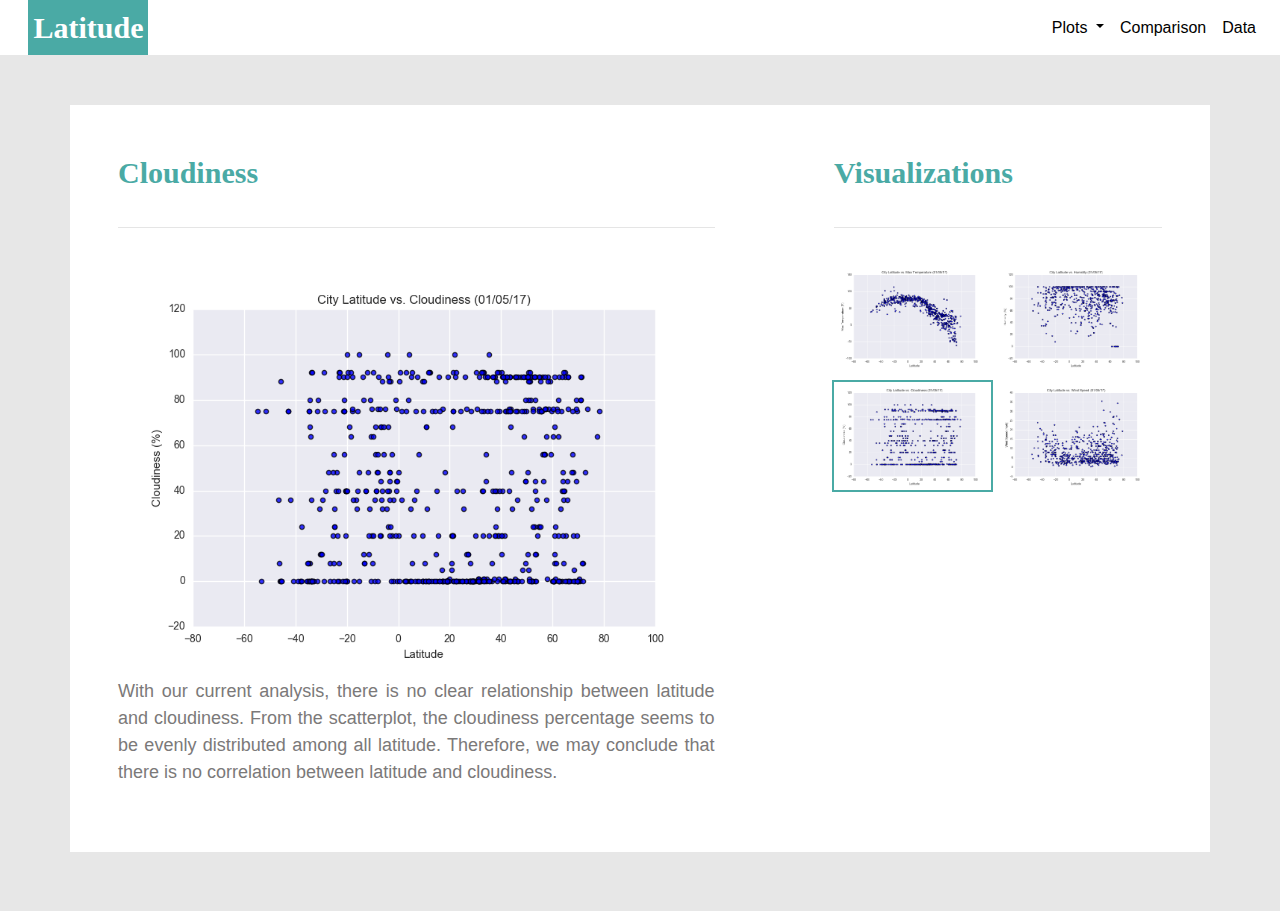
<file: visualizations/cloudiness.html>
<!DOCTYPE html>
<html lang="en">
<head>
    <meta charset="utf-8">
    <title> Latitude vs. Cloudiness</title>
    <link rel="stylesheet" href="https://stackpath.bootstrapcdn.com/bootstrap/4.3.1/css/bootstrap.min.css" integrity="sha384-ggOyR0iXCbMQv3Xipma34MD+dH/1fQ784/j6cY/iJTQUOhcWr7x9JvoRxT2MZw1T" crossorigin="anonymous">
    <link rel="stylesheet" href="../assets/css/styles.css">
</head>
<body>
    <div class="background">
    <!-- Navbar Header, Same for every page -->
    <nav class="navbar navbar-expand-lg navbar-custom">
        <a class="navbar-brand" href="../index.html" id="top-left">Latitude</a>
        <button class="navbar-toggler" type="button" data-toggle="collapse" data-target="#navbarSupportedContent" aria-controls="navbarSupportedContent" aria-expanded="false" aria-label="Toggle navigation">
          <span class="navbar-toggler-icon"></span>
        </button>
    
        <div class="collapse navbar-collapse" id="navbarSupportedContent">
          <ul class="navbar-nav ml-auto">
            <li class="nav-item dropdown active">
                <a class="nav-link dropdown-toggle" href="#" id="navbarDropdown" role="button" data-toggle="dropdown" aria-haspopup="true" aria-expanded="false">
                  Plots
                </a>
                <div class="dropdown-menu" aria-labelledby="navbarDropdown">
                    <a class="dropdown-item" href="maxtemp.html">vs. Max Temp</a>
                    <a class="dropdown-item" href="humidity.html">vs. Humidity</a>
                    <a class="dropdown-item" href="cloudiness.html">vs. Cloudiness</a>
                    <a class="dropdown-item" href="windspd.html">vs. Wind Spd</a>
                </div>
            </li>
            <li class="nav-item active">
              <a class="nav-link" href="../comparison.html">Comparison</a>
            </li>
            <li class="nav-item active">
              <a class="nav-link" href="../data.html">Data</a>
            </li>
            
          </ul>
        </div>
      
    </nav>


        <div class="container px-5">
            <section class="row justify-content-between">
                <!-- Homepage Summary -->
                <div class="col-md-7 box ">
                    <h1>
                        Cloudiness
                    </h1>
                    <hr>
                    <br>
                    <img src="../assets/images/vsCloudiness.png" width="100%" ALIGN=left alt="Latitude vs. Cloudiness">
                    <p>
                        With our current analysis, there is no clear relationship between latitude and cloudiness.
                        From the scatterplot, the cloudiness percentage seems to be evenly distributed among all latitude.
                        Therefore, we may conclude that there is no correlation between latitude and cloudiness.
                    </p>
                </div>









                <div class="col-md-4 box">
                    <h1>
                        Visualizations
                    </h1>

                    <hr>
                    <section id="img-area">
                        <div class="img-row">
                            <div class="img-column">
                                <a href="maxtemp.html">
                                    <img src="../assets/images/vsMaxTemp.png" alt="Latitude vs. Max Temperature" style="width:100%">
                                </a>
                            </div>
                            <div class="img-column">
                                <a href="humidity.html">
                                    <img src="../assets/images/vsHumidity.png" alt="Latitude vs. Humidity" style="width:100%">
                                </a>
                            </div>
                        </div>
                        <div class="img-row">
                            <div class="img-column cur-viz">
                                <a href="cloudiness.html">
                                    <img src="../assets/images/vsCloudiness.png" alt="Latitude vs. Cloudiness" style="width:100%">
                                </a>
                            </div>
                            <div class="img-column">
                                <a href="windspd.html">
                                    <img src="../assets/images/vsWindSpd.png" alt="Latitude vs. Wind Speed" style="width:100%">
                                </a>
                            </div>
                        </div>
                    </section>
                </div>



            </section>


        </div>
    <br>
    </div>

    <script src="https://code.jquery.com/jquery-3.3.1.slim.min.js" integrity="sha384-q8i/X+965DzO0rT7abK41JStQIAqVgRVzpbzo5smXKp4YfRvH+8abtTE1Pi6jizo" crossorigin="anonymous"></script>
    <script src="https://cdnjs.cloudflare.com/ajax/libs/popper.js/1.14.7/umd/popper.min.js" integrity="sha384-UO2eT0CpHqdSJQ6hJty5KVphtPhzWj9WO1clHTMGa3JDZwrnQq4sF86dIHNDz0W1" crossorigin="anonymous"></script>
    <script src="https://stackpath.bootstrapcdn.com/bootstrap/4.3.1/js/bootstrap.min.js" integrity="sha384-JjSmVgyd0p3pXB1rRibZUAYoIIy6OrQ6VrjIEaFf/nJGzIxFDsf4x0xIM+B07jRM" crossorigin="anonymous"></script>
</body>

</html>
</file>
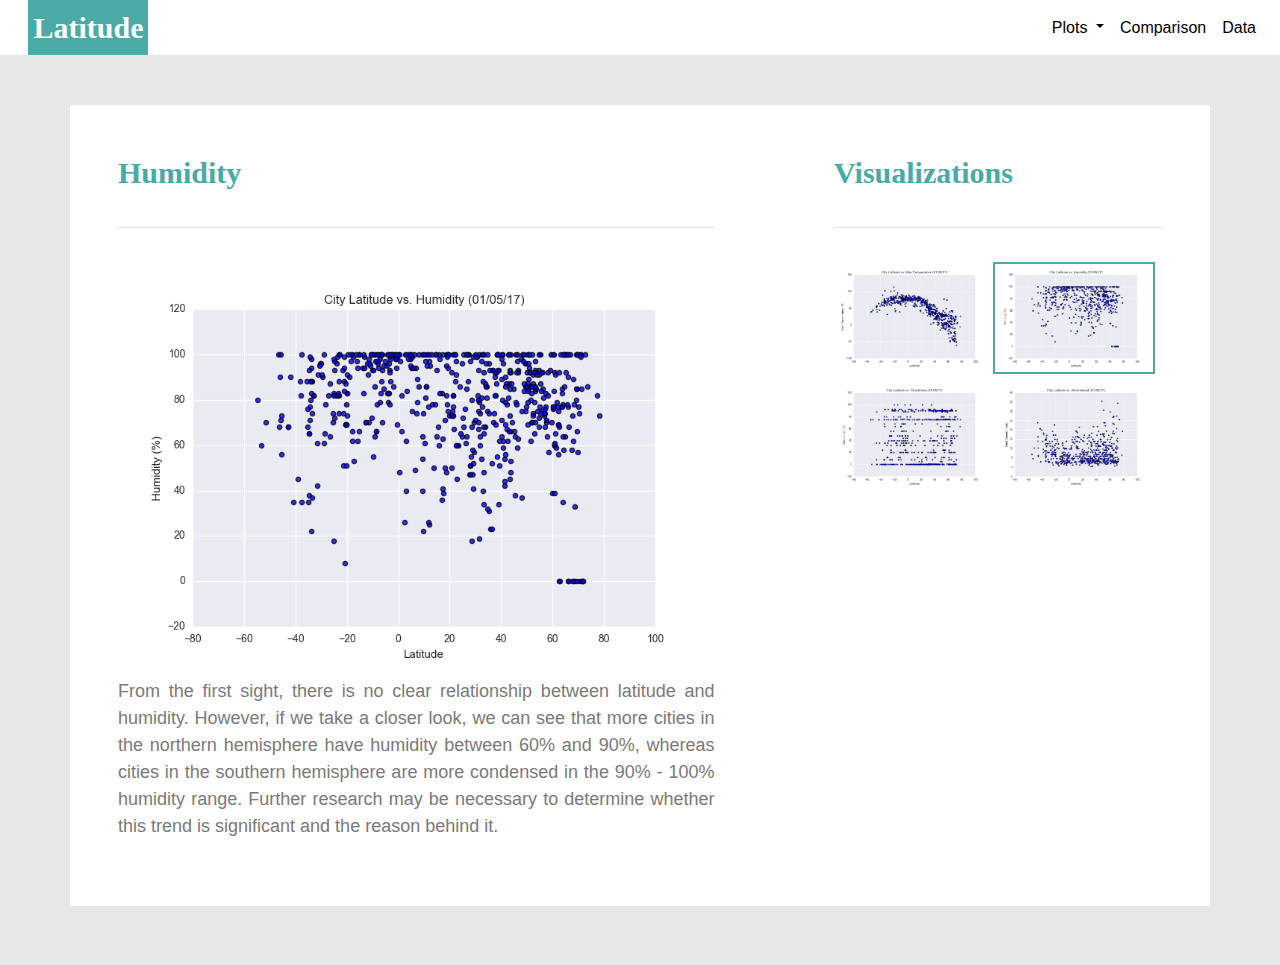
<file: visualizations/humidity.html>
<!DOCTYPE html>
<html lang="en">
<head>
    <meta charset="utf-8">
    <title> Latitude vs. Humidity</title>
    <link rel="stylesheet" href="https://stackpath.bootstrapcdn.com/bootstrap/4.3.1/css/bootstrap.min.css" integrity="sha384-ggOyR0iXCbMQv3Xipma34MD+dH/1fQ784/j6cY/iJTQUOhcWr7x9JvoRxT2MZw1T" crossorigin="anonymous">
    <link rel="stylesheet" href="../assets/css/styles.css">
</head>
<body>
    <div class="background">
    <!-- Navbar Header, Same for every page -->
    <nav class="navbar navbar-expand-lg navbar-custom">
        <a class="navbar-brand" href="../index.html" id="top-left">Latitude</a>
        <button class="navbar-toggler" type="button" data-toggle="collapse" data-target="#navbarSupportedContent" aria-controls="navbarSupportedContent" aria-expanded="false" aria-label="Toggle navigation">
          <span class="navbar-toggler-icon"></span>
        </button>
    
        <div class="collapse navbar-collapse" id="navbarSupportedContent">
          <ul class="navbar-nav ml-auto">
            <li class="nav-item dropdown active">
                <a class="nav-link dropdown-toggle" href="#" id="navbarDropdown" role="button" data-toggle="dropdown" aria-haspopup="true" aria-expanded="false">
                  Plots
                </a>
                <div class="dropdown-menu" aria-labelledby="navbarDropdown">
                    <a class="dropdown-item" href="maxtemp.html">vs. Max Temp</a>
                    <a class="dropdown-item" href="humidity.html">vs. Humidity</a>
                    <a class="dropdown-item" href="cloudiness.html">vs. Cloudiness</a>
                    <a class="dropdown-item" href="windspd.html">vs. Wind Spd</a>
                </div>
            </li>
            <li class="nav-item active">
              <a class="nav-link" href="../comparison.html">Comparison</a>
            </li>
            <li class="nav-item active">
              <a class="nav-link" href="../data.html">Data</a>
            </li>
            
          </ul>
        </div>
      
    </nav>


        <div class="container px-5">
            <section class="row justify-content-between">
                <!-- Homepage Summary -->
                <div class="col-md-7 box ">
                    <h1>
                        Humidity
                    </h1>
                    <hr>
                    <br>
                    <img src="../assets/images/vsHumidity.png" width="100%" ALIGN=left alt="Latitude vs. Humidity">
                    <p>
                        From the first sight, there is no clear relationship between latitude and humidity.
                        However, if we take a closer look, we can see that more cities in the northern hemisphere have humidity between 60% and 90%,
                        whereas cities in the southern hemisphere are more condensed in the 90% - 100% humidity range.
                        Further research may be necessary to determine whether this trend is significant and the reason behind it.
                    </p>
                </div>









                <div class="col-md-4 box">
                    <h1>
                        Visualizations
                    </h1>

                    <hr>
                    <section id="img-area">
                        <div class="img-row">
                            <div class="img-column">
                                <a href="maxtemp.html">
                                    <img src="../assets/images/vsMaxTemp.png" alt="Latitude vs. Max Temperature" style="width:100%">
                                </a>
                            </div>
                            <div class="img-column cur-viz">
                                <a href="humidity.html">
                                    <img src="../assets/images/vsHumidity.png" alt="Latitude vs. Humidity" style="width:100%">
                                </a>
                            </div>
                        </div>
                        <div class="img-row">
                            <div class="img-column">
                                <a href="cloudiness.html">
                                    <img src="../assets/images/vsCloudiness.png" alt="Latitude vs. Cloudiness" style="width:100%">
                                </a>
                            </div>
                            <div class="img-column">
                                <a href="windspd.html">
                                    <img src="../assets/images/vsWindSpd.png" alt="Latitude vs. Wind Speed" style="width:100%">
                                </a>
                            </div>
                        </div>
                    </section>
                </div>



            </section>


        </div>
    <br>
    </div>

    <script src="https://code.jquery.com/jquery-3.3.1.slim.min.js" integrity="sha384-q8i/X+965DzO0rT7abK41JStQIAqVgRVzpbzo5smXKp4YfRvH+8abtTE1Pi6jizo" crossorigin="anonymous"></script>
    <script src="https://cdnjs.cloudflare.com/ajax/libs/popper.js/1.14.7/umd/popper.min.js" integrity="sha384-UO2eT0CpHqdSJQ6hJty5KVphtPhzWj9WO1clHTMGa3JDZwrnQq4sF86dIHNDz0W1" crossorigin="anonymous"></script>
    <script src="https://stackpath.bootstrapcdn.com/bootstrap/4.3.1/js/bootstrap.min.js" integrity="sha384-JjSmVgyd0p3pXB1rRibZUAYoIIy6OrQ6VrjIEaFf/nJGzIxFDsf4x0xIM+B07jRM" crossorigin="anonymous"></script>
</body>

</html>
</file>
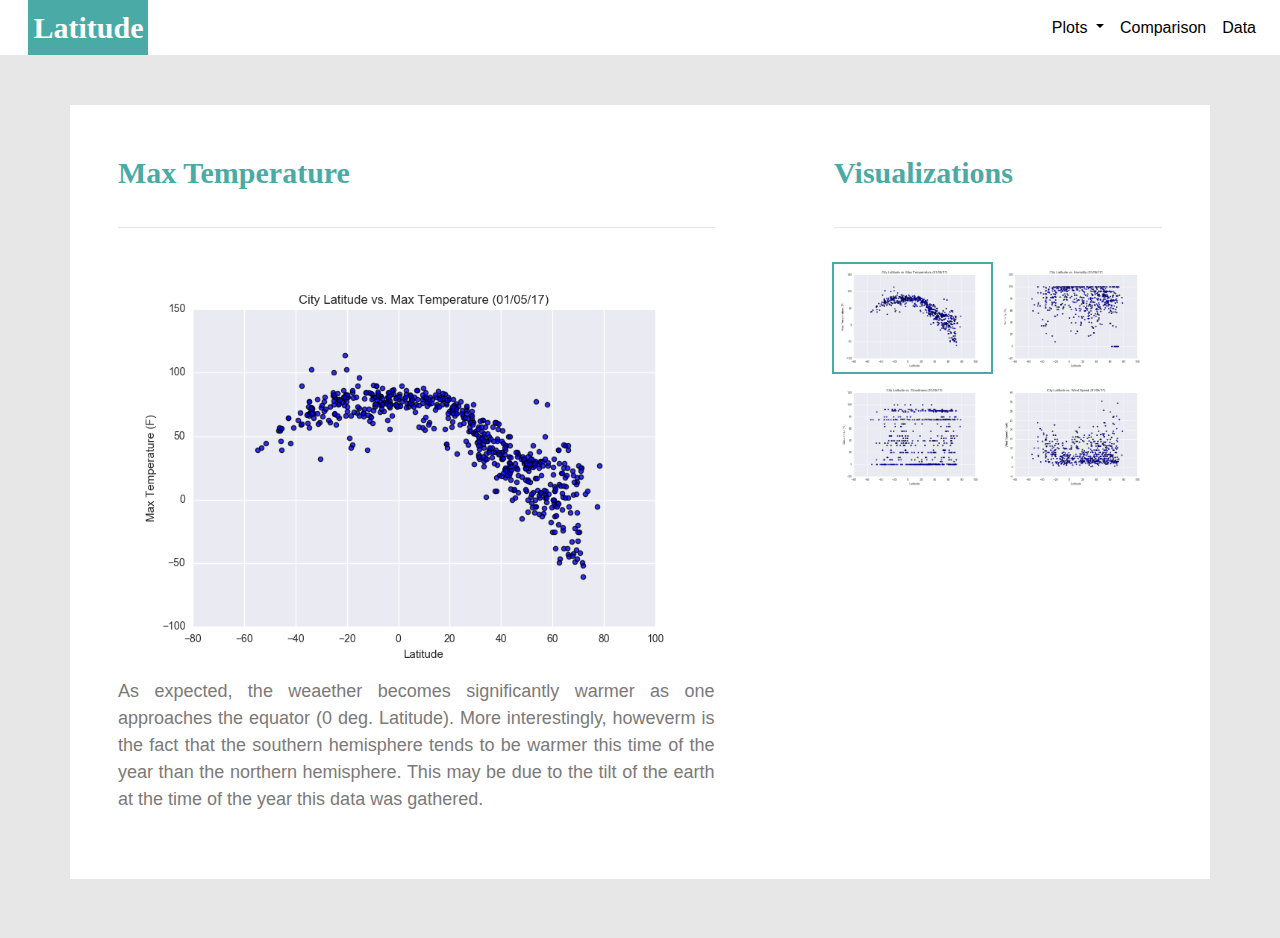
<file: visualizations/maxtemp.html>
<!DOCTYPE html>
<html lang="en">
<head>
    <meta charset="utf-8">
    <title> Latitude vs. Max Temperature</title>
    <link rel="stylesheet" href="https://stackpath.bootstrapcdn.com/bootstrap/4.3.1/css/bootstrap.min.css" integrity="sha384-ggOyR0iXCbMQv3Xipma34MD+dH/1fQ784/j6cY/iJTQUOhcWr7x9JvoRxT2MZw1T" crossorigin="anonymous">
    <link rel="stylesheet" href="../assets/css/styles.css">
</head>
<body>
    <div class="background">
    <!-- Navbar Header, Same for every page -->
    <nav class="navbar navbar-expand-lg navbar-custom">
        <a class="navbar-brand" href="../index.html" id="top-left">Latitude</a>
        <button class="navbar-toggler" type="button" data-toggle="collapse" data-target="#navbarSupportedContent" aria-controls="navbarSupportedContent" aria-expanded="false" aria-label="Toggle navigation">
          <span class="navbar-toggler-icon"></span>
        </button>
    
        <div class="collapse navbar-collapse" id="navbarSupportedContent">
          <ul class="navbar-nav ml-auto">
            <li class="nav-item dropdown active">
                <a class="nav-link dropdown-toggle" href="#" id="navbarDropdown" role="button" data-toggle="dropdown" aria-haspopup="true" aria-expanded="false">
                  Plots
                </a>
                <div class="dropdown-menu" aria-labelledby="navbarDropdown">
                    <a class="dropdown-item" href="maxtemp.html">vs. Max Temp</a>
                    <a class="dropdown-item" href="humidity.html">vs. Humidity</a>
                    <a class="dropdown-item" href="cloudiness.html">vs. Cloudiness</a>
                    <a class="dropdown-item" href="windspd.html">vs. Wind Spd</a>
                </div>
            </li>
            <li class="nav-item active">
              <a class="nav-link" href="../comparison.html">Comparison</a>
            </li>
            <li class="nav-item active">
              <a class="nav-link" href="../data.html">Data</a>
            </li>
            
          </ul>
        </div>
      
    </nav>


        <div class="container px-5">
            <section class="row justify-content-between">
                <!-- Homepage Summary -->
                <div class="col-md-7 box ">
                    <h1>
                        Max Temperature
                    </h1>
                    <hr>
                    <br>
                    <img src="../assets/images/vsMaxTemp.png" width="100%" ALIGN=left alt="Latitude vs. Humidity">
                    <p>
                        As expected, the weaether becomes significantly warmer as one approaches the equator (0 deg. Latitude).
                        More interestingly, howeverm is the fact that the southern hemisphere tends to be warmer this time of the year than the northern hemisphere.
                        This may be due to the tilt of the earth at the time of the year this data was gathered.
                    </p>
                </div>









                <div class="col-md-4 box">
                    <h1>
                        Visualizations
                    </h1>

                    <hr>
                    <section id="img-area">
                        <div class="img-row">
                            <div class="img-column cur-viz">
                                <a href="maxtemp.html">
                                    <img src="../assets/images/vsMaxTemp.png" alt="Latitude vs. Max Temperature" style="width:100%">
                                </a>
                            </div>
                            <div class="img-column">
                                <a href="humidity.html">
                                    <img src="../assets/images/vsHumidity.png" alt="Latitude vs. Humidity" style="width:100%">
                                </a>
                            </div>
                        </div>
                        <div class="img-row">
                            <div class="img-column">
                                <a href="cloudiness.html">
                                    <img src="../assets/images/vsCloudiness.png" alt="Latitude vs. Cloudiness" style="width:100%">
                                </a>
                            </div>
                            <div class="img-column">
                                <a href="windspd.html">
                                    <img src="../assets/images/vsWindSpd.png" alt="Latitude vs. Wind Speed" style="width:100%">
                                </a>
                            </div>
                        </div>
                    </section>
                </div>



            </section>


        </div>
    <br>
    </div>

    <script src="https://code.jquery.com/jquery-3.3.1.slim.min.js" integrity="sha384-q8i/X+965DzO0rT7abK41JStQIAqVgRVzpbzo5smXKp4YfRvH+8abtTE1Pi6jizo" crossorigin="anonymous"></script>
    <script src="https://cdnjs.cloudflare.com/ajax/libs/popper.js/1.14.7/umd/popper.min.js" integrity="sha384-UO2eT0CpHqdSJQ6hJty5KVphtPhzWj9WO1clHTMGa3JDZwrnQq4sF86dIHNDz0W1" crossorigin="anonymous"></script>
    <script src="https://stackpath.bootstrapcdn.com/bootstrap/4.3.1/js/bootstrap.min.js" integrity="sha384-JjSmVgyd0p3pXB1rRibZUAYoIIy6OrQ6VrjIEaFf/nJGzIxFDsf4x0xIM+B07jRM" crossorigin="anonymous"></script>
</body>

</html>
</file>
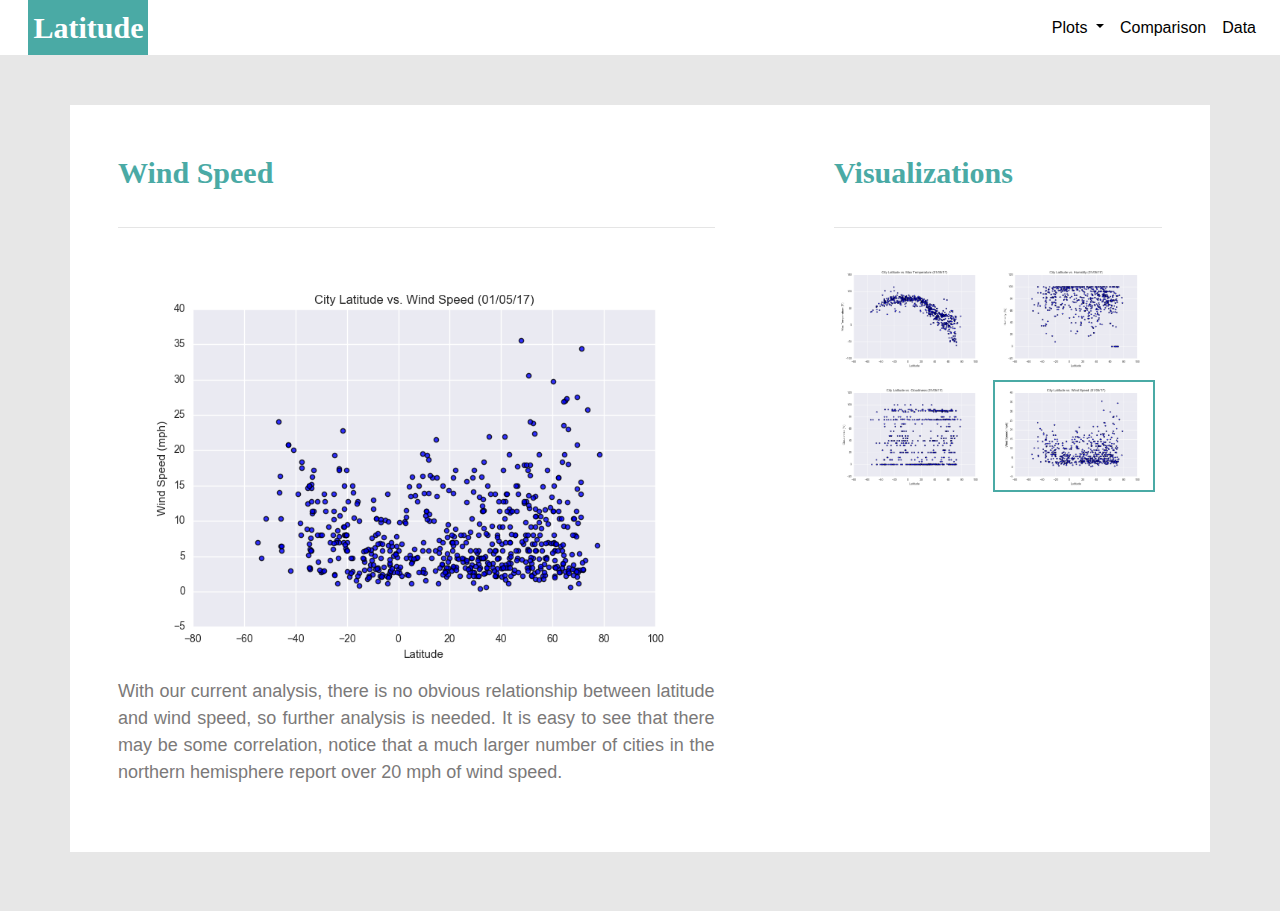
<file: visualizations/windspd.html>
<!DOCTYPE html>
<html lang="en">
<head>
    <meta charset="utf-8">
    <title> Latitude vs. Wind Speed</title>
    <link rel="stylesheet" href="https://stackpath.bootstrapcdn.com/bootstrap/4.3.1/css/bootstrap.min.css" integrity="sha384-ggOyR0iXCbMQv3Xipma34MD+dH/1fQ784/j6cY/iJTQUOhcWr7x9JvoRxT2MZw1T" crossorigin="anonymous">
    <link rel="stylesheet" href="../assets/css/styles.css">
</head>
<body>
    <div class="background">
    <!-- Navbar Header, Same for every page -->
    <nav class="navbar navbar-expand-lg navbar-custom">
        <a class="navbar-brand" href="../index.html" id="top-left">Latitude</a>
        <button class="navbar-toggler" type="button" data-toggle="collapse" data-target="#navbarSupportedContent" aria-controls="navbarSupportedContent" aria-expanded="false" aria-label="Toggle navigation">
          <span class="navbar-toggler-icon"></span>
        </button>
    
        <div class="collapse navbar-collapse" id="navbarSupportedContent">
          <ul class="navbar-nav ml-auto">
            <li class="nav-item dropdown active">
                <a class="nav-link dropdown-toggle" href="#" id="navbarDropdown" role="button" data-toggle="dropdown" aria-haspopup="true" aria-expanded="false">
                  Plots
                </a>
                <div class="dropdown-menu" aria-labelledby="navbarDropdown">
                    <a class="dropdown-item" href="maxtemp.html">vs. Max Temp</a>
                    <a class="dropdown-item" href="humidity.html">vs. Humidity</a>
                    <a class="dropdown-item" href="cloudiness.html">vs. Cloudiness</a>
                    <a class="dropdown-item" href="windspd.html">vs. Wind Spd</a>
                </div>
            </li>
            <li class="nav-item active">
              <a class="nav-link" href="../comparison.html">Comparison</a>
            </li>
            <li class="nav-item active">
              <a class="nav-link" href="../data.html">Data</a>
            </li>
            
          </ul>
        </div>
      
    </nav>


        <div class="container px-5">
            <section class="row justify-content-between">
                <!-- Homepage Summary -->
                <div class="col-md-7 box ">
                    <h1>
                        Wind Speed
                    </h1>
                    <hr>
                    <br>
                    <img src="../assets/images/vsWindSpd.png" width="100%" ALIGN=left alt="Latitude vs. Humidity">
                    <p>
                        With our current analysis, there is no obvious relationship between latitude and wind speed,
                        so further analysis is needed. It is easy to see that there may be some correlation, notice that a 
                        much larger number of cities in the northern hemisphere report over 20 mph of wind speed.
                    </p>
                </div>









                <div class="col-md-4 box">
                    <h1>
                        Visualizations
                    </h1>

                    <hr>
                    <section id="img-area">
                        <div class="img-row">
                            <div class="img-column">
                                <a href="maxtemp.html">
                                    <img src="../assets/images/vsMaxTemp.png" alt="Latitude vs. Max Temperature" style="width:100%">
                                </a>
                            </div>
                            <div class="img-column">
                                <a href="humidity.html">
                                    <img src="../assets/images/vsHumidity.png" alt="Latitude vs. Humidity" style="width:100%">
                                </a>
                            </div>
                        </div>
                        <div class="img-row">
                            <div class="img-column">
                                <a href="cloudiness.html">
                                    <img src="../assets/images/vsCloudiness.png" alt="Latitude vs. Cloudiness" style="width:100%">
                                </a>
                            </div>
                            <div class="img-column cur-viz">
                                <a href="windspd.html">
                                    <img src="../assets/images/vsWindSpd.png" alt="Latitude vs. Wind Speed" style="width:100%">
                                </a>
                            </div>
                        </div>
                    </section>
                </div>



            </section>


        </div>
    <br>
    </div>

    <script src="https://code.jquery.com/jquery-3.3.1.slim.min.js" integrity="sha384-q8i/X+965DzO0rT7abK41JStQIAqVgRVzpbzo5smXKp4YfRvH+8abtTE1Pi6jizo" crossorigin="anonymous"></script>
    <script src="https://cdnjs.cloudflare.com/ajax/libs/popper.js/1.14.7/umd/popper.min.js" integrity="sha384-UO2eT0CpHqdSJQ6hJty5KVphtPhzWj9WO1clHTMGa3JDZwrnQq4sF86dIHNDz0W1" crossorigin="anonymous"></script>
    <script src="https://stackpath.bootstrapcdn.com/bootstrap/4.3.1/js/bootstrap.min.js" integrity="sha384-JjSmVgyd0p3pXB1rRibZUAYoIIy6OrQ6VrjIEaFf/nJGzIxFDsf4x0xIM+B07jRM" crossorigin="anonymous"></script>
</body>

</html>
</file>
<file: assets/css/styles.css>
.background{
    background-color: rgb(231, 231, 231);
}

.navbar{
    padding-top: 0;
    padding-bottom: 0;
}


#top-left{
    background-color: #4aaaa5;;

    font-size: 30px;
    color: white;
    font-family: Georgia, 'Times New Roman', Times, serif;
    font-weight: bold;
    margin-left: 1%;
    padding: 5px;

}
#top-left:hover{
    opacity: 0.7;
}
.active{
    color: black
}

.navbar{
    background-color: white;
}


.nav-link{
    color:black;
}
.nav-item:hover{
    background-color:#4aaaa5;
}




h1{
    color:#4aaaa5;;
    font-family: Georgia, 'Times New Roman', Times, serif;
    font-weight: bold;
    font-size: 30px;
    padding-bottom: 20px;
}

p{
    font-size: 18px;
    color: rgb(123, 121, 121);
    text-align: justify;
}

.container{
    margin-top: 50px;
    margin-bottom: 35px;
    background-color: white;
    column-gap: 40px;
}



.box{
    position: relative;
    padding-top: 50px;
    padding-bottom: 50px;
    padding-left: 15px;
    padding-right: 15px;
}


#img-area{
    padding-top: 20px;
}

.img-column {
    float: left;
    text-align: center;
    margin-right: 4px;
    margin-bottom: 10px;
    width: 48%;
    color:rgb(47, 173, 127);
    font-family: Georgia, 'Times New Roman', Times, serif;
    font-weight: bold;
    font-size: 20px;
  }
.img-column:hover{
    opacity: 0.6;
}

.cur-viz{
    outline: 2px;
    outline-style: solid;
    outline-color: #4aaaa5;
}

  
@media (max-width: 990px) {
    .img-column{
        width: 100%;
    }
    .navbar{
        padding-left: 0;
    }

    .nav-link{
        color: white
    }

    .navbar-custom{
        color: white;
        background-color: #4aaaa5;
    }
    
    .navbar-toggler-icon {
        background-image: url("data:image/svg+xml;charset=utf8,%3Csvg viewBox='0 0 32 32' xmlns='http://www.w3.org/2000/svg'%3E%3Cpath stroke='rgba(255,255,255)' stroke-width='2' stroke-linecap='round' stroke-miterlimit='10' d='M4 8h24M4 16h24M4 24h24'/%3E%3C/svg%3E");

    }
      
    .navbar-toggler {
        border-color: rgb(255, 255, 255);
      } 
    
    .dropdown-menu{
        background-color: #4aaaa5;

    }
    .dropdown-item{
        color: white;
    }
    .dropdown-item:hover{
        opacity: 0.4;
    }
    #top-left{
        margin-left: 0;
        border-left: 0;
        padding-left: 1%;
        padding-right: 1%;
    }
}
</file>
